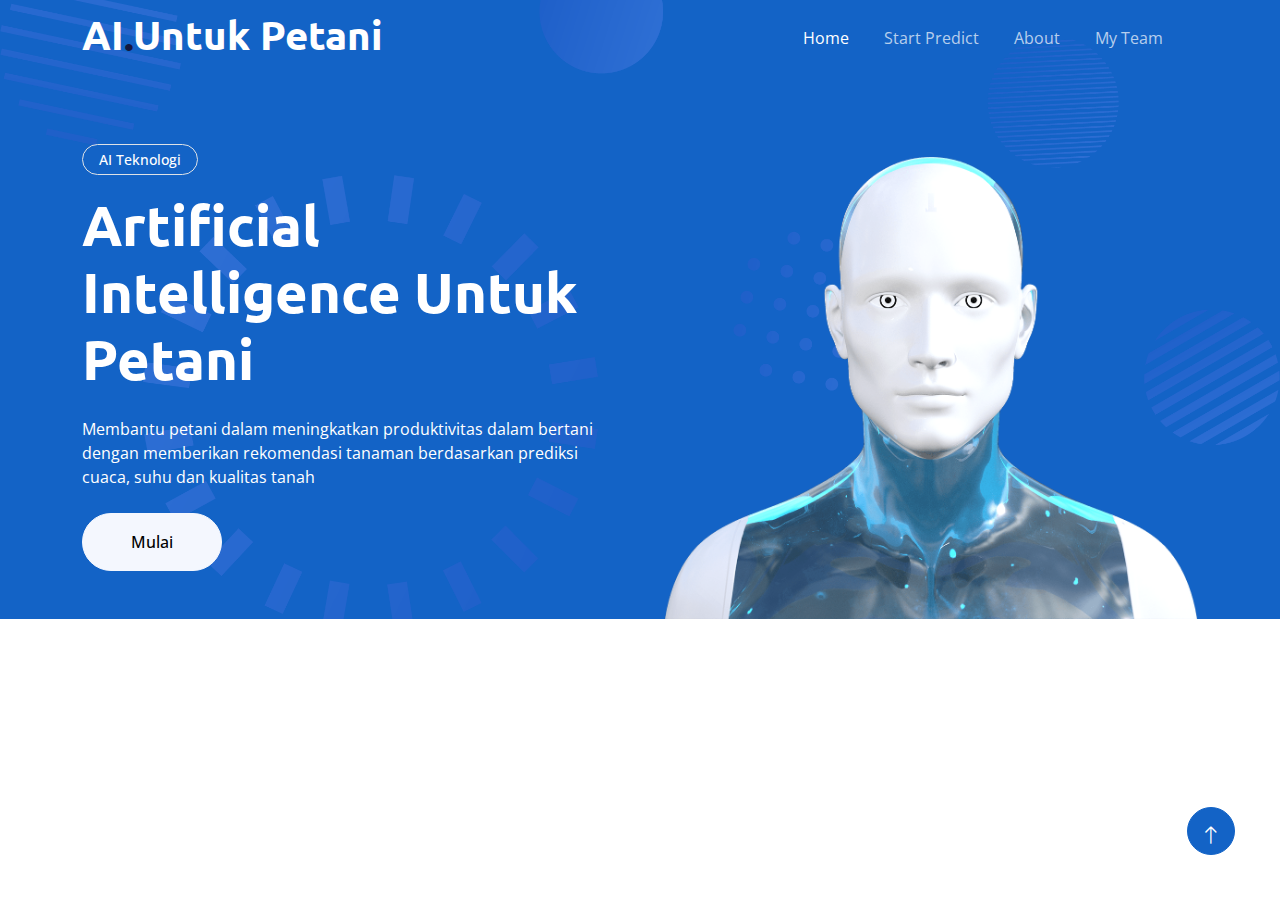
<file: index.html>
<!DOCTYPE html>
<html lang="en">

<head>
    <meta charset="utf-8">
    <title>Prediksi Tanaman</title>
    <meta content="width=device-width, initial-scale=1.0" name="viewport">
    <meta content="" name="keywords">
    <meta content="" name="description">

    <!-- Favicon -->
    <link href="img/favicon.ico" rel="icon">

    <!-- Google Web Fonts -->
    <link rel="preconnect" href="https://fonts.googleapis.com">
    <link rel="preconnect" href="https://fonts.gstatic.com" crossorigin>
    <link href="https://fonts.googleapis.com/css2?family=Open+Sans:wght@400;600&family=Ubuntu:wght@500;700&display=swap"
        rel="stylesheet">

    <!-- Icon Font Stylesheet -->
    <link href="https://cdnjs.cloudflare.com/ajax/libs/font-awesome/5.10.0/css/all.min.css" rel="stylesheet">
    <link href="https://cdn.jsdelivr.net/npm/bootstrap-icons@1.4.1/font/bootstrap-icons.css" rel="stylesheet">

    <!-- Libraries Stylesheet -->
    <link href="lib/animate/animate.min.css" rel="stylesheet">
    <link href="lib/owlcarousel/assets/owl.carousel.min.css" rel="stylesheet">

    <!-- Customized Bootstrap Stylesheet -->
    <link href="css/bootstrap.min.css" rel="stylesheet">

    <!-- Template Stylesheet -->
    <link href="css/style.css" rel="stylesheet">
</head>

<body>
    <!-- Spinner Start -->
    <div id="spinner"
        class="show bg-white position-fixed translate-middle w-100 vh-100 top-50 start-50 d-flex align-items-center justify-content-center">
        <div class="spinner-grow text-primary" style="width: 3rem; height: 3rem;" role="status">
            <span class="sr-only">Loading...</span>
        </div>
    </div>
    <!-- Spinner End -->


    <!-- Navbar Start -->
    <div class="container-fluid sticky-top">
        <div class="container">
            <nav class="navbar navbar-expand-lg navbar-dark p-0">
                <a href="index.html" class="navbar-brand">
                    <h1 class="text-white">AI<span class="text-dark">.</span>Untuk Petani</h1>
                </a>
                <button type="button" class="navbar-toggler ms-auto me-0" data-bs-toggle="collapse"
                    data-bs-target="#navbarCollapse">
                    <span class="navbar-toggler-icon"></span>
                </button>
                <div class="collapse navbar-collapse" id="navbarCollapse">
                    <div class="navbar-nav ms-auto">
                        <a href="index.html" class="nav-item nav-link active">Home</a>
                        <a href="predict.html" class="nav-item nav-link">Start Predict</a>
                        <a href="about.html" class="nav-item nav-link">About</a>
                        <a href="project.html" class="nav-item nav-link">My Team</a>
                    </div>
                </div>
            </nav>
        </div>
    </div>
    <!-- Navbar End -->


    <!-- Hero Start -->
    <div class="container-fluid pt-5 bg-primary hero-header mb-5">
        <div class="container pt-5">
            <div class="row g-5 pt-5">
                <div class="col-lg-6 align-self-center text-center text-lg-start mb-lg-5">
                    <div class="btn btn-sm border rounded-pill text-white px-3 mb-3 animated slideInRight">AI Teknologi</div>
                    <h1 class="display-4 text-white mb-4 animated slideInRight">Artificial Intelligence Untuk Petani</h1>
                    <p class="text-white mb-4 animated slideInRight">Membantu petani dalam meningkatkan produktivitas dalam bertani dengan memberikan rekomendasi tanaman berdasarkan prediksi cuaca, suhu dan kualitas tanah</p>
                    <a href="" class="btn btn-light py-sm-3 px-sm-5 rounded-pill me-3 animated slideInRight">Mulai</a>
                </div>
                <div class="col-lg-6 align-self-end text-center text-lg-end">
                    <img class="img-fluid" src="img/hero-img.png" alt="">
                </div>
            </div>
        </div>
    </div>
    <!-- Hero End -->


    <!-- Full Screen Search Start -->
    <div class="modal fade" id="searchModal" tabindex="-1">
        <div class="modal-dialog modal-fullscreen">
            <div class="modal-content" style="background: rgba(20, 24, 62, 0.7);">
                <div class="modal-header border-0">
                    <button type="button" class="btn btn-square bg-white btn-close" data-bs-dismiss="modal"
                        aria-label="Close"></button>
                </div>
                <div class="modal-body d-flex align-items-center justify-content-center">
                    <div class="input-group" style="max-width: 600px;">
                        <input type="text" class="form-control bg-transparent border-light p-3"
                            placeholder="Type search keyword">
                        <button class="btn btn-light px-4"><i class="bi bi-search"></i></button>
                    </div>
                </div>
            </div>
        </div>
    </div>
    <!-- Full Screen Search End -->


    <!-- Back to Top -->
    <a href="#" class="btn btn-lg btn-primary btn-lg-square back-to-top pt-2"><i class="bi bi-arrow-up"></i></a>


    <!-- JavaScript Libraries -->
    <script src="https://ajax.googleapis.com/ajax/libs/jquery/3.6.1/jquery.min.js"></script>
    <script src="https://cdn.jsdelivr.net/npm/bootstrap@5.0.0/dist/js/bootstrap.bundle.min.js"></script>
    <script src="lib/wow/wow.min.js"></script>
    <script src="lib/easing/easing.min.js"></script>
    <script src="lib/waypoints/waypoints.min.js"></script>
    <script src="lib/counterup/counterup.min.js"></script>
    <script src="lib/owlcarousel/owl.carousel.min.js"></script>

    <!-- Template Javascript -->
    <script src="js/main.js"></script>
</body>

</html>
</file>
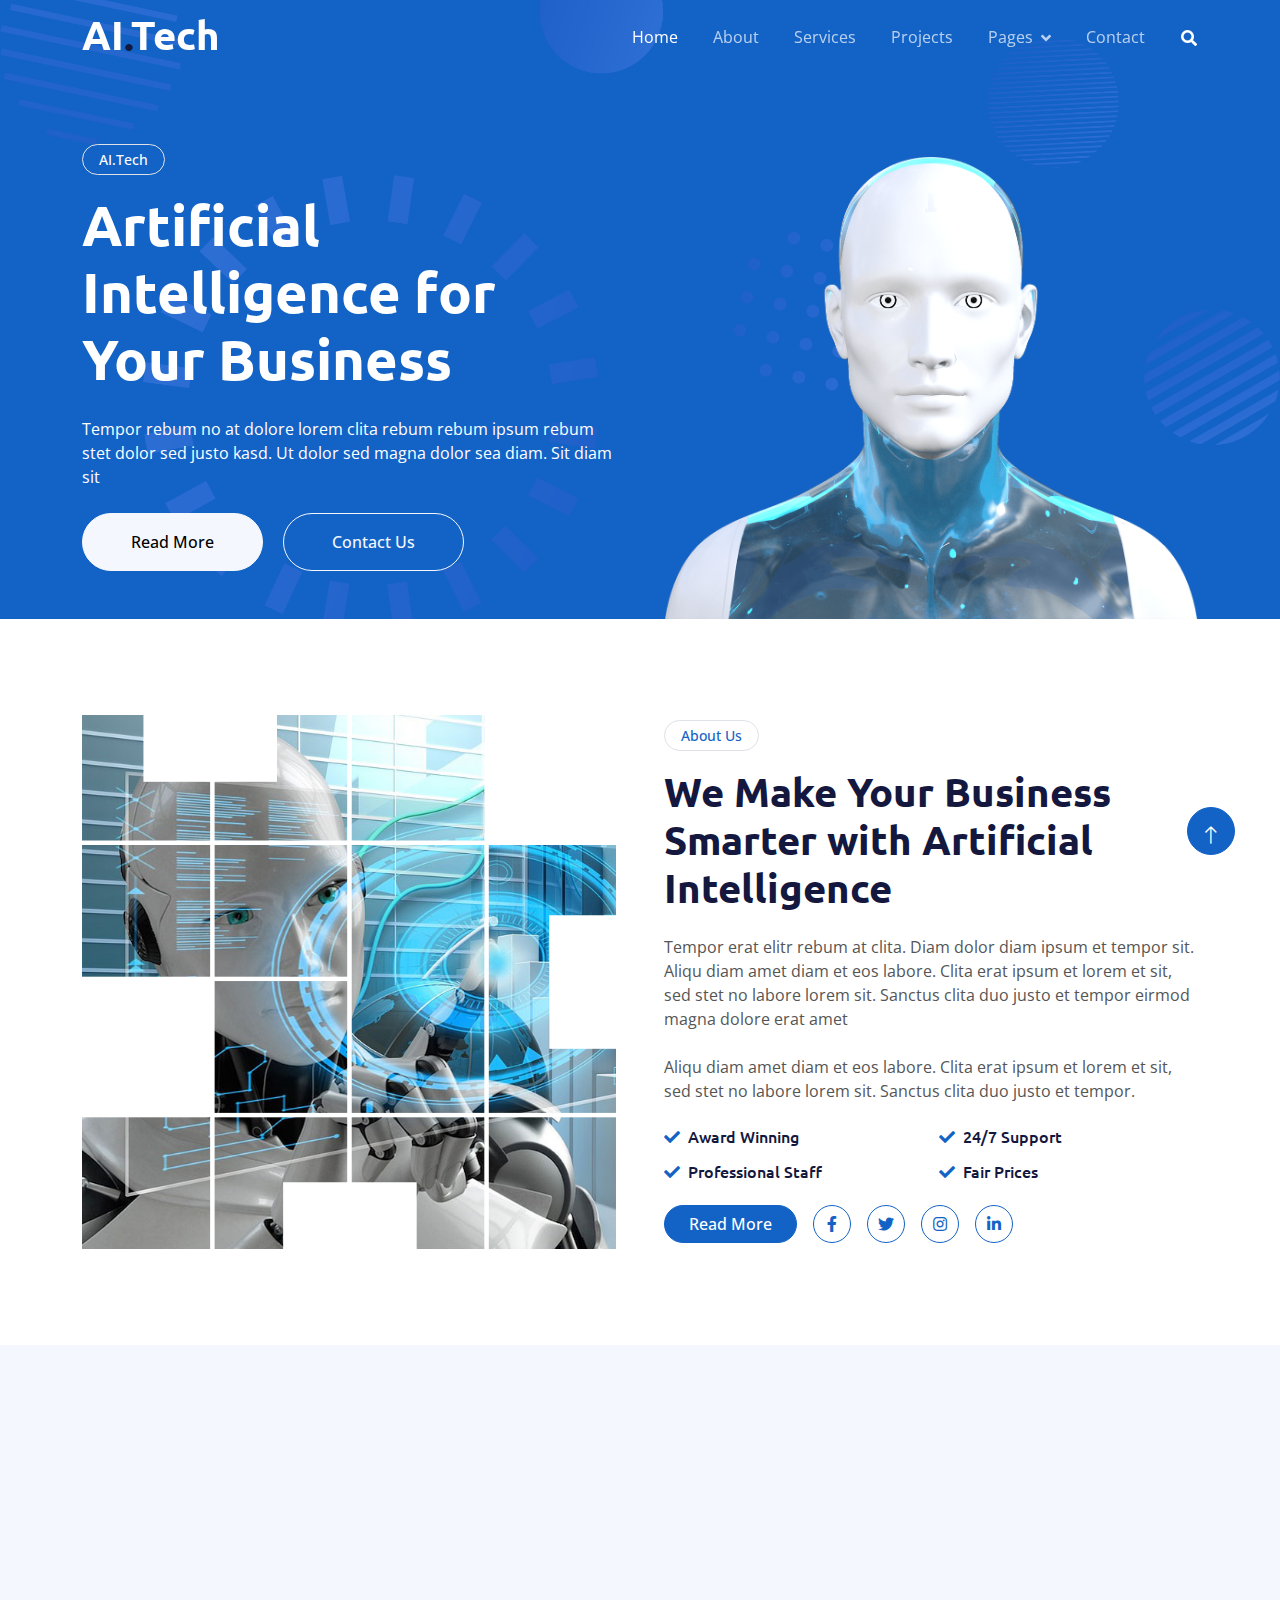
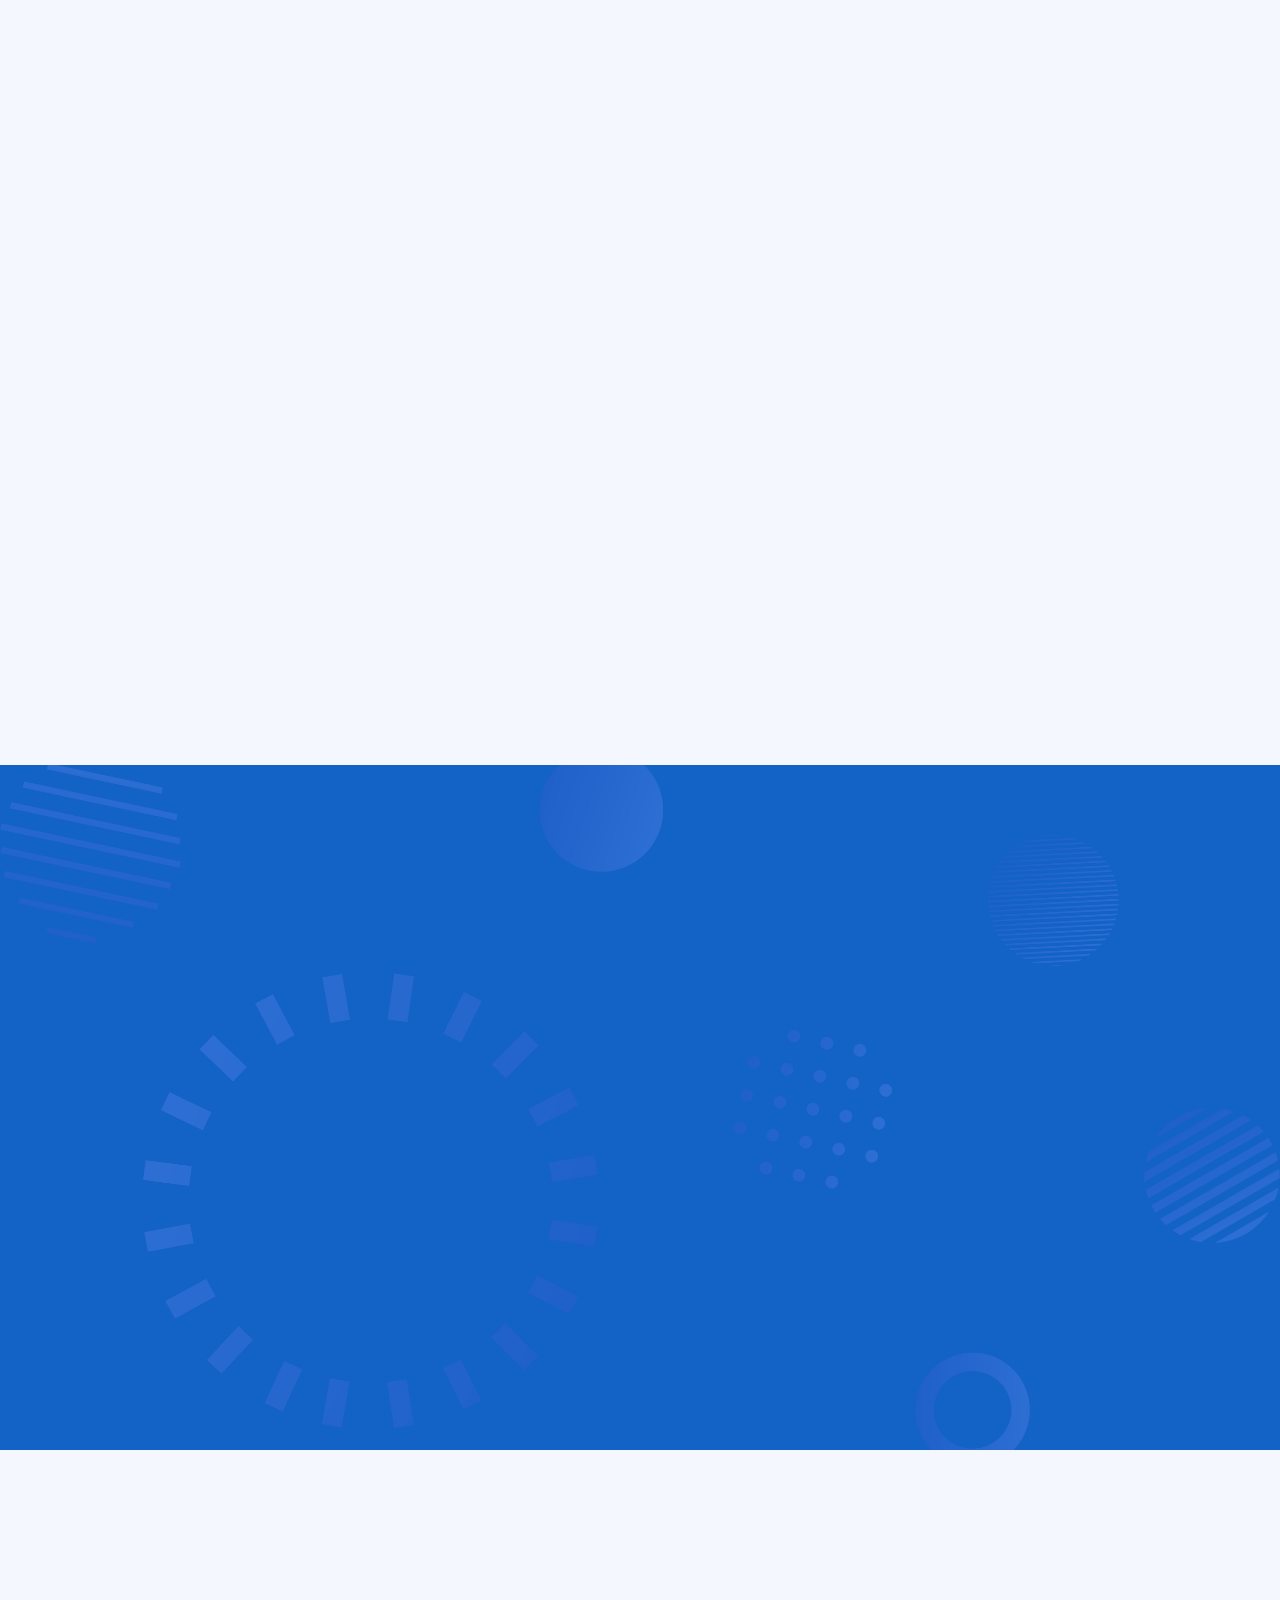
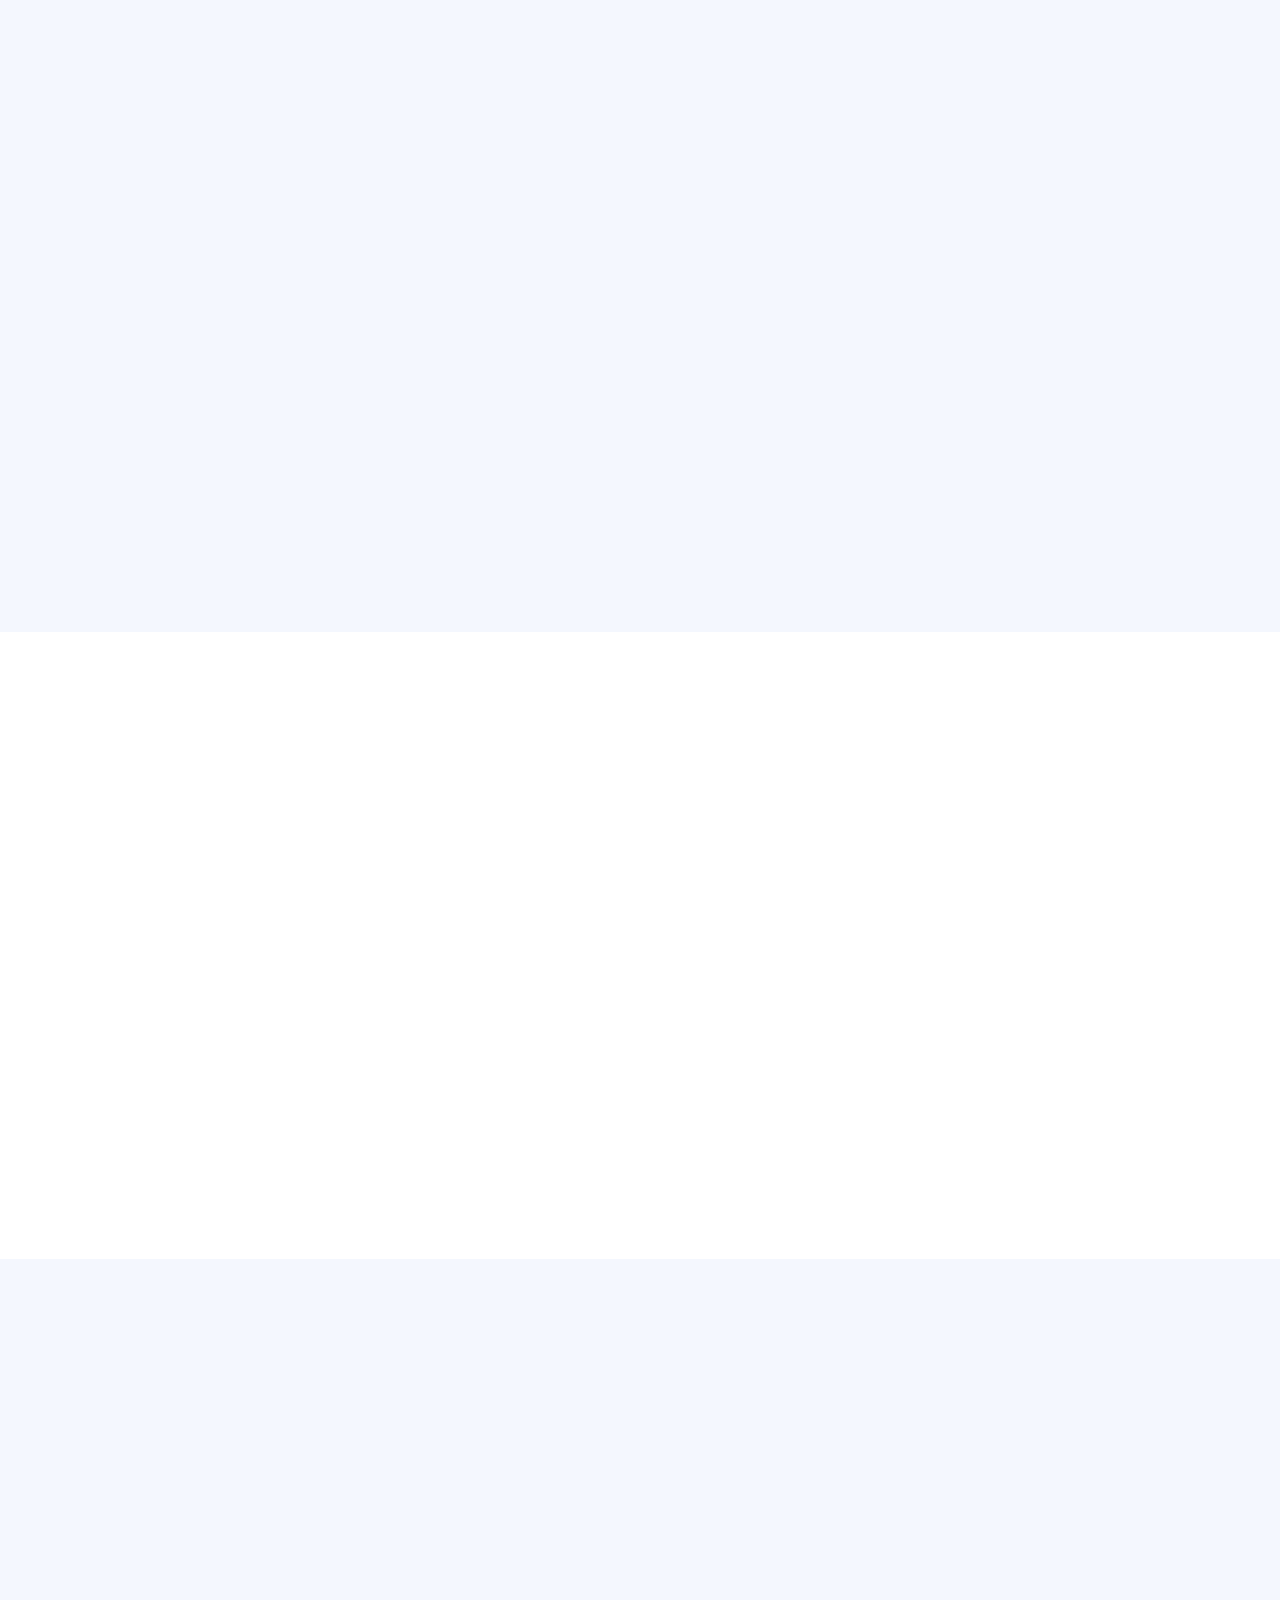
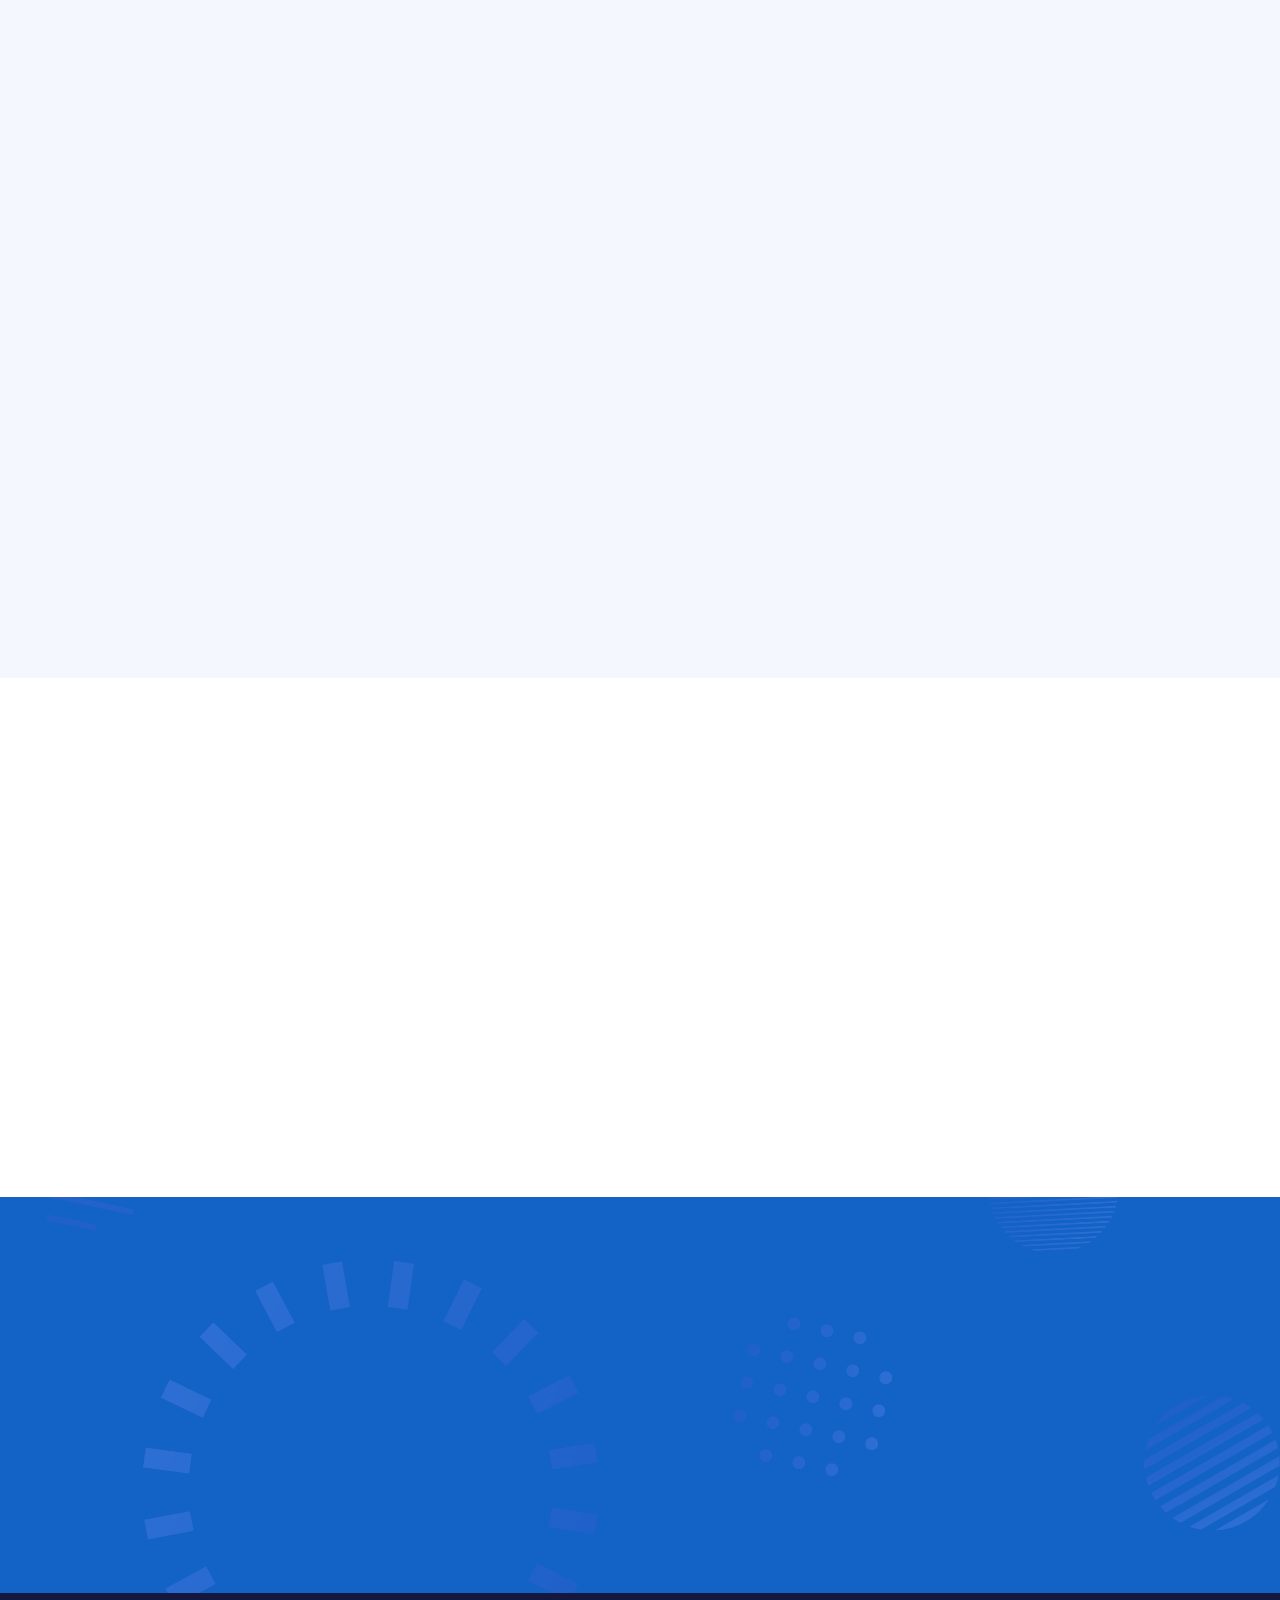
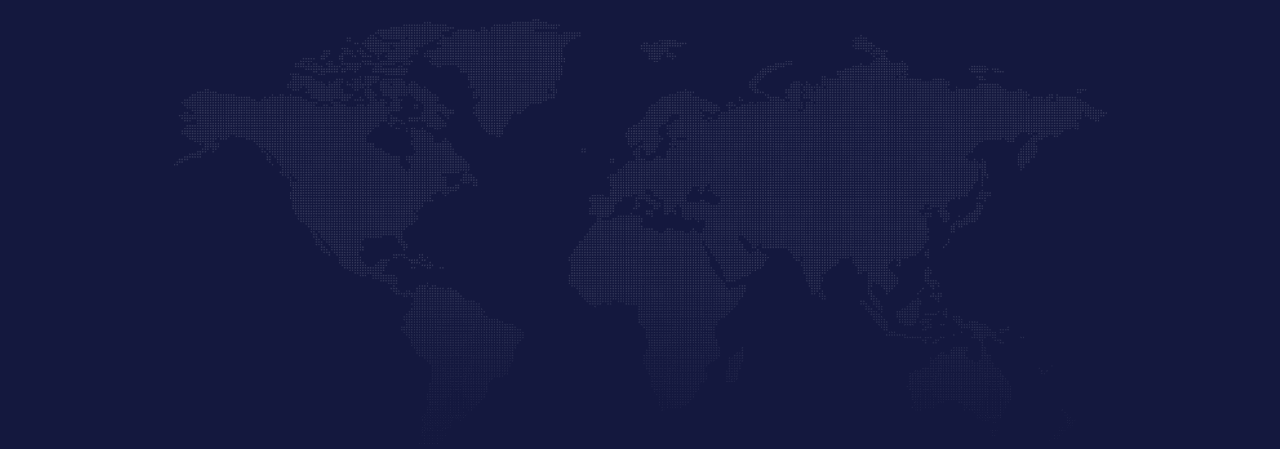
<file: artificial-intelligence-html-template/index.html>
<!DOCTYPE html>
<html lang="en">

<head>
    <meta charset="utf-8">
    <title>AI.Tech - Artificial Intelligence HTML Template</title>
    <meta content="width=device-width, initial-scale=1.0" name="viewport">
    <meta content="" name="keywords">
    <meta content="" name="description">

    <!-- Favicon -->
    <link href="img/favicon.ico" rel="icon">

    <!-- Google Web Fonts -->
    <link rel="preconnect" href="https://fonts.googleapis.com">
    <link rel="preconnect" href="https://fonts.gstatic.com" crossorigin>
    <link href="https://fonts.googleapis.com/css2?family=Open+Sans:wght@400;600&family=Ubuntu:wght@500;700&display=swap"
        rel="stylesheet">

    <!-- Icon Font Stylesheet -->
    <link href="https://cdnjs.cloudflare.com/ajax/libs/font-awesome/5.10.0/css/all.min.css" rel="stylesheet">
    <link href="https://cdn.jsdelivr.net/npm/bootstrap-icons@1.4.1/font/bootstrap-icons.css" rel="stylesheet">

    <!-- Libraries Stylesheet -->
    <link href="lib/animate/animate.min.css" rel="stylesheet">
    <link href="lib/owlcarousel/assets/owl.carousel.min.css" rel="stylesheet">

    <!-- Customized Bootstrap Stylesheet -->
    <link href="css/bootstrap.min.css" rel="stylesheet">

    <!-- Template Stylesheet -->
    <link href="css/style.css" rel="stylesheet">
</head>

<body>
    <!-- Spinner Start -->
    <div id="spinner"
        class="show bg-white position-fixed translate-middle w-100 vh-100 top-50 start-50 d-flex align-items-center justify-content-center">
        <div class="spinner-grow text-primary" style="width: 3rem; height: 3rem;" role="status">
            <span class="sr-only">Loading...</span>
        </div>
    </div>
    <!-- Spinner End -->


    <!-- Navbar Start -->
    <div class="container-fluid sticky-top">
        <div class="container">
            <nav class="navbar navbar-expand-lg navbar-dark p-0">
                <a href="index.html" class="navbar-brand">
                    <h1 class="text-white">AI<span class="text-dark">.</span>Tech</h1>
                </a>
                <button type="button" class="navbar-toggler ms-auto me-0" data-bs-toggle="collapse"
                    data-bs-target="#navbarCollapse">
                    <span class="navbar-toggler-icon"></span>
                </button>
                <div class="collapse navbar-collapse" id="navbarCollapse">
                    <div class="navbar-nav ms-auto">
                        <a href="index.html" class="nav-item nav-link active">Home</a>
                        <a href="about.html" class="nav-item nav-link">About</a>
                        <a href="service.html" class="nav-item nav-link">Services</a>
                        <a href="project.html" class="nav-item nav-link">Projects</a>
                        <div class="nav-item dropdown">
                            <a href="#" class="nav-link dropdown-toggle" data-bs-toggle="dropdown">Pages</a>
                            <div class="dropdown-menu bg-light mt-2">
                                <a href="feature.html" class="dropdown-item">Features</a>
                                <a href="team.html" class="dropdown-item">Our Team</a>
                                <a href="faq.html" class="dropdown-item">FAQs</a>
                                <a href="testimonial.html" class="dropdown-item">Testimonial</a>
                                <a href="404.html" class="dropdown-item">404 Page</a>
                            </div>
                        </div>
                        <a href="contact.html" class="nav-item nav-link">Contact</a>
                    </div>
                    <butaton type="button" class="btn text-white p-0 d-none d-lg-block" data-bs-toggle="modal"
                        data-bs-target="#searchModal"><i class="fa fa-search"></i></butaton>
                </div>
            </nav>
        </div>
    </div>
    <!-- Navbar End -->


    <!-- Hero Start -->
    <div class="container-fluid pt-5 bg-primary hero-header mb-5">
        <div class="container pt-5">
            <div class="row g-5 pt-5">
                <div class="col-lg-6 align-self-center text-center text-lg-start mb-lg-5">
                    <div class="btn btn-sm border rounded-pill text-white px-3 mb-3 animated slideInRight">AI.Tech</div>
                    <h1 class="display-4 text-white mb-4 animated slideInRight">Artificial Intelligence for Your Business</h1>
                    <p class="text-white mb-4 animated slideInRight">Tempor rebum no at dolore lorem clita rebum rebum ipsum
                        rebum stet dolor sed justo kasd. Ut dolor sed magna dolor sea diam. Sit diam sit</p>
                    <a href="" class="btn btn-light py-sm-3 px-sm-5 rounded-pill me-3 animated slideInRight">Read More</a>
                    <a href="" class="btn btn-outline-light py-sm-3 px-sm-5 rounded-pill animated slideInRight">Contact Us</a>
                </div>
                <div class="col-lg-6 align-self-end text-center text-lg-end">
                    <img class="img-fluid" src="img/hero-img.png" alt="">
                </div>
            </div>
        </div>
    </div>
    <!-- Hero End -->


    <!-- Full Screen Search Start -->
    <div class="modal fade" id="searchModal" tabindex="-1">
        <div class="modal-dialog modal-fullscreen">
            <div class="modal-content" style="background: rgba(20, 24, 62, 0.7);">
                <div class="modal-header border-0">
                    <button type="button" class="btn btn-square bg-white btn-close" data-bs-dismiss="modal"
                        aria-label="Close"></button>
                </div>
                <div class="modal-body d-flex align-items-center justify-content-center">
                    <div class="input-group" style="max-width: 600px;">
                        <input type="text" class="form-control bg-transparent border-light p-3"
                            placeholder="Type search keyword">
                        <button class="btn btn-light px-4"><i class="bi bi-search"></i></button>
                    </div>
                </div>
            </div>
        </div>
    </div>
    <!-- Full Screen Search End -->


    <!-- About Start -->
    <div class="container-fluid py-5">
        <div class="container">
            <div class="row g-5 align-items-center">
                <div class="col-lg-6 wow fadeIn" data-wow-delay="0.1s">
                    <div class="about-img">
                        <img class="img-fluid" src="img/about-img.jpg">
                    </div>
                </div>
                <div class="col-lg-6 wow fadeIn" data-wow-delay="0.5s">
                    <div class="btn btn-sm border rounded-pill text-primary px-3 mb-3">About Us</div>
                    <h1 class="mb-4">We Make Your Business Smarter with Artificial Intelligence</h1>
                    <p class="mb-4">Tempor erat elitr rebum at clita. Diam dolor diam ipsum et tempor sit. Aliqu diam
                        amet diam et eos labore. Clita erat ipsum et lorem et sit, sed stet no labore lorem sit. Sanctus
                        clita duo justo et tempor eirmod magna dolore erat amet</p>
                    <p class="mb-4">Aliqu diam amet diam et eos labore. Clita erat ipsum et lorem et sit, sed stet no
                        labore lorem sit. Sanctus clita duo justo et tempor.</p>
                    <div class="row g-3">
                        <div class="col-sm-6">
                            <h6 class="mb-3"><i class="fa fa-check text-primary me-2"></i>Award Winning</h6>
                            <h6 class="mb-0"><i class="fa fa-check text-primary me-2"></i>Professional Staff</h6>
                        </div>
                        <div class="col-sm-6">
                            <h6 class="mb-3"><i class="fa fa-check text-primary me-2"></i>24/7 Support</h6>
                            <h6 class="mb-0"><i class="fa fa-check text-primary me-2"></i>Fair Prices</h6>
                        </div>
                    </div>
                    <div class="d-flex align-items-center mt-4">
                        <a class="btn btn-primary rounded-pill px-4 me-3" href="">Read More</a>
                        <a class="btn btn-outline-primary btn-square me-3" href=""><i class="fab fa-facebook-f"></i></a>
                        <a class="btn btn-outline-primary btn-square me-3" href=""><i class="fab fa-twitter"></i></a>
                        <a class="btn btn-outline-primary btn-square me-3" href=""><i class="fab fa-instagram"></i></a>
                        <a class="btn btn-outline-primary btn-square" href=""><i class="fab fa-linkedin-in"></i></a>
                    </div>
                </div>
            </div>
        </div>
    </div>
    <!-- About End -->


    <!-- Service Start -->
    <div class="container-fluid bg-light mt-5 py-5">
        <div class="container py-5">
            <div class="row g-5 align-items-center">
                <div class="col-lg-5 wow fadeIn" data-wow-delay="0.1s">
                    <div class="btn btn-sm border rounded-pill text-primary px-3 mb-3">Our Services</div>
                    <h1 class="mb-4">Our Excellent AI Solutions for Your Business</h1>
                    <p class="mb-4">Tempor erat elitr rebum at clita. Diam dolor diam ipsum et tempor sit. Aliqu diam
                        amet diam et eos labore. Clita erat ipsum et lorem et sit, sed stet no labore lorem sit. Sanctus
                        clita duo justo et tempor eirmod magna dolore erat amet</p>
                    <a class="btn btn-primary rounded-pill px-4" href="">Read More</a>
                </div>
                <div class="col-lg-7">
                    <div class="row g-4">
                        <div class="col-md-6">
                            <div class="row g-4">
                                <div class="col-12 wow fadeIn" data-wow-delay="0.1s">
                                    <div class="service-item d-flex flex-column justify-content-center text-center rounded">
                                        <div class="service-icon btn-square">
                                            <i class="fa fa-robot fa-2x"></i>
                                        </div>
                                        <h5 class="mb-3">Robotic Automation</h5>
                                        <p>Erat ipsum justo amet duo et elitr dolor, est duo duo eos lorem sed diam stet
                                            diam sed stet lorem.</p>
                                        <a class="btn px-3 mt-auto mx-auto" href="">Read More</a>
                                    </div>
                                </div>
                                <div class="col-12 wow fadeIn" data-wow-delay="0.5s">
                                    <div class="service-item d-flex flex-column justify-content-center text-center rounded">
                                        <div class="service-icon btn-square">
                                            <i class="fa fa-power-off fa-2x"></i>
                                        </div>
                                        <h5 class="mb-3">Machine learning</h5>
                                        <p>Erat ipsum justo amet duo et elitr dolor, est duo duo eos lorem sed diam stet
                                            diam sed stet lorem.</p>
                                        <a class="btn px-3 mt-auto mx-auto" href="">Read More</a>
                                    </div>
                                </div>
                            </div>
                        </div>
                        <div class="col-md-6 pt-md-4">
                            <div class="row g-4">
                                <div class="col-12 wow fadeIn" data-wow-delay="0.3s">
                                    <div class="service-item d-flex flex-column justify-content-center text-center rounded">
                                        <div class="service-icon btn-square">
                                            <i class="fa fa-graduation-cap fa-2x"></i>
                                        </div>
                                        <h5 class="mb-3">Education & Science</h5>
                                        <p>Erat ipsum justo amet duo et elitr dolor, est duo duo eos lorem sed diam stet
                                            diam sed stet lorem.</p>
                                        <a class="btn px-3 mt-auto mx-auto" href="">Read More</a>
                                    </div>
                                </div>
                                <div class="col-12 wow fadeIn" data-wow-delay="0.7s">
                                    <div class="service-item d-flex flex-column justify-content-center text-center rounded">
                                        <div class="service-icon btn-square">
                                            <i class="fa fa-brain fa-2x"></i>
                                        </div>
                                        <h5 class="mb-3">Predictive Analysis</h5>
                                        <p>Erat ipsum justo amet duo et elitr dolor, est duo duo eos lorem sed diam stet
                                            diam sed stet lorem.</p>
                                        <a class="btn px-3 mt-auto mx-auto" href="">Read More</a>
                                    </div>
                                </div>
                            </div>
                        </div>
                    </div>
                </div>
            </div>
        </div>
    </div>
    <!-- Service End -->


    <!-- Feature Start -->
    <div class="container-fluid bg-primary feature pt-5">
        <div class="container pt-5">
            <div class="row g-5">
                <div class="col-lg-6 align-self-center mb-md-5 pb-md-5 wow fadeIn" data-wow-delay="0.3s">
                    <div class="btn btn-sm border rounded-pill text-white px-3 mb-3">Why Choose Us</div>
                    <h1 class="text-white mb-4">We're Best in AI Industry with 10 Years of Experience</h1>
                    <p class="text-light mb-4">Aliqu diam amet diam et eos labore. Clita erat ipsum et lorem et sit, sed
                        stet no labore lorem sit. Sanctus clita duo justo et tempor</p>
                    <div class="d-flex align-items-center text-white mb-3">
                        <div class="btn-sm-square bg-white text-primary rounded-circle me-3">
                            <i class="fa fa-check"></i>
                        </div>
                        <span>Diam dolor diam ipsum et tempor sit</span>
                    </div>
                    <div class="d-flex align-items-center text-white mb-3">
                        <div class="btn-sm-square bg-white text-primary rounded-circle me-3">
                            <i class="fa fa-check"></i>
                        </div>
                        <span>Diam dolor diam ipsum et tempor sit</span>
                    </div>
                    <div class="d-flex align-items-center text-white mb-3">
                        <div class="btn-sm-square bg-white text-primary rounded-circle me-3">
                            <i class="fa fa-check"></i>
                        </div>
                        <span>Diam dolor diam ipsum et tempor sit</span>
                    </div>
                    <div class="row g-4 pt-3">
                        <div class="col-sm-6">
                            <div class="d-flex rounded p-3" style="background: rgba(256, 256, 256, 0.1);">
                                <i class="fa fa-users fa-3x text-white"></i>
                                <div class="ms-3">
                                    <h2 class="text-white mb-0" data-toggle="counter-up">9999</h2>
                                    <p class="text-white mb-0">Happy Clients</p>
                                </div>
                            </div>
                        </div>
                        <div class="col-sm-6">
                            <div class="d-flex rounded p-3" style="background: rgba(256, 256, 256, 0.1);">
                                <i class="fa fa-check fa-3x text-white"></i>
                                <div class="ms-3">
                                    <h2 class="text-white mb-0" data-toggle="counter-up">9999</h2>
                                    <p class="text-white mb-0">Project Complete</p>
                                </div>
                            </div>
                        </div>
                    </div>
                </div>
                <div class="col-lg-6 align-self-end text-center text-md-end wow fadeIn" data-wow-delay="0.5s">
                    <img class="img-fluid" src="img/feature.png" alt="">
                </div>
            </div>
        </div>
    </div>
    <!-- Feature End -->


    <!-- Case Start -->
    <div class="container-fluid bg-light py-5">
        <div class="container py-5">
            <div class="mx-auto text-center wow fadeIn" data-wow-delay="0.1s" style="max-width: 500px;">
                <div class="btn btn-sm border rounded-pill text-primary px-3 mb-3">Case Study</div>
                <h1 class="mb-4">Explore Our Recent AI Case Studies</h1>
            </div>
            <div class="row g-4">
                <div class="col-lg-4 wow fadeIn" data-wow-delay="0.3s">
                    <div class="case-item position-relative overflow-hidden rounded mb-2">
                        <img class="img-fluid" src="img/project-1.jpg" alt="">
                        <a class="case-overlay text-decoration-none" href="">
                            <small>Robotic Automation</small>
                            <h5 class="lh-base text-white mb-3">Lorem elitr magna stet eirmod labore amet labore clita
                            </h5>
                            <span class="btn btn-square btn-primary"><i class="fa fa-arrow-right"></i></span>
                        </a>
                    </div>
                </div>
                <div class="col-lg-4 wow fadeIn" data-wow-delay="0.5s">
                    <div class="case-item position-relative overflow-hidden rounded mb-2">
                        <img class="img-fluid" src="img/project-2.jpg" alt="">
                        <a class="case-overlay text-decoration-none" href="">
                            <small>Machine learning</small>
                            <h5 class="lh-base text-white mb-3">Lorem elitr magna stet eirmod labore amet labore clita
                            </h5>
                            <span class="btn btn-square btn-primary"><i class="fa fa-arrow-right"></i></span>
                        </a>
                    </div>
                </div>
                <div class="col-lg-4 wow fadeIn" data-wow-delay="0.7s">
                    <div class="case-item position-relative overflow-hidden rounded mb-2">
                        <img class="img-fluid" src="img/project-3.jpg" alt="">
                        <a class="case-overlay text-decoration-none" href="">
                            <small>Predictive Analysis</small>
                            <h5 class="lh-base text-white mb-3">Lorem elitr magna stet eirmod labore amet labore clita
                            </h5>
                            <span class="btn btn-square btn-primary"><i class="fa fa-arrow-right"></i></span>
                        </a>
                    </div>
                </div>
            </div>
        </div>
    </div>
    <!-- Case End -->


    <!-- FAQs Start -->
    <div class="container-fluid py-5">
        <div class="container py-5">
            <div class="mx-auto text-center wow fadeIn" data-wow-delay="0.1s" style="max-width: 500px;">
                <div class="btn btn-sm border rounded-pill text-primary px-3 mb-3">Popular FAQs</div>
                <h1 class="mb-4">Frequently Asked Questions</h1>
            </div>
            <div class="row">
                <div class="col-lg-6">
                    <div class="accordion" id="accordionFAQ1">
                        <div class="accordion-item wow fadeIn" data-wow-delay="0.1s">
                            <h2 class="accordion-header" id="headingOne">
                                <button class="accordion-button collapsed" type="button" data-bs-toggle="collapse"
                                    data-bs-target="#collapseOne" aria-expanded="false" aria-controls="collapseOne">
                                    How to build a website?
                                </button>
                            </h2>
                            <div id="collapseOne" class="accordion-collapse collapse" aria-labelledby="headingOne"
                                data-bs-parent="#accordionFAQ1">
                                <div class="accordion-body">
                                    Dolor nonumy tempor elitr et rebum ipsum sit duo duo. Diam sed sed magna et magna diam aliquyam amet dolore ipsum erat duo. Sit rebum magna duo labore no diam.
                                </div>
                            </div>
                        </div>
                        <div class="accordion-item wow fadeIn" data-wow-delay="0.2s">
                            <h2 class="accordion-header" id="headingTwo">
                                <button class="accordion-button collapsed" type="button" data-bs-toggle="collapse"
                                    data-bs-target="#collapseTwo" aria-expanded="false" aria-controls="collapseTwo">
                                    How long will it take to get a new website?
                                </button>
                            </h2>
                            <div id="collapseTwo" class="accordion-collapse collapse" aria-labelledby="headingTwo"
                                data-bs-parent="#accordionFAQ1">
                                <div class="accordion-body">
                                    Dolor nonumy tempor elitr et rebum ipsum sit duo duo. Diam sed sed magna et magna diam aliquyam amet dolore ipsum erat duo. Sit rebum magna duo labore no diam.
                                </div>
                            </div>
                        </div>
                        <div class="accordion-item wow fadeIn" data-wow-delay="0.3s">
                            <h2 class="accordion-header" id="headingThree">
                                <button class="accordion-button collapsed" type="button" data-bs-toggle="collapse"
                                    data-bs-target="#collapseThree" aria-expanded="false" aria-controls="collapseThree">
                                    Do you only create HTML websites?
                                </button>
                            </h2>
                            <div id="collapseThree" class="accordion-collapse collapse" aria-labelledby="headingThree"
                                data-bs-parent="#accordionFAQ1">
                                <div class="accordion-body">
                                    Dolor nonumy tempor elitr et rebum ipsum sit duo duo. Diam sed sed magna et magna diam aliquyam amet dolore ipsum erat duo. Sit rebum magna duo labore no diam.
                                </div>
                            </div>
                        </div>
                        <div class="accordion-item wow fadeIn" data-wow-delay="0.4s">
                            <h2 class="accordion-header" id="headingFour">
                                <button class="accordion-button collapsed" type="button" data-bs-toggle="collapse"
                                    data-bs-target="#collapseFour" aria-expanded="true" aria-controls="collapseFour">
                                    Will my website be mobile-friendly?
                                </button>
                            </h2>
                            <div id="collapseFour" class="accordion-collapse collapse" aria-labelledby="headingFour"
                                data-bs-parent="#accordionFAQ1">
                                <div class="accordion-body">
                                    Dolor nonumy tempor elitr et rebum ipsum sit duo duo. Diam sed sed magna et magna diam aliquyam amet dolore ipsum erat duo. Sit rebum magna duo labore no diam.
                                </div>
                            </div>
                        </div>
                    </div>
                </div>
                <div class="col-lg-6">
                    <div class="accordion" id="accordionFAQ2">
                        <div class="accordion-item wow fadeIn" data-wow-delay="0.5s">
                            <h2 class="accordion-header" id="headingFive">
                                <button class="accordion-button collapsed" type="button" data-bs-toggle="collapse"
                                    data-bs-target="#collapseFive" aria-expanded="false" aria-controls="collapseFive">
                                    Will you maintain my site for me?
                                </button>
                            </h2>
                            <div id="collapseFive" class="accordion-collapse collapse" aria-labelledby="headingFive"
                                data-bs-parent="#accordionFAQ2">
                                <div class="accordion-body">
                                    Dolor nonumy tempor elitr et rebum ipsum sit duo duo. Diam sed sed magna et magna diam aliquyam amet dolore ipsum erat duo. Sit rebum magna duo labore no diam.
                                </div>
                            </div>
                        </div>
                        <div class="accordion-item wow fadeIn" data-wow-delay="0.6s">
                            <h2 class="accordion-header" id="headingSix">
                                <button class="accordion-button collapsed" type="button" data-bs-toggle="collapse"
                                    data-bs-target="#collapseSix" aria-expanded="false" aria-controls="collapseSix">
                                    I’m on a strict budget. Do you have any low cost options?
                                </button>
                            </h2>
                            <div id="collapseSix" class="accordion-collapse collapse" aria-labelledby="headingSix"
                                data-bs-parent="#accordionFAQ2">
                                <div class="accordion-body">
                                    Dolor nonumy tempor elitr et rebum ipsum sit duo duo. Diam sed sed magna et magna diam aliquyam amet dolore ipsum erat duo. Sit rebum magna duo labore no diam.
                                </div>
                            </div>
                        </div>
                        <div class="accordion-item wow fadeIn" data-wow-delay="0.7s">
                            <h2 class="accordion-header" id="headingSeven">
                                <button class="accordion-button collapsed" type="button" data-bs-toggle="collapse"
                                    data-bs-target="#collapseSeven" aria-expanded="false" aria-controls="collapseSeven">
                                    Will you maintain my site for me?
                                </button>
                            </h2>
                            <div id="collapseSeven" class="accordion-collapse collapse" aria-labelledby="headingSeven"
                                data-bs-parent="#accordionFAQ2">
                                <div class="accordion-body">
                                    Dolor nonumy tempor elitr et rebum ipsum sit duo duo. Diam sed sed magna et magna diam aliquyam amet dolore ipsum erat duo. Sit rebum magna duo labore no diam.
                                </div>
                            </div>
                        </div>
                        <div class="accordion-item wow fadeIn" data-wow-delay="0.8s">
                            <h2 class="accordion-header" id="headingEight">
                                <button class="accordion-button collapsed" type="button" data-bs-toggle="collapse"
                                    data-bs-target="#collapseEight" aria-expanded="false" aria-controls="collapseEight">
                                    I’m on a strict budget. Do you have any low cost options?
                                </button>
                            </h2>
                            <div id="collapseEight" class="accordion-collapse collapse" aria-labelledby="headingEight"
                                data-bs-parent="#accordionFAQ2">
                                <div class="accordion-body">
                                    Dolor nonumy tempor elitr et rebum ipsum sit duo duo. Diam sed sed magna et magna diam aliquyam amet dolore ipsum erat duo. Sit rebum magna duo labore no diam.
                                </div>
                            </div>
                        </div>
                    </div>
                </div>
            </div>
        </div>
    </div>
    <!-- FAQs Start -->


    <!-- Team Start -->
    <div class="container-fluid bg-light py-5">
        <div class="container py-5">
            <div class="row g-5 align-items-center">
                <div class="col-lg-5 wow fadeIn" data-wow-delay="0.1s">
                    <div class="btn btn-sm border rounded-pill text-primary px-3 mb-3">Our Team</div>
                    <h1 class="mb-4">Meet Our Experienced Team Members</h1>
                    <p class="mb-4">Tempor erat elitr rebum at clita. Diam dolor diam ipsum et tempor sit. Aliqu diam
                        amet diam et eos labore. Clita erat ipsum et lorem et sit, sed stet no labore lorem sit. Sanctus
                        clita duo justo et tempor eirmod magna dolore erat amet</p>
                    <a class="btn btn-primary rounded-pill px-4" href="">Read More</a>
                </div>
                <div class="col-lg-7">
                    <div class="row g-4">
                        <div class="col-md-6">
                            <div class="row g-4">
                                <div class="col-12 wow fadeIn" data-wow-delay="0.1s">
                                    <div class="team-item bg-white text-center rounded p-4 pt-0">
                                        <img class="img-fluid rounded-circle p-4" src="img/team-1.jpg" alt="">
                                        <h5 class="mb-0">Boris Johnson</h5>
                                        <small>Founder & CEO</small>
                                        <div class="d-flex justify-content-center mt-3">
                                            <a class="btn btn-square btn-primary m-1" href=""><i
                                                    class="fab fa-facebook-f"></i></a>
                                            <a class="btn btn-square btn-primary m-1" href=""><i
                                                    class="fab fa-twitter"></i></a>
                                            <a class="btn btn-square btn-primary m-1" href=""><i
                                                    class="fab fa-instagram"></i></a>
                                            <a class="btn btn-square btn-primary m-1" href=""><i
                                                    class="fab fa-linkedin-in"></i></a>
                                        </div>
                                    </div>
                                </div>
                                <div class="col-12 wow fadeIn" data-wow-delay="0.5s">
                                    <div class="team-item bg-white text-center rounded p-4 pt-0">
                                        <img class="img-fluid rounded-circle p-4" src="img/team-2.jpg" alt="">
                                        <h5 class="mb-0">Adam Crew</h5>
                                        <small>Executive Manager</small>
                                        <div class="d-flex justify-content-center mt-3">
                                            <a class="btn btn-square btn-primary m-1" href=""><i
                                                    class="fab fa-facebook-f"></i></a>
                                            <a class="btn btn-square btn-primary m-1" href=""><i
                                                    class="fab fa-twitter"></i></a>
                                            <a class="btn btn-square btn-primary m-1" href=""><i
                                                    class="fab fa-instagram"></i></a>
                                            <a class="btn btn-square btn-primary m-1" href=""><i
                                                    class="fab fa-linkedin-in"></i></a>
                                        </div>
                                    </div>
                                </div>
                            </div>
                        </div>
                        <div class="col-md-6 pt-md-4">
                            <div class="row g-4">
                                <div class="col-12 wow fadeIn" data-wow-delay="0.3s">
                                    <div class="team-item bg-white text-center rounded p-4 pt-0">
                                        <img class="img-fluid rounded-circle p-4" src="img/team-3.jpg" alt="">
                                        <h5 class="mb-0">Kate Winslet</h5>
                                        <small>Co Founder</small>
                                        <div class="d-flex justify-content-center mt-3">
                                            <a class="btn btn-square btn-primary m-1" href=""><i
                                                    class="fab fa-facebook-f"></i></a>
                                            <a class="btn btn-square btn-primary m-1" href=""><i
                                                    class="fab fa-twitter"></i></a>
                                            <a class="btn btn-square btn-primary m-1" href=""><i
                                                    class="fab fa-instagram"></i></a>
                                            <a class="btn btn-square btn-primary m-1" href=""><i
                                                    class="fab fa-linkedin-in"></i></a>
                                        </div>
                                    </div>
                                </div>
                                <div class="col-12 wow fadeIn" data-wow-delay="0.7s">
                                    <div class="team-item bg-white text-center rounded p-4 pt-0">
                                        <img class="img-fluid rounded-circle p-4" src="img/team-4.jpg" alt="">
                                        <h5 class="mb-0">Cody Gardner</h5>
                                        <small>Project Manager</small>
                                        <div class="d-flex justify-content-center mt-3">
                                            <a class="btn btn-square btn-primary m-1" href=""><i
                                                    class="fab fa-facebook-f"></i></a>
                                            <a class="btn btn-square btn-primary m-1" href=""><i
                                                    class="fab fa-twitter"></i></a>
                                            <a class="btn btn-square btn-primary m-1" href=""><i
                                                    class="fab fa-instagram"></i></a>
                                            <a class="btn btn-square btn-primary m-1" href=""><i
                                                    class="fab fa-linkedin-in"></i></a>
                                        </div>
                                    </div>
                                </div>
                            </div>
                        </div>
                    </div>
                </div>
            </div>
        </div>
    </div>
    <!-- Team End -->


    <!-- Testimonial Start -->
    <div class="container-xxl py-5">
        <div class="container py-5">
            <div class="row g-5">
                <div class="col-lg-5 wow fadeIn" data-wow-delay="0.1s">
                    <div class="btn btn-sm border rounded-pill text-primary px-3 mb-3">Testimonial</div>
                    <h1 class="mb-4">What Say Our Clients!</h1>
                    <p class="mb-4">Tempor erat elitr rebum at clita. Diam dolor diam ipsum et tempor sit. Aliqu diam
                        amet diam et eos labore. Clita erat ipsum et lorem et sit, sed stet no labore lorem sit. Sanctus
                        clita duo justo et tempor eirmod magna dolore erat amet</p>
                    <a class="btn btn-primary rounded-pill px-4" href="">Read More</a>
                </div>
                <div class="col-lg-7 wow fadeIn" data-wow-delay="0.5s">
                    <div class="owl-carousel testimonial-carousel border-start border-primary">
                        <div class="testimonial-item ps-5">
                            <i class="fa fa-quote-left fa-2x text-primary mb-3"></i>
                            <p class="fs-4">Aliqu diam amet diam et eos labore. Clita erat ipsum et lorem et sit, sed stet no labore lorem sit. Sanctus clita duo justo et tempor eirmod magna dolore erat amet</p>
                            <div class="d-flex align-items-center">
                                <img class="img-fluid flex-shrink-0 rounded-circle" src="img/testimonial-1.jpg"
                                    style="width: 60px; height: 60px;">
                                <div class="ps-3">
                                    <h5 class="mb-1">Client Name</h5>
                                    <span>Profession</span>
                                </div>
                            </div>
                        </div>
                        <div class="testimonial-item ps-5">
                            <i class="fa fa-quote-left fa-2x text-primary mb-3"></i>
                            <p class="fs-4">Aliqu diam amet diam et eos labore. Clita erat ipsum et lorem et sit, sed stet no labore lorem sit. Sanctus clita duo justo et tempor eirmod magna dolore erat amet</p>
                            <div class="d-flex align-items-center">
                                <img class="img-fluid flex-shrink-0 rounded-circle" src="img/testimonial-2.jpg"
                                    style="width: 60px; height: 60px;">
                                <div class="ps-3">
                                    <h5 class="mb-1">Client Name</h5>
                                    <span>Profession</span>
                                </div>
                            </div>
                        </div>
                        <div class="testimonial-item ps-5">
                            <i class="fa fa-quote-left fa-2x text-primary mb-3"></i>
                            <p class="fs-4">Aliqu diam amet diam et eos labore. Clita erat ipsum et lorem et sit, sed stet no labore lorem sit. Sanctus clita duo justo et tempor eirmod magna dolore erat amet</p>
                            <div class="d-flex align-items-center">
                                <img class="img-fluid flex-shrink-0 rounded-circle" src="img/testimonial-3.jpg"
                                    style="width: 60px; height: 60px;">
                                <div class="ps-3">
                                    <h5 class="mb-1">Client Name</h5>
                                    <span>Profession</span>
                                </div>
                            </div>
                        </div>
                    </div>
                </div>
            </div>
        </div>
    </div>
    <!-- Testimonial End -->


    <!-- Newsletter Start -->
    <div class="container-fluid bg-primary newsletter py-5">
        <div class="container">
            <div class="row g-5 align-items-center">
                <div class="col-md-5 ps-lg-0 pt-5 pt-md-0 text-start wow fadeIn" data-wow-delay="0.3s">
                    <img class="img-fluid" src="img/newsletter.png" alt="">
                </div>
                <div class="col-md-7 py-5 newsletter-text wow fadeIn" data-wow-delay="0.5s">
                    <div class="btn btn-sm border rounded-pill text-white px-3 mb-3">Newsletter</div>
                    <h1 class="text-white mb-4">Let's subscribe the newsletter</h1>
                    <div class="position-relative w-100 mt-3 mb-2">
                        <input class="form-control border-0 rounded-pill w-100 ps-4 pe-5" type="text"
                            placeholder="Enter Your Email" style="height: 48px;">
                        <button type="button" class="btn shadow-none position-absolute top-0 end-0 mt-1 me-2"><i
                                class="fa fa-paper-plane text-primary fs-4"></i></button>
                    </div>
                    <small class="text-white-50">Diam sed sed dolor stet amet eirmod</small>
                </div>
            </div>
        </div>
    </div>
    <!-- Newsletter End -->


    <!-- Footer Start -->
    <div class="container-fluid bg-dark text-white-50 footer pt-5">
        <div class="container py-5">
            <div class="row g-5">
                <div class="col-md-6 col-lg-3 wow fadeIn" data-wow-delay="0.1s">
                    <a href="index.html" class="d-inline-block mb-3">
                        <h1 class="text-white">AI<span class="text-primary">.</span>Tech</h1>
                    </a>
                    <p class="mb-0">Tempor erat elitr rebum at clita. Diam dolor diam ipsum et tempor sit. Aliqu diam
                        amet diam et eos labore. Clita erat ipsum et lorem et sit, sed stet no labore lorem sit. Sanctus
                        clita duo justo et tempor</p>
                </div>
                <div class="col-md-6 col-lg-3 wow fadeIn" data-wow-delay="0.3s">
                    <h5 class="text-white mb-4">Get In Touch</h5>
                    <p><i class="fa fa-map-marker-alt me-3"></i>123 Street, New York, USA</p>
                    <p><i class="fa fa-phone-alt me-3"></i>+012 345 67890</p>
                    <p><i class="fa fa-envelope me-3"></i>info@example.com</p>
                    <div class="d-flex pt-2">
                        <a class="btn btn-outline-light btn-social" href=""><i class="fab fa-twitter"></i></a>
                        <a class="btn btn-outline-light btn-social" href=""><i class="fab fa-facebook-f"></i></a>
                        <a class="btn btn-outline-light btn-social" href=""><i class="fab fa-youtube"></i></a>
                        <a class="btn btn-outline-light btn-social" href=""><i class="fab fa-instagram"></i></a>
                        <a class="btn btn-outline-light btn-social" href=""><i class="fab fa-linkedin-in"></i></a>
                    </div>
                </div>
                <div class="col-md-6 col-lg-3 wow fadeIn" data-wow-delay="0.5s">
                    <h5 class="text-white mb-4">Popular Link</h5>
                    <a class="btn btn-link" href="">About Us</a>
                    <a class="btn btn-link" href="">Contact Us</a>
                    <a class="btn btn-link" href="">Privacy Policy</a>
                    <a class="btn btn-link" href="">Terms & Condition</a>
                    <a class="btn btn-link" href="">Career</a>
                </div>
                <div class="col-md-6 col-lg-3 wow fadeIn" data-wow-delay="0.7s">
                    <h5 class="text-white mb-4">Our Services</h5>
                    <a class="btn btn-link" href="">Robotic Automation</a>
                    <a class="btn btn-link" href="">Machine learning</a>
                    <a class="btn btn-link" href="">Predictive Analysis</a>
                    <a class="btn btn-link" href="">Data Science</a>
                    <a class="btn btn-link" href="">Robot Technology</a>
                </div>
            </div>
        </div>
        <div class="container wow fadeIn" data-wow-delay="0.1s">
            <div class="copyright">
                <div class="row">
                    <div class="col-md-6 text-center text-md-start mb-3 mb-md-0">
                        &copy; <a class="border-bottom" href="#">Your Site Name</a>, All Right Reserved.

                        <!--/*** This template is free as long as you keep the footer author’s credit link/attribution link/backlink. If you'd like to use the template without the footer author’s credit link/attribution link/backlink, you can purchase the Credit Removal License from "https://htmlcodex.com/credit-removal". Thank you for your support. ***/-->
                        Designed By <a class="border-bottom" href="https://htmlcodex.com">HTML Codex</a>
                    </div>
                    <div class="col-md-6 text-center text-md-end">
                        <div class="footer-menu">
                            <a href="">Home</a>
                            <a href="">Cookies</a>
                            <a href="">Help</a>
                            <a href="">FAQs</a>
                        </div>
                    </div>
                </div>
            </div>
        </div>
    </div>
    <!-- Footer End -->


    <!-- Back to Top -->
    <a href="#" class="btn btn-lg btn-primary btn-lg-square back-to-top pt-2"><i class="bi bi-arrow-up"></i></a>


    <!-- JavaScript Libraries -->
    <script src="https://ajax.googleapis.com/ajax/libs/jquery/3.6.1/jquery.min.js"></script>
    <script src="https://cdn.jsdelivr.net/npm/bootstrap@5.0.0/dist/js/bootstrap.bundle.min.js"></script>
    <script src="lib/wow/wow.min.js"></script>
    <script src="lib/easing/easing.min.js"></script>
    <script src="lib/waypoints/waypoints.min.js"></script>
    <script src="lib/counterup/counterup.min.js"></script>
    <script src="lib/owlcarousel/owl.carousel.min.js"></script>

    <!-- Template Javascript -->
    <script src="js/main.js"></script>
</body>

</html>
</file>
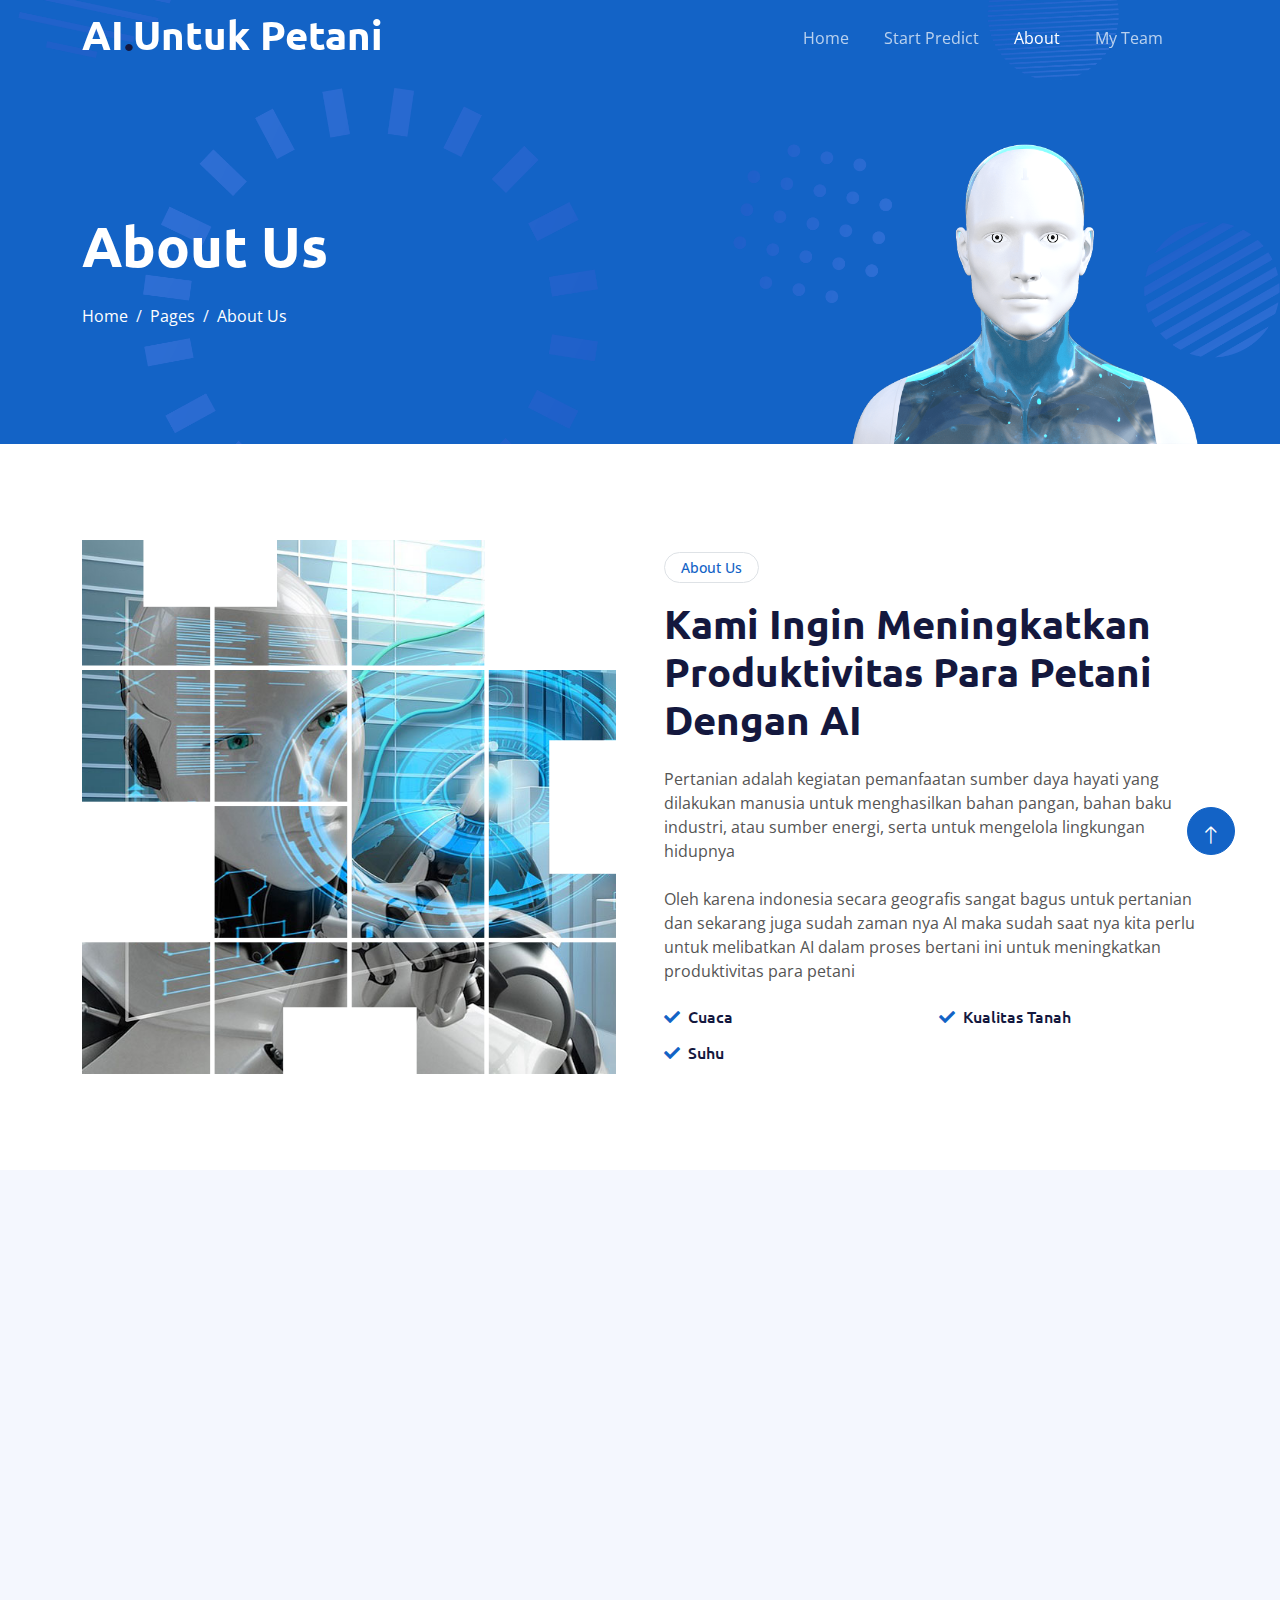
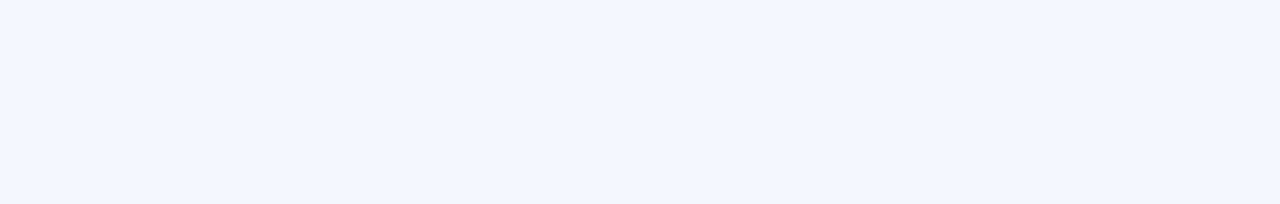
<file: about.html>
<!DOCTYPE html>
<html lang="en">

<head>
    <meta charset="utf-8">
    <title>AI.Tech - Artificial Intelligence HTML Template</title>
    <meta content="width=device-width, initial-scale=1.0" name="viewport">
    <meta content="" name="keywords">
    <meta content="" name="description">

    <!-- Favicon -->
    <link href="img/favicon.ico" rel="icon">

    <!-- Google Web Fonts -->
    <link rel="preconnect" href="https://fonts.googleapis.com">
    <link rel="preconnect" href="https://fonts.gstatic.com" crossorigin>
    <link href="https://fonts.googleapis.com/css2?family=Open+Sans:wght@400;600&family=Ubuntu:wght@500;700&display=swap"
        rel="stylesheet">

    <!-- Icon Font Stylesheet -->
    <link href="https://cdnjs.cloudflare.com/ajax/libs/font-awesome/5.10.0/css/all.min.css" rel="stylesheet">
    <link href="https://cdn.jsdelivr.net/npm/bootstrap-icons@1.4.1/font/bootstrap-icons.css" rel="stylesheet">

    <!-- Libraries Stylesheet -->
    <link href="lib/animate/animate.min.css" rel="stylesheet">
    <link href="lib/owlcarousel/assets/owl.carousel.min.css" rel="stylesheet">

    <!-- Customized Bootstrap Stylesheet -->
    <link href="css/bootstrap.min.css" rel="stylesheet">

    <!-- Template Stylesheet -->
    <link href="css/style.css" rel="stylesheet">
</head>

<body>
    <!-- Spinner Start -->
    <div id="spinner"
        class="show bg-white position-fixed translate-middle w-100 vh-100 top-50 start-50 d-flex align-items-center justify-content-center">
        <div class="spinner-grow text-primary" style="width: 3rem; height: 3rem;" role="status">
            <span class="sr-only">Loading...</span>
        </div>
    </div>
    <!-- Spinner End -->

    <!-- Navbar Start -->
    <div class="container-fluid sticky-top">
        <div class="container">
            <nav class="navbar navbar-expand-lg navbar-dark p-0">
                <a href="index.html" class="navbar-brand">
                    <h1 class="text-white">AI<span class="text-dark">.</span>Untuk Petani</h1>
                </a>
                <button type="button" class="navbar-toggler ms-auto me-0" data-bs-toggle="collapse"
                    data-bs-target="#navbarCollapse">
                    <span class="navbar-toggler-icon"></span>
                </button>
                <div class="collapse navbar-collapse" id="navbarCollapse">
                    <div class="navbar-nav ms-auto">
                        <a href="index.html" class="nav-item nav-link">Home</a>
                        <a href="predict.html" class="nav-item nav-link">Start Predict</a>
                        <a href="about.html" class="nav-item nav-link active">About</a>
                        <a href="project.html" class="nav-item nav-link">My Team</a>
                    </div>
                </div>
            </nav>
        </div>
    </div>
    <!-- Navbar End -->


    <!-- Hero Start -->
    <div class="container-fluid pt-5 bg-primary hero-header">
        <div class="container pt-5">
            <div class="row g-5 pt-5">
                <div class="col-lg-6 align-self-center text-center text-lg-start mb-lg-5">
                    <h1 class="display-4 text-white mb-4 animated slideInRight">About Us</h1>
                    <nav aria-label="breadcrumb">
                        <ol class="breadcrumb justify-content-center justify-content-lg-start mb-0">
                            <li class="breadcrumb-item"><a class="text-white" href="#">Home</a></li>
                            <li class="breadcrumb-item"><a class="text-white" href="#">Pages</a></li>
                            <li class="breadcrumb-item text-white active" aria-current="page">About Us</li>
                        </ol>
                    </nav>
                </div>
                <div class="col-lg-6 align-self-end text-center text-lg-end">
                    <img class="img-fluid" src="img/hero-img.png" alt="" style="max-height: 300px;">
                </div>
            </div>
        </div>
    </div>
    <!-- Hero End -->


    <!-- Full Screen Search Start -->
    <div class="modal fade" id="searchModal" tabindex="-1">
        <div class="modal-dialog modal-fullscreen">
            <div class="modal-content" style="background: rgba(20, 24, 62, 0.7);">
                <div class="modal-header border-0">
                    <button type="button" class="btn btn-square bg-white btn-close" data-bs-dismiss="modal"
                        aria-label="Close"></button>
                </div>
                <div class="modal-body d-flex align-items-center justify-content-center">
                    <div class="input-group" style="max-width: 600px;">
                        <input type="text" class="form-control bg-transparent border-light p-3"
                            placeholder="Type search keyword">
                        <button class="btn btn-light px-4"><i class="bi bi-search"></i></button>
                    </div>
                </div>
            </div>
        </div>
    </div>
    <!-- Full Screen Search End -->


    <!-- About Start -->
    <div class="container-fluid py-5">
        <div class="container py-5">
            <div class="row g-5 align-items-center">
                <div class="col-lg-6 wow fadeIn" data-wow-delay="0.1s">
                    <div class="about-img">
                        <img class="img-fluid" src="img/about-img.jpg">
                    </div>
                </div>
                <div class="col-lg-6 wow fadeIn" data-wow-delay="0.5s">
                    <div class="btn btn-sm border rounded-pill text-primary px-3 mb-3">About Us</div>
                    <h1 class="mb-4">Kami Ingin Meningkatkan Produktivitas Para Petani Dengan AI</h1>
                    <p class="mb-4">Pertanian adalah kegiatan pemanfaatan sumber daya hayati yang dilakukan manusia untuk menghasilkan bahan pangan, bahan baku industri, atau sumber energi, serta untuk mengelola lingkungan hidupnya</p>
                    <p class="mb-4">Oleh karena indonesia secara geografis sangat bagus untuk pertanian dan sekarang juga sudah zaman nya AI maka sudah saat nya kita perlu untuk melibatkan AI dalam proses bertani ini untuk meningkatkan produktivitas para petani</p>
                    <div class="row g-3">
                        <div class="col-sm-6">
                            <h6 class="mb-3"><i class="fa fa-check text-primary me-2"></i>Cuaca</h6>
                            <h6 class="mb-0"><i class="fa fa-check text-primary me-2"></i>Suhu</h6>
                        </div>
                        <div class="col-sm-6">
                            <h6 class="mb-3"><i class="fa fa-check text-primary me-2"></i>Kualitas Tanah</h6>
                        </div>
                    </div>
                </div>
            </div>
        </div>
    </div>
    <!-- About End -->

     <!-- Team Start -->
     <div class="container-fluid bg-light py-5">
        <div class="container py-5">
            <div class="row g-5 align-items-center">
                <div class="col">
                    <div class="row g-4">
                        <div class="col">
                            <div class="row g-4">
                                <div class="col wow fadeIn" data-wow-delay="0.1s">
                                    <div class="team-item bg-white text-center rounded p-4 pt-0">
                                        <img class="img-fluid rounded-circle p-4" src="img/team-1.jpg" alt="">
                                        <h5 class="mb-0">Boris Johnson</h5>
                                        <small>Founder & CEO</small>
                                        <div class="d-flex justify-content-center mt-3">
                                            <a class="btn btn-square btn-primary m-1" href=""><i
                                                    class="fab fa-facebook-f"></i></a>
                                            <a class="btn btn-square btn-primary m-1" href=""><i
                                                    class="fab fa-twitter"></i></a>
                                            <a class="btn btn-square btn-primary m-1" href=""><i
                                                    class="fab fa-instagram"></i></a>
                                            <a class="btn btn-square btn-primary m-1" href=""><i
                                                    class="fab fa-linkedin-in"></i></a>
                                        </div>
                                    </div>
                                </div>
                                <div class="col wow fadeIn" data-wow-delay="0.5s">
                                    <div class="team-item bg-white text-center rounded p-4 pt-0">
                                        <img class="img-fluid rounded-circle p-4" src="img/team-2.jpg" alt="">
                                        <h5 class="mb-0">Adam Crew</h5>
                                        <small>Executive Manager</small>
                                        <div class="d-flex justify-content-center mt-3">
                                            <a class="btn btn-square btn-primary m-1" href=""><i
                                                    class="fab fa-facebook-f"></i></a>
                                            <a class="btn btn-square btn-primary m-1" href=""><i
                                                    class="fab fa-twitter"></i></a>
                                            <a class="btn btn-square btn-primary m-1" href=""><i
                                                    class="fab fa-instagram"></i></a>
                                            <a class="btn btn-square btn-primary m-1" href=""><i
                                                    class="fab fa-linkedin-in"></i></a>
                                        </div>
                                    </div>
                                </div>
                                <div class="col wow fadeIn" data-wow-delay="0.5s">
                                    <div class="team-item bg-white text-center rounded p-4 pt-0">
                                        <img class="img-fluid rounded-circle p-4" src="img/team-2.jpg" alt="">
                                        <h5 class="mb-0">Adam Crew</h5>
                                        <small>Executive Manager</small>
                                        <div class="d-flex justify-content-center mt-3">
                                            <a class="btn btn-square btn-primary m-1" href=""><i
                                                    class="fab fa-facebook-f"></i></a>
                                            <a class="btn btn-square btn-primary m-1" href=""><i
                                                    class="fab fa-twitter"></i></a>
                                            <a class="btn btn-square btn-primary m-1" href=""><i
                                                    class="fab fa-instagram"></i></a>
                                            <a class="btn btn-square btn-primary m-1" href=""><i
                                                    class="fab fa-linkedin-in"></i></a>
                                        </div>
                                    </div>
                                </div>
                            </div>
                        </div>
                    </div>
                </div>
            </div>
        </div>
    </div>
    <!-- Team End -->


    <!-- Back to Top -->
    <a href="#" class="btn btn-lg btn-primary btn-lg-square back-to-top pt-2"><i class="bi bi-arrow-up"></i></a>


    <!-- JavaScript Libraries -->
    <script src="https://ajax.googleapis.com/ajax/libs/jquery/3.6.1/jquery.min.js"></script>
    <script src="https://cdn.jsdelivr.net/npm/bootstrap@5.0.0/dist/js/bootstrap.bundle.min.js"></script>
    <script src="lib/wow/wow.min.js"></script>
    <script src="lib/easing/easing.min.js"></script>
    <script src="lib/waypoints/waypoints.min.js"></script>
    <script src="lib/counterup/counterup.min.js"></script>
    <script src="lib/owlcarousel/owl.carousel.min.js"></script>

    <!-- Template Javascript -->
    <script src="js/main.js"></script>
</body>

</html>
</file>
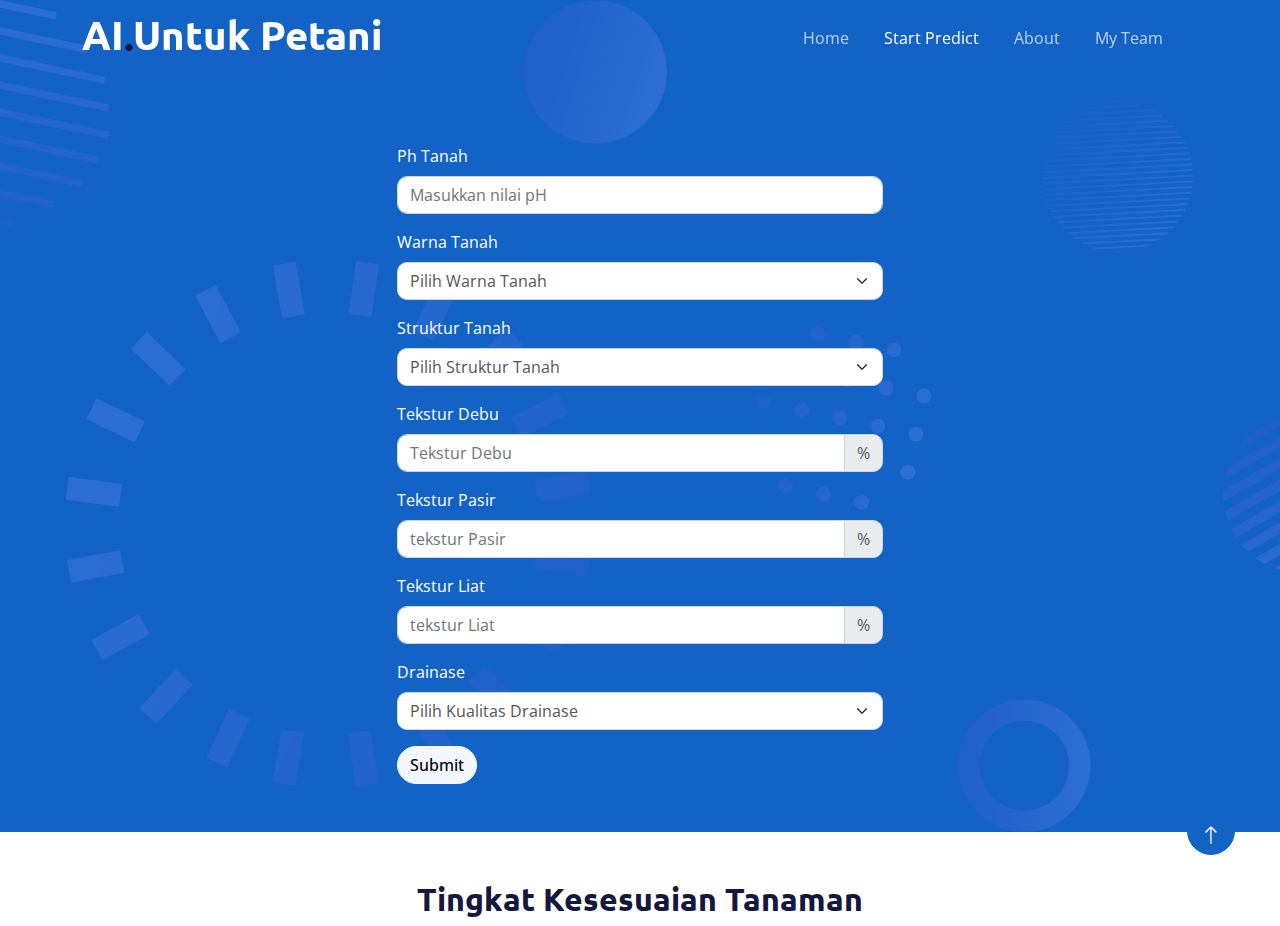
<file: predict.html>
<!DOCTYPE html>
<html lang="en">
    <head>
        <meta charset="utf-8" />
        <title>AI.Tech - Artificial Intelligence HTML Template</title>
        <meta content="width=device-width, initial-scale=1.0" name="viewport" />
        <meta content="" name="keywords" />
        <meta content="" name="description" />

        <!-- Favicon -->
        <link href="img/favicon.ico" rel="icon" />

        <!-- Google Web Fonts -->
        <link rel="preconnect" href="https://fonts.googleapis.com" />
        <link rel="preconnect" href="https://fonts.gstatic.com" crossorigin />
        <link href="https://fonts.googleapis.com/css2?family=Open+Sans:wght@400;600&family=Ubuntu:wght@500;700&display=swap" rel="stylesheet" />

        <!-- Icon Font Stylesheet -->
        <link href="https://cdnjs.cloudflare.com/ajax/libs/font-awesome/5.10.0/css/all.min.css" rel="stylesheet" />
        <link href="https://cdn.jsdelivr.net/npm/bootstrap-icons@1.4.1/font/bootstrap-icons.css" rel="stylesheet" />

        <!-- Libraries Stylesheet -->
        <link href="lib/animate/animate.min.css" rel="stylesheet" />
        <link href="lib/owlcarousel/assets/owl.carousel.min.css" rel="stylesheet" />

        <!-- Customized Bootstrap Stylesheet -->
        <link href="css/bootstrap.min.css" rel="stylesheet" />

        <!-- Template Stylesheet -->
        <link href="css/style.css" rel="stylesheet" />
    </head>

    <body>
        <!-- Spinner Start -->
        <div id="spinner" class="show bg-white position-fixed translate-middle w-100 vh-100 top-50 start-50 d-flex align-items-center justify-content-center">
            <div class="spinner-grow text-primary" style="width: 3rem; height: 3rem" role="status">
                <span class="sr-only">Loading...</span>
            </div>
        </div>
        <!-- Spinner End -->

        <!-- Navbar Start -->
        <div class="container-fluid sticky-top">
            <div class="container">
                <nav class="navbar navbar-expand-lg navbar-dark p-0">
                    <a href="index.html" class="navbar-brand">
                        <h1 class="text-white">AI<span class="text-dark">.</span>Untuk Petani</h1>
                    </a>
                    <button type="button" class="navbar-toggler ms-auto me-0" data-bs-toggle="collapse" data-bs-target="#navbarCollapse">
                        <span class="navbar-toggler-icon"></span>
                    </button>
                    <div class="collapse navbar-collapse" id="navbarCollapse">
                        <div class="navbar-nav ms-auto">
                            <a href="index.html" class="nav-item nav-link">Home</a>
                            <a href="predict.html" class="nav-item nav-link active">Start Predict</a>
                            <a href="about.html" class="nav-item nav-link">About</a>
                            <a href="project.html" class="nav-item nav-link">My Team</a>
                        </div>
                    </div>
                </nav>
            </div>
        </div>
        <!-- Navbar End -->

        <!-- Hero Start -->
        <div class="container-fluid pt-5 bg-primary hero-header">
            <div class="container pt-5">
                <div class="row g-5 p-5">
                    <div class="col-md-6 offset-md-3">
                        <form id="predictionForm" onsubmit="predict(event)">
                            <div class="mb-3">
                                <label for="phInput" class="form-label text-white">Ph Tanah</label>
                                <input type="number" class="form-control" id="phInput" placeholder="Masukkan nilai pH" required />
                            </div>
                            <div class="mb-3">
                                <label for="soilColor" class="form-label text-white">Warna Tanah</label>
                                <select class="form-select" id="soilColor" required>
                                    <option value="" disabled selected>Pilih Warna Tanah</option>
                                    <option value="coklat">Coklat</option>
                                    <option value="merah">Merah</option>
                                    <option value="kuning">Kuning</option>
                                    <option value="hitam">Hitam</option>
                                    <option value="abu-abu">Abu-abu</option>
                                    <option value="putih">Putih</option>
                                    <option value="hijau">Hijau</option>
                                </select>
                            </div>
                            <div class="mb-3">
                                <label for="soilStructure" class="form-label text-white">Struktur Tanah</label>
                                <select class="form-select" id="soilStructure" required>
                                    <option value="" disabled selected>Pilih Struktur Tanah</option>
                                    <option value="prismatic">Prismatik</option>
                                    <option value="aggregated">Gumpal Membulat dan Bersudut</option>
                                    <option value="crumb">Remah (Crumb)</option>
                                    <option value="columnar">Tiang (Columnar)</option>
                                    <option value="granular">Granular (Butiran)</option>
                                    <option value="platy">Lempeng (Platy)</option>
                                </select>
                            </div>
                            <div class="mb-3">
                                <label for="tekstur" class="form-label text-white">Tekstur Debu</label>
                                <div class="input-group mb-3">
                                    <input type="text" class="form-control" placeholder="Tekstur Debu" />
                                    <span class="input-group-text" id="tekstur">%</span>
                                </div>
                            </div>
                            <div class="mb-3">
                                <label for="tekstur" class="form-label text-white">Tekstur Pasir</label>
                                <div class="input-group mb-3">
                                    <input type="text" class="form-control" placeholder="tekstur Pasir" />
                                    <span class="input-group-text" id="tekstur">%</span>
                                </div>
                            </div>
                            <div class="mb-3">
                                <label for="tekstur" class="form-label text-white">Tekstur Liat</label>
                                <div class="input-group mb-3">
                                    <input type="text" class="form-control" placeholder="tekstur Liat" />
                                    <span class="input-group-text" id="tekstur">%</span>
                                </div>
                            </div>
                            <div class="mb-3">
                                <label for="soilStructure" class="form-label text-white">Drainase</label>
                                <select class="form-select" id="soilStructure" required>
                                    <option value="" disabled selected>Pilih Kualitas Drainase</option>
                                    <option value="">Sangat Buruk</option>
                                    <option value="">Buruk</option>
                                    <option value="">Normal</option>
                                    <option value="">Baik</option>
                                    <option value="">Sangat Baik</option>
                                </select>
                            </div>
                            <button type="submit" class="btn btn-light rounded-pill">Submit</button>
                        </form>
                    </div>
                </div>
            </div>
        </div>
        <div class="container-fluid pt-5">
            <h2 class="text-center">Tingkat Kesesuaian Tanaman</h2>
            <div class="row" id="prediction"></div>
        </div>
        <!-- Hero End -->

        <!-- Full Screen Search Start -->
        <div class="modal fade" id="searchModal" tabindex="-1">
            <div class="modal-dialog modal-fullscreen">
                <div class="modal-content" style="background: rgba(20, 24, 62, 0.7)">
                    <div class="modal-header border-0">
                        <button type="button" class="btn btn-square bg-white btn-close" data-bs-dismiss="modal" aria-label="Close"></button>
                    </div>
                    <div class="modal-body d-flex align-items-center justify-content-center">
                        <div class="input-group" style="max-width: 600px">
                            <input type="text" class="form-control bg-transparent border-light p-3" placeholder="Type search keyword" />
                            <button class="btn btn-light px-4"><i class="bi bi-search"></i></button>
                        </div>
                    </div>
                </div>
            </div>
        </div>
        <!-- Full Screen Search End -->

        <!-- Back to Top -->
        <a href="#" class="btn btn-lg btn-primary btn-lg-square back-to-top pt-2"><i class="bi bi-arrow-up"></i></a>

        <!-- JavaScript Libraries -->
        <script src="https://ajax.googleapis.com/ajax/libs/jquery/3.6.1/jquery.min.js"></script>
        <script src="https://cdn.jsdelivr.net/npm/bootstrap@5.0.0/dist/js/bootstrap.bundle.min.js"></script>
        <script src="lib/wow/wow.min.js"></script>
        <script src="lib/easing/easing.min.js"></script>
        <script src="lib/waypoints/waypoints.min.js"></script>
        <script src="lib/counterup/counterup.min.js"></script>
        <script src="lib/owlcarousel/owl.carousel.min.js"></script>

        <!-- Template Javascript -->
        <script src="js/main.js"></script>
        <script>
            function predict(event) {
                event.preventDefault();
                $('#spinner').addClass('show');

                setTimeout(function () {
                    $('#spinner').removeClass('show');

                    let predictions = [
                        {tanaman: 'Padi', persentase: 80, image: 'padi.jpg'},
                        {tanaman: 'Jagung', persentase: 70, image: 'jagung.jpg'},
                        {tanaman: 'Kedelai', persentase: 60, image: 'kedelai.jpg'},
                    ];

                    displayPredictions(predictions);
                }, 2000);
            }

            function displayPredictions(predictions) {
                let resultContainer = document.getElementById('prediction');
                resultContainer.innerHTML = '';

                predictions.forEach(function (prediction) {
                    let cardHtml = `
                <div class="col-md-4">
                    <div class="card mb-4 shadow-sm">
                        <img src="img/${prediction.image}" class="card-img-top" alt="Gambar Tanaman" height="180" style="object-fit: cover;">
                        <div class="card-body">
                            <h5 class="card-title">${prediction.tanaman}</h5>
                            <p class="card-text">Tingkat Kesesuaian: ${prediction.persentase}%</p>
                        </div>
                    </div>
                </div>
            `;
                    resultContainer.innerHTML += cardHtml;
                });
            }
        </script>
    </body>
</html>
</file>
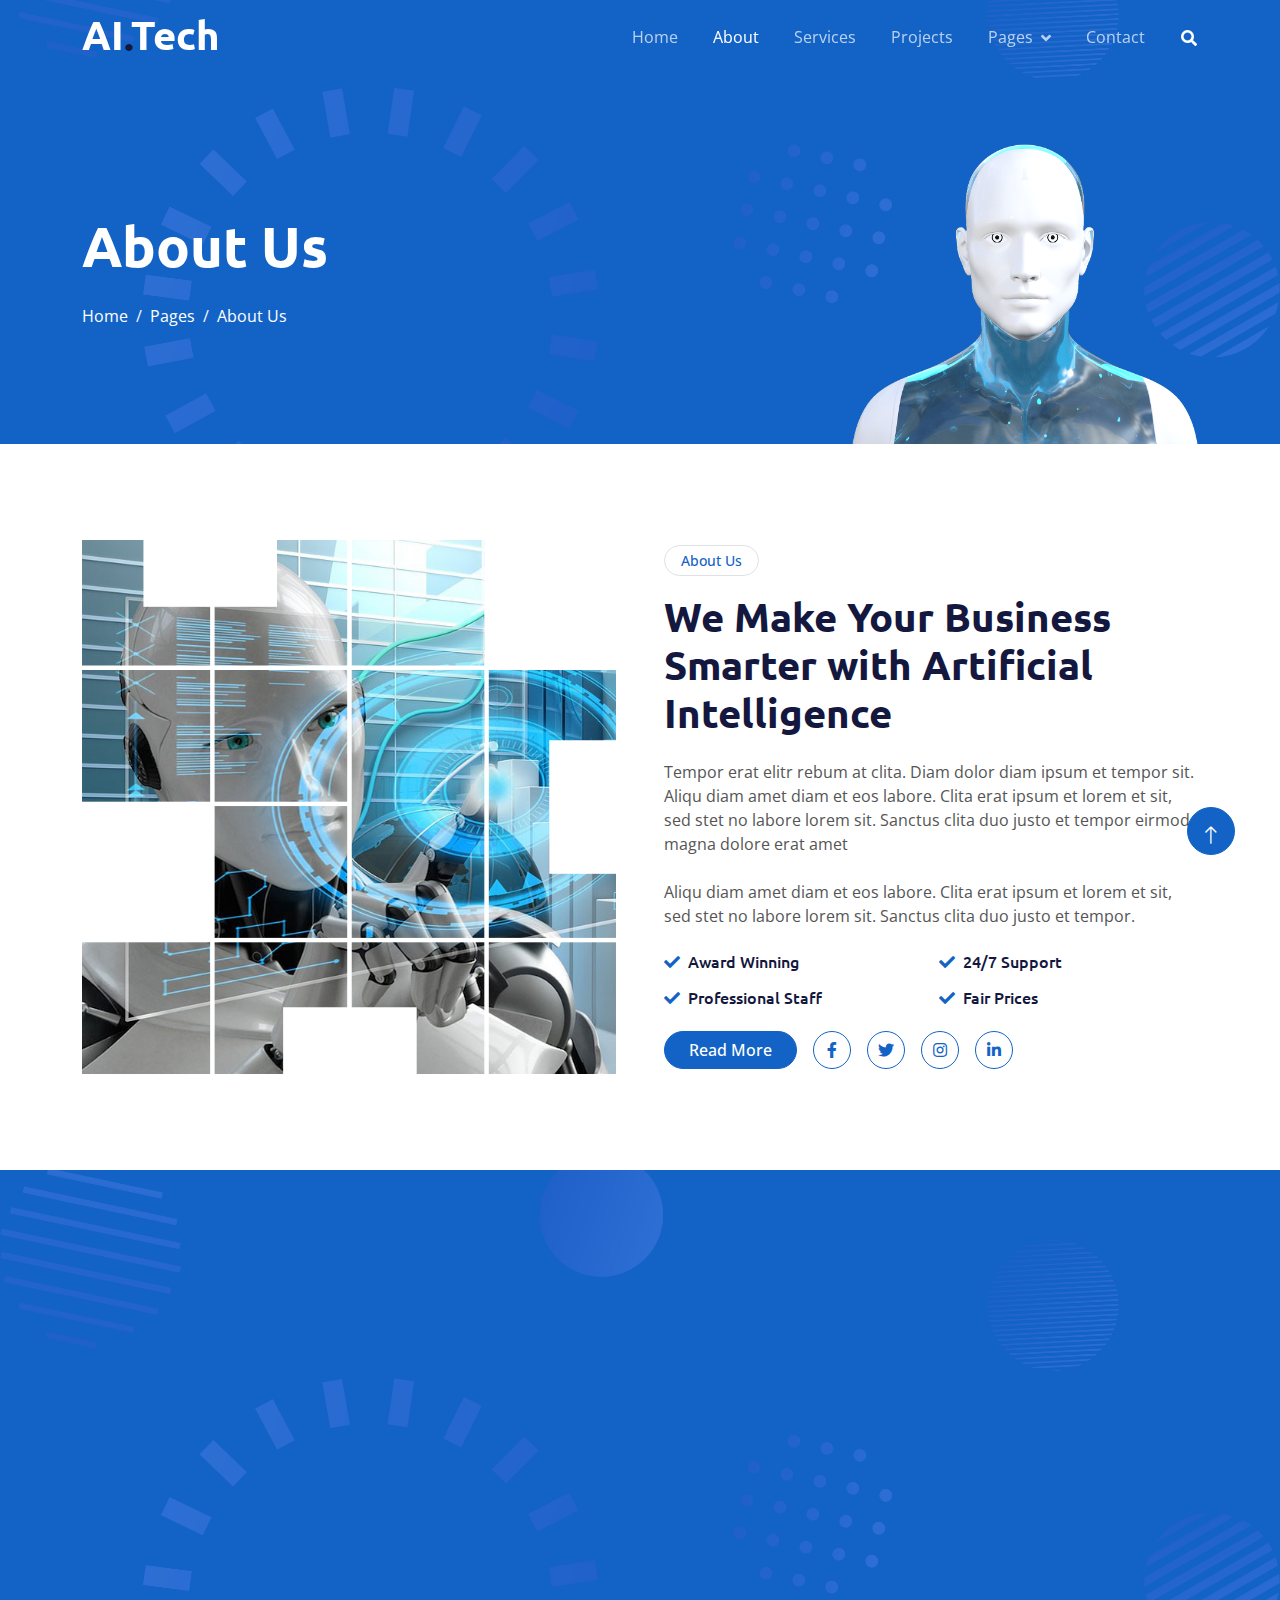
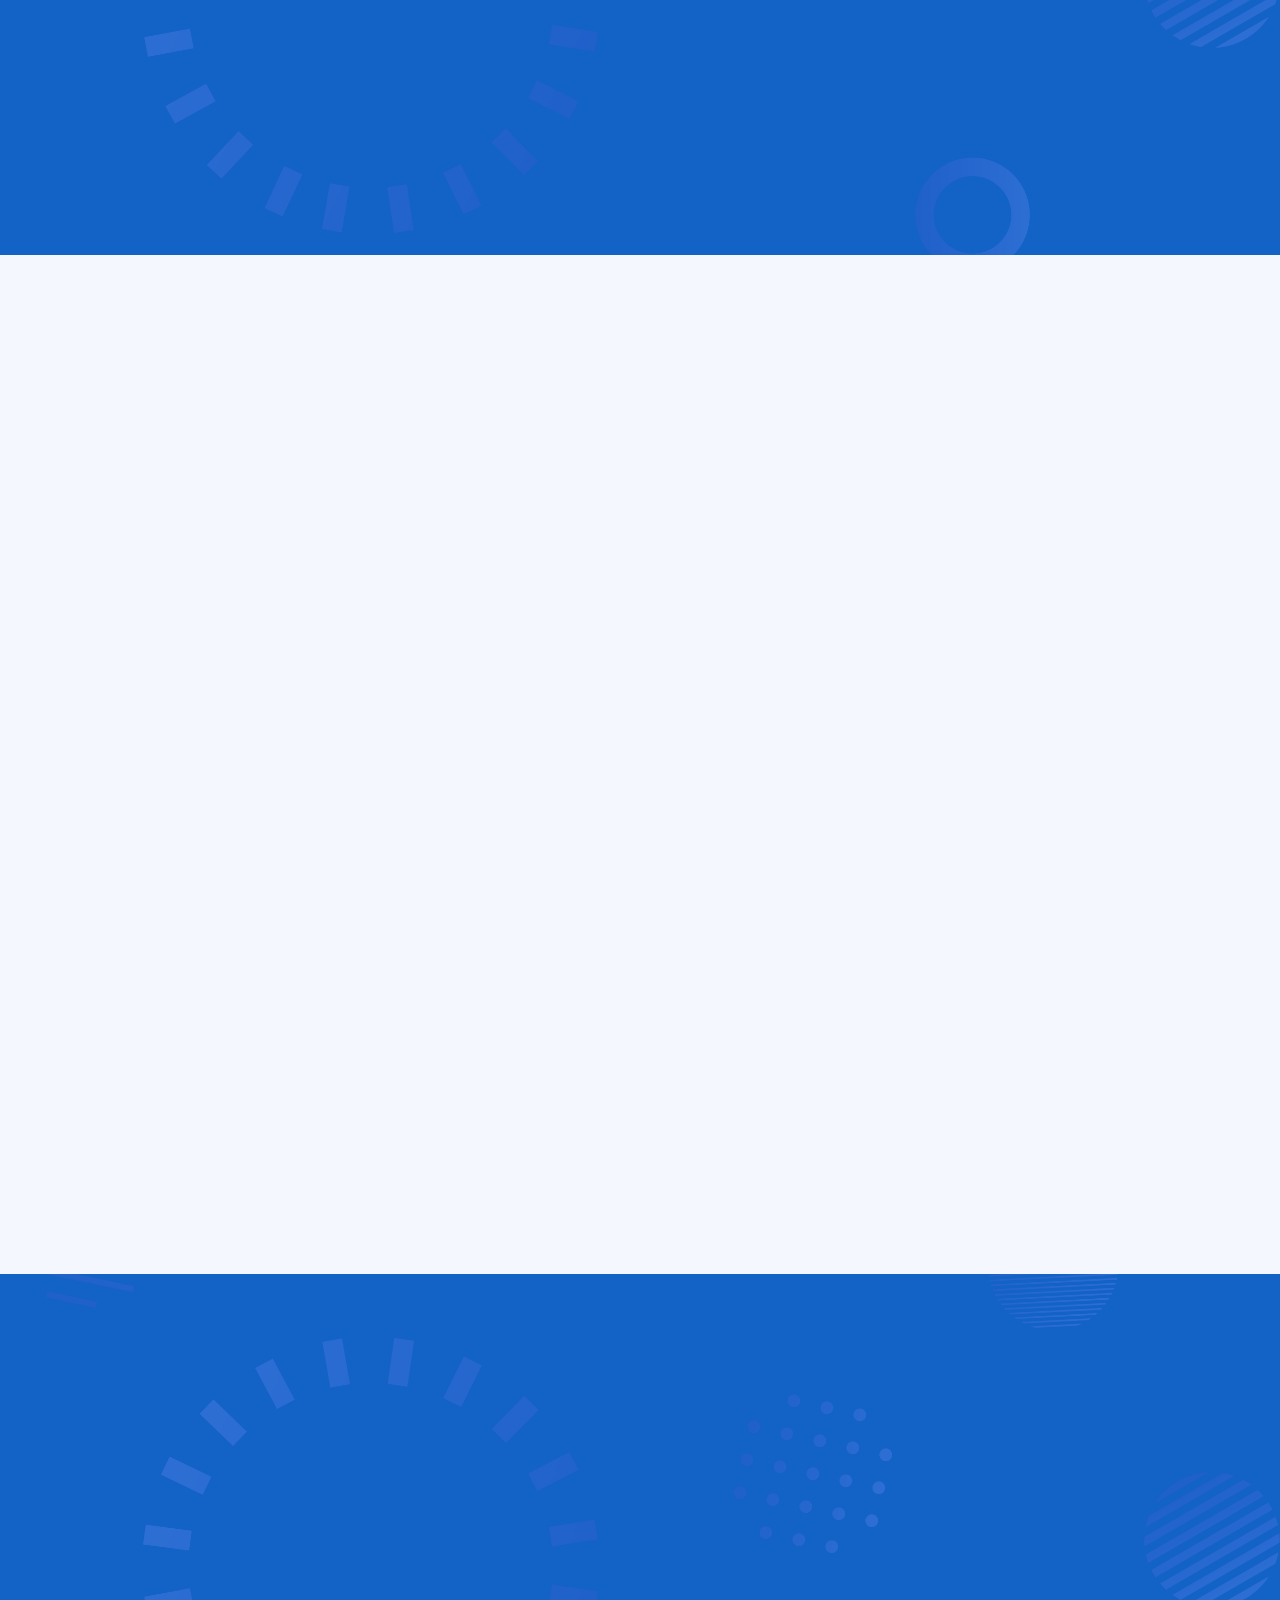
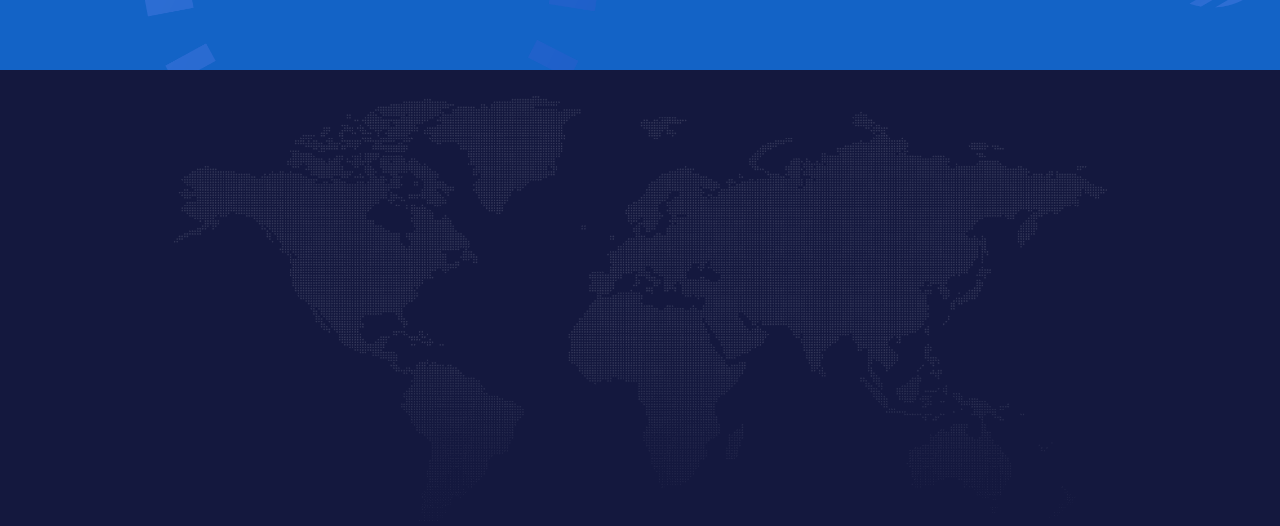
<file: artificial-intelligence-html-template/about.html>
<!DOCTYPE html>
<html lang="en">

<head>
    <meta charset="utf-8">
    <title>AI.Tech - Artificial Intelligence HTML Template</title>
    <meta content="width=device-width, initial-scale=1.0" name="viewport">
    <meta content="" name="keywords">
    <meta content="" name="description">

    <!-- Favicon -->
    <link href="img/favicon.ico" rel="icon">

    <!-- Google Web Fonts -->
    <link rel="preconnect" href="https://fonts.googleapis.com">
    <link rel="preconnect" href="https://fonts.gstatic.com" crossorigin>
    <link href="https://fonts.googleapis.com/css2?family=Open+Sans:wght@400;600&family=Ubuntu:wght@500;700&display=swap"
        rel="stylesheet">

    <!-- Icon Font Stylesheet -->
    <link href="https://cdnjs.cloudflare.com/ajax/libs/font-awesome/5.10.0/css/all.min.css" rel="stylesheet">
    <link href="https://cdn.jsdelivr.net/npm/bootstrap-icons@1.4.1/font/bootstrap-icons.css" rel="stylesheet">

    <!-- Libraries Stylesheet -->
    <link href="lib/animate/animate.min.css" rel="stylesheet">
    <link href="lib/owlcarousel/assets/owl.carousel.min.css" rel="stylesheet">

    <!-- Customized Bootstrap Stylesheet -->
    <link href="css/bootstrap.min.css" rel="stylesheet">

    <!-- Template Stylesheet -->
    <link href="css/style.css" rel="stylesheet">
</head>

<body>
    <!-- Spinner Start -->
    <div id="spinner"
        class="show bg-white position-fixed translate-middle w-100 vh-100 top-50 start-50 d-flex align-items-center justify-content-center">
        <div class="spinner-grow text-primary" style="width: 3rem; height: 3rem;" role="status">
            <span class="sr-only">Loading...</span>
        </div>
    </div>
    <!-- Spinner End -->


    <!-- Navbar Start -->
    <div class="container-fluid sticky-top">
        <div class="container">
            <nav class="navbar navbar-expand-lg navbar-dark p-0">
                <a href="index.html" class="navbar-brand">
                    <h1 class="text-white">AI<span class="text-dark">.</span>Tech</h1>
                </a>
                <button type="button" class="navbar-toggler ms-auto me-0" data-bs-toggle="collapse"
                    data-bs-target="#navbarCollapse">
                    <span class="navbar-toggler-icon"></span>
                </button>
                <div class="collapse navbar-collapse" id="navbarCollapse">
                    <div class="navbar-nav ms-auto">
                        <a href="index.html" class="nav-item nav-link">Home</a>
                        <a href="about.html" class="nav-item nav-link active">About</a>
                        <a href="service.html" class="nav-item nav-link">Services</a>
                        <a href="project.html" class="nav-item nav-link">Projects</a>
                        <div class="nav-item dropdown">
                            <a href="#" class="nav-link dropdown-toggle" data-bs-toggle="dropdown">Pages</a>
                            <div class="dropdown-menu bg-light mt-2">
                                <a href="feature.html" class="dropdown-item">Features</a>
                                <a href="team.html" class="dropdown-item">Our Team</a>
                                <a href="faq.html" class="dropdown-item">FAQs</a>
                                <a href="testimonial.html" class="dropdown-item">Testimonial</a>
                                <a href="404.html" class="dropdown-item">404 Page</a>
                            </div>
                        </div>
                        <a href="contact.html" class="nav-item nav-link">Contact</a>
                    </div>
                    <butaton type="button" class="btn text-white p-0 d-none d-lg-block" data-bs-toggle="modal"
                        data-bs-target="#searchModal"><i class="fa fa-search"></i></butaton>
                </div>
            </nav>
        </div>
    </div>
    <!-- Navbar End -->


    <!-- Hero Start -->
    <div class="container-fluid pt-5 bg-primary hero-header">
        <div class="container pt-5">
            <div class="row g-5 pt-5">
                <div class="col-lg-6 align-self-center text-center text-lg-start mb-lg-5">
                    <h1 class="display-4 text-white mb-4 animated slideInRight">About Us</h1>
                    <nav aria-label="breadcrumb">
                        <ol class="breadcrumb justify-content-center justify-content-lg-start mb-0">
                            <li class="breadcrumb-item"><a class="text-white" href="#">Home</a></li>
                            <li class="breadcrumb-item"><a class="text-white" href="#">Pages</a></li>
                            <li class="breadcrumb-item text-white active" aria-current="page">About Us</li>
                        </ol>
                    </nav>
                </div>
                <div class="col-lg-6 align-self-end text-center text-lg-end">
                    <img class="img-fluid" src="img/hero-img.png" alt="" style="max-height: 300px;">
                </div>
            </div>
        </div>
    </div>
    <!-- Hero End -->


    <!-- Full Screen Search Start -->
    <div class="modal fade" id="searchModal" tabindex="-1">
        <div class="modal-dialog modal-fullscreen">
            <div class="modal-content" style="background: rgba(20, 24, 62, 0.7);">
                <div class="modal-header border-0">
                    <button type="button" class="btn btn-square bg-white btn-close" data-bs-dismiss="modal"
                        aria-label="Close"></button>
                </div>
                <div class="modal-body d-flex align-items-center justify-content-center">
                    <div class="input-group" style="max-width: 600px;">
                        <input type="text" class="form-control bg-transparent border-light p-3"
                            placeholder="Type search keyword">
                        <button class="btn btn-light px-4"><i class="bi bi-search"></i></button>
                    </div>
                </div>
            </div>
        </div>
    </div>
    <!-- Full Screen Search End -->


    <!-- About Start -->
    <div class="container-fluid py-5">
        <div class="container py-5">
            <div class="row g-5 align-items-center">
                <div class="col-lg-6 wow fadeIn" data-wow-delay="0.1s">
                    <div class="about-img">
                        <img class="img-fluid" src="img/about-img.jpg">
                    </div>
                </div>
                <div class="col-lg-6 wow fadeIn" data-wow-delay="0.5s">
                    <div class="btn btn-sm border rounded-pill text-primary px-3 mb-3">About Us</div>
                    <h1 class="mb-4">We Make Your Business Smarter with Artificial Intelligence</h1>
                    <p class="mb-4">Tempor erat elitr rebum at clita. Diam dolor diam ipsum et tempor sit. Aliqu diam
                        amet diam et eos labore. Clita erat ipsum et lorem et sit, sed stet no labore lorem sit. Sanctus
                        clita duo justo et tempor eirmod magna dolore erat amet</p>
                    <p class="mb-4">Aliqu diam amet diam et eos labore. Clita erat ipsum et lorem et sit, sed stet no
                        labore lorem sit. Sanctus clita duo justo et tempor.</p>
                    <div class="row g-3">
                        <div class="col-sm-6">
                            <h6 class="mb-3"><i class="fa fa-check text-primary me-2"></i>Award Winning</h6>
                            <h6 class="mb-0"><i class="fa fa-check text-primary me-2"></i>Professional Staff</h6>
                        </div>
                        <div class="col-sm-6">
                            <h6 class="mb-3"><i class="fa fa-check text-primary me-2"></i>24/7 Support</h6>
                            <h6 class="mb-0"><i class="fa fa-check text-primary me-2"></i>Fair Prices</h6>
                        </div>
                    </div>
                    <div class="d-flex align-items-center mt-4">
                        <a class="btn btn-primary rounded-pill px-4 me-3" href="">Read More</a>
                        <a class="btn btn-outline-primary btn-square me-3" href=""><i class="fab fa-facebook-f"></i></a>
                        <a class="btn btn-outline-primary btn-square me-3" href=""><i class="fab fa-twitter"></i></a>
                        <a class="btn btn-outline-primary btn-square me-3" href=""><i class="fab fa-instagram"></i></a>
                        <a class="btn btn-outline-primary btn-square" href=""><i class="fab fa-linkedin-in"></i></a>
                    </div>
                </div>
            </div>
        </div>
    </div>
    <!-- About End -->


    <!-- Feature Start -->
    <div class="container-fluid bg-primary feature pt-5">
        <div class="container pt-5">
            <div class="row g-5">
                <div class="col-lg-6 align-self-center mb-md-5 pb-md-5 wow fadeIn" data-wow-delay="0.3s">
                    <div class="btn btn-sm border rounded-pill text-white px-3 mb-3">Why Choose Us</div>
                    <h1 class="text-white mb-4">We're Best in AI Industry with 10 Years of Experience</h1>
                    <p class="text-light mb-4">Aliqu diam amet diam et eos labore. Clita erat ipsum et lorem et sit, sed
                        stet no labore lorem sit. Sanctus clita duo justo et tempor</p>
                    <div class="d-flex align-items-center text-white mb-3">
                        <div class="btn-sm-square bg-white text-primary rounded-circle me-3">
                            <i class="fa fa-check"></i>
                        </div>
                        <span>Diam dolor diam ipsum et tempor sit</span>
                    </div>
                    <div class="d-flex align-items-center text-white mb-3">
                        <div class="btn-sm-square bg-white text-primary rounded-circle me-3">
                            <i class="fa fa-check"></i>
                        </div>
                        <span>Diam dolor diam ipsum et tempor sit</span>
                    </div>
                    <div class="d-flex align-items-center text-white mb-3">
                        <div class="btn-sm-square bg-white text-primary rounded-circle me-3">
                            <i class="fa fa-check"></i>
                        </div>
                        <span>Diam dolor diam ipsum et tempor sit</span>
                    </div>
                    <div class="row g-4 pt-3">
                        <div class="col-sm-6">
                            <div class="d-flex rounded p-3" style="background: rgba(256, 256, 256, 0.1);">
                                <i class="fa fa-home fa-3x text-white"></i>
                                <div class="ms-3">
                                    <h2 class="text-white mb-0" data-toggle="counter-up">9999</h2>
                                    <p class="text-white mb-0">Happy Clients</p>
                                </div>
                            </div>
                        </div>
                        <div class="col-sm-6">
                            <div class="d-flex rounded p-3" style="background: rgba(256, 256, 256, 0.1);">
                                <i class="fa fa-home fa-3x text-white"></i>
                                <div class="ms-3">
                                    <h2 class="text-white mb-0" data-toggle="counter-up">9999</h2>
                                    <p class="text-white mb-0">Project Complete</p>
                                </div>
                            </div>
                        </div>
                    </div>
                </div>
                <div class="col-lg-6 align-self-end text-center text-md-end wow fadeIn" data-wow-delay="0.5s">
                    <img class="img-fluid" src="img/feature.png" alt="">
                </div>
            </div>
        </div>
    </div>
    <!-- Feature End -->


    <!-- Team Start -->
    <div class="container-fluid bg-light py-5">
        <div class="container py-5">
            <div class="row g-5 align-items-center">
                <div class="col-lg-5 wow fadeIn" data-wow-delay="0.1s">
                    <div class="btn btn-sm border rounded-pill text-primary px-3 mb-3">Our Team</div>
                    <h1 class="mb-4">Meet Our Experienced Team Members</h1>
                    <p class="mb-4">Tempor erat elitr rebum at clita. Diam dolor diam ipsum et tempor sit. Aliqu diam
                        amet diam et eos labore. Clita erat ipsum et lorem et sit, sed stet no labore lorem sit. Sanctus
                        clita duo justo et tempor eirmod magna dolore erat amet</p>
                    <a class="btn btn-primary rounded-pill px-4" href="">Read More</a>
                </div>
                <div class="col-lg-7">
                    <div class="row g-4">
                        <div class="col-md-6">
                            <div class="row g-4">
                                <div class="col-12 wow fadeIn" data-wow-delay="0.1s">
                                    <div class="team-item bg-white text-center rounded p-4 pt-0">
                                        <img class="img-fluid rounded-circle p-4" src="img/team-1.jpg" alt="">
                                        <h5 class="mb-0">Boris Johnson</h5>
                                        <small>Founder & CEO</small>
                                        <div class="d-flex justify-content-center mt-3">
                                            <a class="btn btn-square btn-primary m-1" href=""><i
                                                    class="fab fa-facebook-f"></i></a>
                                            <a class="btn btn-square btn-primary m-1" href=""><i
                                                    class="fab fa-twitter"></i></a>
                                            <a class="btn btn-square btn-primary m-1" href=""><i
                                                    class="fab fa-instagram"></i></a>
                                            <a class="btn btn-square btn-primary m-1" href=""><i
                                                    class="fab fa-linkedin-in"></i></a>
                                        </div>
                                    </div>
                                </div>
                                <div class="col-12 wow fadeIn" data-wow-delay="0.5s">
                                    <div class="team-item bg-white text-center rounded p-4 pt-0">
                                        <img class="img-fluid rounded-circle p-4" src="img/team-2.jpg" alt="">
                                        <h5 class="mb-0">Adam Crew</h5>
                                        <small>Executive Manager</small>
                                        <div class="d-flex justify-content-center mt-3">
                                            <a class="btn btn-square btn-primary m-1" href=""><i
                                                    class="fab fa-facebook-f"></i></a>
                                            <a class="btn btn-square btn-primary m-1" href=""><i
                                                    class="fab fa-twitter"></i></a>
                                            <a class="btn btn-square btn-primary m-1" href=""><i
                                                    class="fab fa-instagram"></i></a>
                                            <a class="btn btn-square btn-primary m-1" href=""><i
                                                    class="fab fa-linkedin-in"></i></a>
                                        </div>
                                    </div>
                                </div>
                            </div>
                        </div>
                        <div class="col-md-6 pt-md-4">
                            <div class="row g-4">
                                <div class="col-12 wow fadeIn" data-wow-delay="0.3s">
                                    <div class="team-item bg-white text-center rounded p-4 pt-0">
                                        <img class="img-fluid rounded-circle p-4" src="img/team-3.jpg" alt="">
                                        <h5 class="mb-0">Kate Winslet</h5>
                                        <small>Co Founder</small>
                                        <div class="d-flex justify-content-center mt-3">
                                            <a class="btn btn-square btn-primary m-1" href=""><i
                                                    class="fab fa-facebook-f"></i></a>
                                            <a class="btn btn-square btn-primary m-1" href=""><i
                                                    class="fab fa-twitter"></i></a>
                                            <a class="btn btn-square btn-primary m-1" href=""><i
                                                    class="fab fa-instagram"></i></a>
                                            <a class="btn btn-square btn-primary m-1" href=""><i
                                                    class="fab fa-linkedin-in"></i></a>
                                        </div>
                                    </div>
                                </div>
                                <div class="col-12 wow fadeIn" data-wow-delay="0.7s">
                                    <div class="team-item bg-white text-center rounded p-4 pt-0">
                                        <img class="img-fluid rounded-circle p-4" src="img/team-4.jpg" alt="">
                                        <h5 class="mb-0">Cody Gardner</h5>
                                        <small>Project Manager</small>
                                        <div class="d-flex justify-content-center mt-3">
                                            <a class="btn btn-square btn-primary m-1" href=""><i
                                                    class="fab fa-facebook-f"></i></a>
                                            <a class="btn btn-square btn-primary m-1" href=""><i
                                                    class="fab fa-twitter"></i></a>
                                            <a class="btn btn-square btn-primary m-1" href=""><i
                                                    class="fab fa-instagram"></i></a>
                                            <a class="btn btn-square btn-primary m-1" href=""><i
                                                    class="fab fa-linkedin-in"></i></a>
                                        </div>
                                    </div>
                                </div>
                            </div>
                        </div>
                    </div>
                </div>
            </div>
        </div>
    </div>
    <!-- Team End -->


    <!-- Newsletter Start -->
    <div class="container-fluid bg-primary newsletter py-5">
        <div class="container">
            <div class="row g-5 align-items-center">
                <div class="col-md-5 ps-lg-0 pt-5 pt-md-0 text-start wow fadeIn" data-wow-delay="0.3s">
                    <img class="img-fluid" src="img/newsletter.png" alt="">
                </div>
                <div class="col-md-7 py-5 newsletter-text wow fadeIn" data-wow-delay="0.5s">
                    <div class="btn btn-sm border rounded-pill text-white px-3 mb-3">Newsletter</div>
                    <h1 class="text-white mb-4">Let's subscribe the newsletter</h1>
                    <div class="position-relative w-100 mt-3 mb-2">
                        <input class="form-control border-0 rounded-pill w-100 ps-4 pe-5" type="text"
                            placeholder="Enter Your Email" style="height: 48px;">
                        <button type="button" class="btn shadow-none position-absolute top-0 end-0 mt-1 me-2"><i
                                class="fa fa-paper-plane text-primary fs-4"></i></button>
                    </div>
                    <small class="text-white-50">Diam sed sed dolor stet amet eirmod</small>
                </div>
            </div>
        </div>
    </div>
    <!-- Newsletter End -->


    <!-- Footer Start -->
    <div class="container-fluid bg-dark text-white-50 footer pt-5">
        <div class="container py-5">
            <div class="row g-5">
                <div class="col-md-6 col-lg-3 wow fadeIn" data-wow-delay="0.1s">
                    <a href="index.html" class="d-inline-block mb-3">
                        <h1 class="text-white">AI<span class="text-primary">.</span>Tech</h1>
                    </a>
                    <p class="mb-0">Tempor erat elitr rebum at clita. Diam dolor diam ipsum et tempor sit. Aliqu diam
                        amet diam et eos labore. Clita erat ipsum et lorem et sit, sed stet no labore lorem sit. Sanctus
                        clita duo justo et tempor</p>
                </div>
                <div class="col-md-6 col-lg-3 wow fadeIn" data-wow-delay="0.3s">
                    <h5 class="text-white mb-4">Get In Touch</h5>
                    <p><i class="fa fa-map-marker-alt me-3"></i>123 Street, New York, USA</p>
                    <p><i class="fa fa-phone-alt me-3"></i>+012 345 67890</p>
                    <p><i class="fa fa-envelope me-3"></i>info@example.com</p>
                    <div class="d-flex pt-2">
                        <a class="btn btn-outline-light btn-social" href=""><i class="fab fa-twitter"></i></a>
                        <a class="btn btn-outline-light btn-social" href=""><i class="fab fa-facebook-f"></i></a>
                        <a class="btn btn-outline-light btn-social" href=""><i class="fab fa-youtube"></i></a>
                        <a class="btn btn-outline-light btn-social" href=""><i class="fab fa-instagram"></i></a>
                        <a class="btn btn-outline-light btn-social" href=""><i class="fab fa-linkedin-in"></i></a>
                    </div>
                </div>
                <div class="col-md-6 col-lg-3 wow fadeIn" data-wow-delay="0.5s">
                    <h5 class="text-white mb-4">Popular Link</h5>
                    <a class="btn btn-link" href="">About Us</a>
                    <a class="btn btn-link" href="">Contact Us</a>
                    <a class="btn btn-link" href="">Privacy Policy</a>
                    <a class="btn btn-link" href="">Terms & Condition</a>
                    <a class="btn btn-link" href="">Career</a>
                </div>
                <div class="col-md-6 col-lg-3 wow fadeIn" data-wow-delay="0.7s">
                    <h5 class="text-white mb-4">Our Services</h5>
                    <a class="btn btn-link" href="">Robotic Automation</a>
                    <a class="btn btn-link" href="">Machine learning</a>
                    <a class="btn btn-link" href="">Predictive Analysis</a>
                    <a class="btn btn-link" href="">Data Science</a>
                    <a class="btn btn-link" href="">Robot Technology</a>
                </div>
            </div>
        </div>
        <div class="container wow fadeIn" data-wow-delay="0.1s">
            <div class="copyright">
                <div class="row">
                    <div class="col-md-6 text-center text-md-start mb-3 mb-md-0">
                        &copy; <a class="border-bottom" href="#">Your Site Name</a>, All Right Reserved.

                        <!--/*** This template is free as long as you keep the footer author’s credit link/attribution link/backlink. If you'd like to use the template without the footer author’s credit link/attribution link/backlink, you can purchase the Credit Removal License from "https://htmlcodex.com/credit-removal". Thank you for your support. ***/-->
                        Designed By <a class="border-bottom" href="https://htmlcodex.com">HTML Codex</a>
                    </div>
                    <div class="col-md-6 text-center text-md-end">
                        <div class="footer-menu">
                            <a href="">Home</a>
                            <a href="">Cookies</a>
                            <a href="">Help</a>
                            <a href="">FAQs</a>
                        </div>
                    </div>
                </div>
            </div>
        </div>
    </div>
    <!-- Footer End -->


    <!-- Back to Top -->
    <a href="#" class="btn btn-lg btn-primary btn-lg-square back-to-top pt-2"><i class="bi bi-arrow-up"></i></a>


    <!-- JavaScript Libraries -->
    <script src="https://ajax.googleapis.com/ajax/libs/jquery/3.6.1/jquery.min.js"></script>
    <script src="https://cdn.jsdelivr.net/npm/bootstrap@5.0.0/dist/js/bootstrap.bundle.min.js"></script>
    <script src="lib/wow/wow.min.js"></script>
    <script src="lib/easing/easing.min.js"></script>
    <script src="lib/waypoints/waypoints.min.js"></script>
    <script src="lib/counterup/counterup.min.js"></script>
    <script src="lib/owlcarousel/owl.carousel.min.js"></script>

    <!-- Template Javascript -->
    <script src="js/main.js"></script>
</body>

</html>
</file>
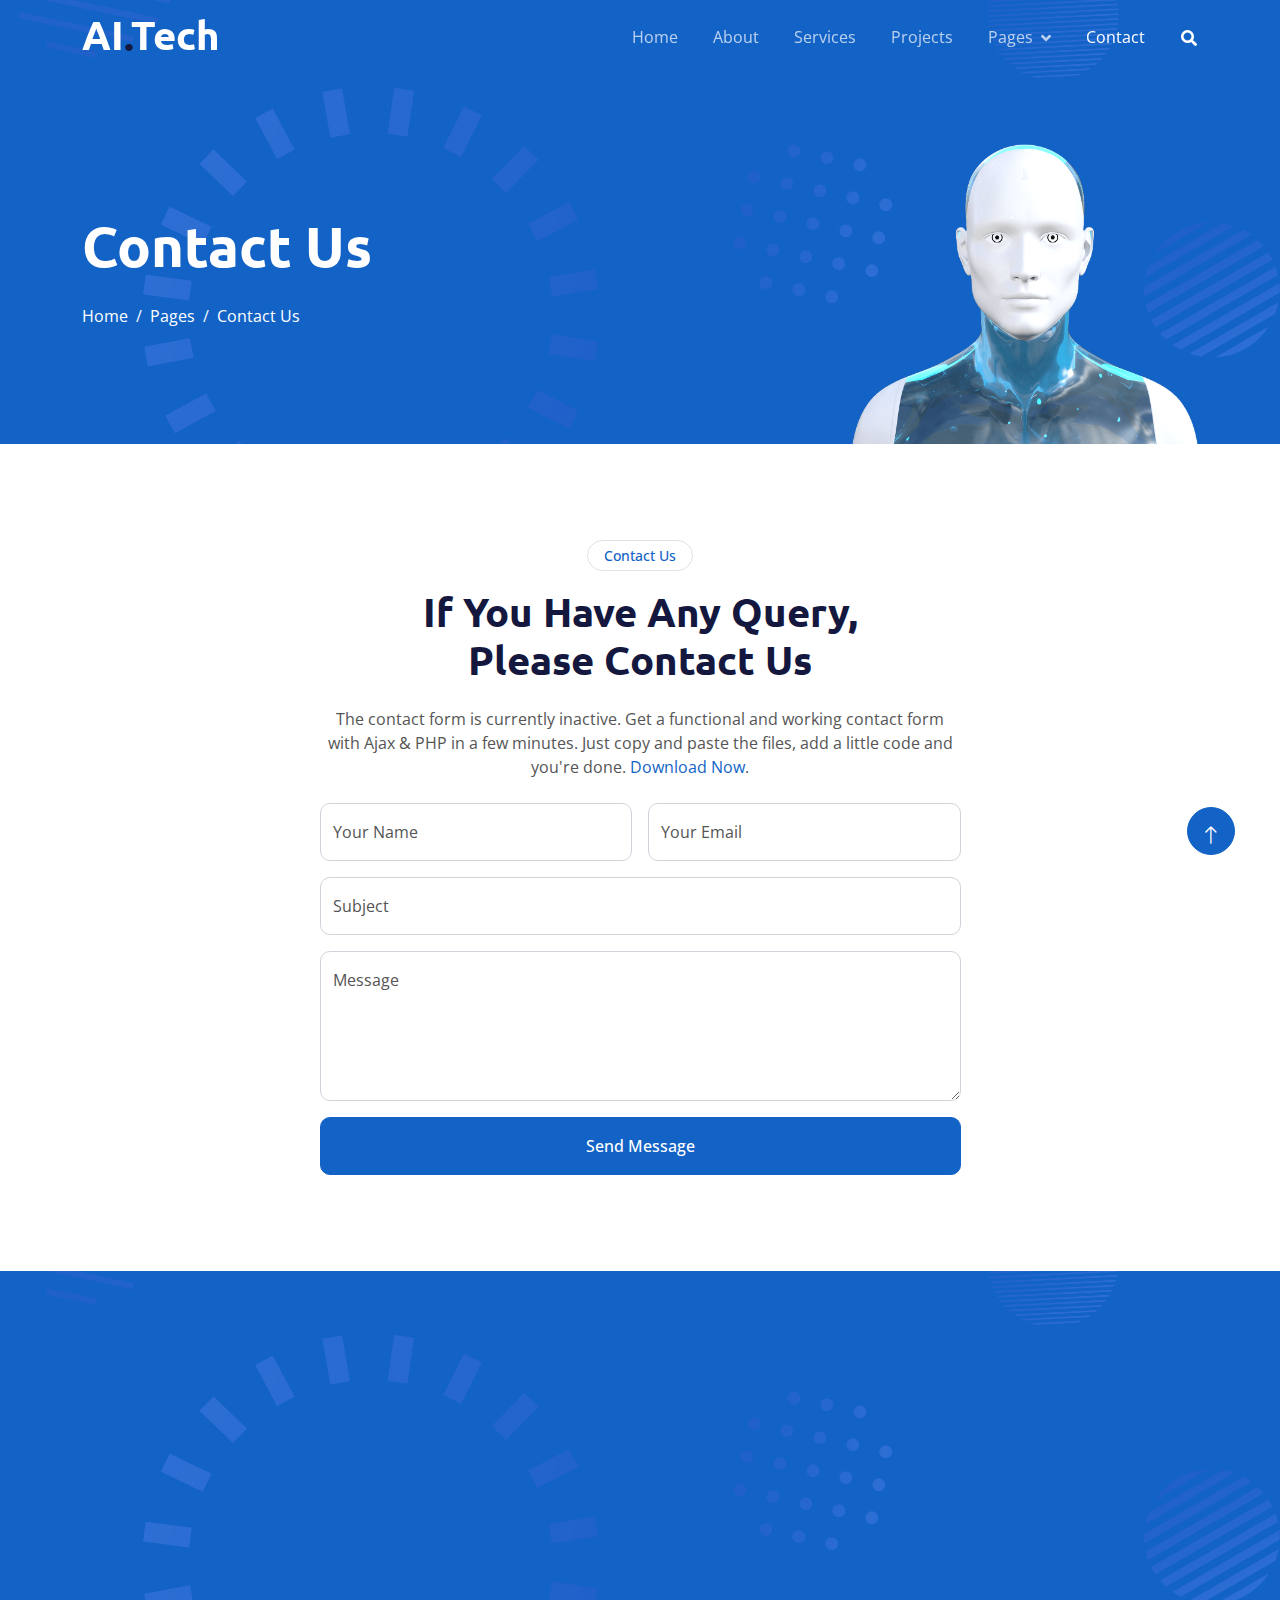
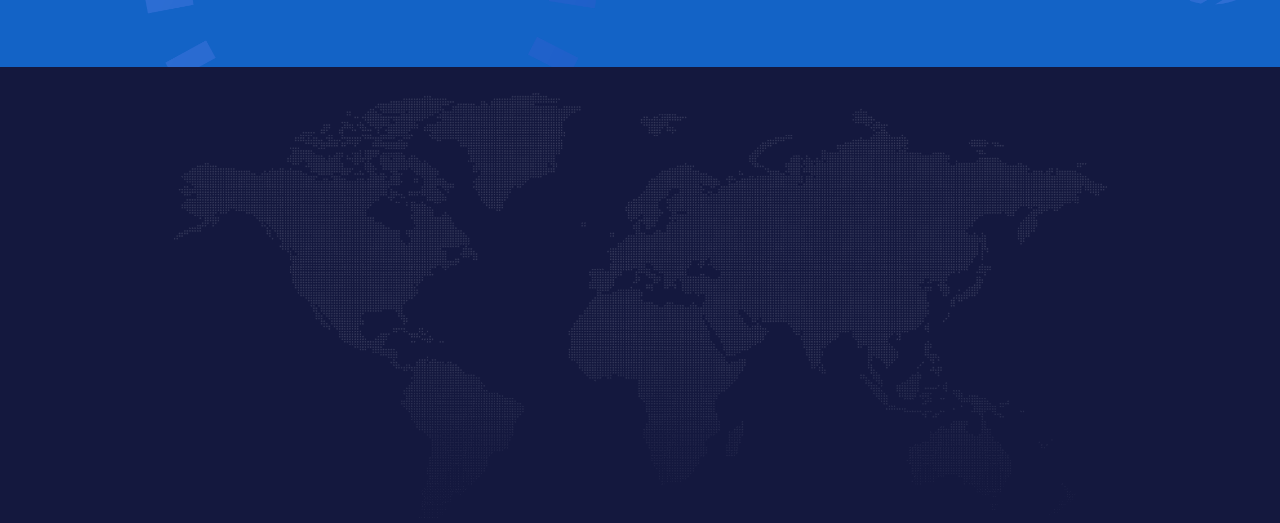
<file: artificial-intelligence-html-template/contact.html>
<!DOCTYPE html>
<html lang="en">

<head>
    <meta charset="utf-8">
    <title>AI.Tech - Artificial Intelligence HTML Template</title>
    <meta content="width=device-width, initial-scale=1.0" name="viewport">
    <meta content="" name="keywords">
    <meta content="" name="description">

    <!-- Favicon -->
    <link href="img/favicon.ico" rel="icon">

    <!-- Google Web Fonts -->
    <link rel="preconnect" href="https://fonts.googleapis.com">
    <link rel="preconnect" href="https://fonts.gstatic.com" crossorigin>
    <link href="https://fonts.googleapis.com/css2?family=Open+Sans:wght@400;600&family=Ubuntu:wght@500;700&display=swap"
        rel="stylesheet">

    <!-- Icon Font Stylesheet -->
    <link href="https://cdnjs.cloudflare.com/ajax/libs/font-awesome/5.10.0/css/all.min.css" rel="stylesheet">
    <link href="https://cdn.jsdelivr.net/npm/bootstrap-icons@1.4.1/font/bootstrap-icons.css" rel="stylesheet">

    <!-- Libraries Stylesheet -->
    <link href="lib/animate/animate.min.css" rel="stylesheet">
    <link href="lib/owlcarousel/assets/owl.carousel.min.css" rel="stylesheet">

    <!-- Customized Bootstrap Stylesheet -->
    <link href="css/bootstrap.min.css" rel="stylesheet">

    <!-- Template Stylesheet -->
    <link href="css/style.css" rel="stylesheet">
</head>

<body>
    <!-- Spinner Start -->
    <div id="spinner"
        class="show bg-white position-fixed translate-middle w-100 vh-100 top-50 start-50 d-flex align-items-center justify-content-center">
        <div class="spinner-grow text-primary" style="width: 3rem; height: 3rem;" role="status">
            <span class="sr-only">Loading...</span>
        </div>
    </div>
    <!-- Spinner End -->


    <!-- Navbar Start -->
    <div class="container-fluid sticky-top">
        <div class="container">
            <nav class="navbar navbar-expand-lg navbar-dark p-0">
                <a href="index.html" class="navbar-brand">
                    <h1 class="text-white">AI<span class="text-dark">.</span>Tech</h1>
                </a>
                <button type="button" class="navbar-toggler ms-auto me-0" data-bs-toggle="collapse"
                    data-bs-target="#navbarCollapse">
                    <span class="navbar-toggler-icon"></span>
                </button>
                <div class="collapse navbar-collapse" id="navbarCollapse">
                    <div class="navbar-nav ms-auto">
                        <a href="index.html" class="nav-item nav-link">Home</a>
                        <a href="about.html" class="nav-item nav-link">About</a>
                        <a href="service.html" class="nav-item nav-link">Services</a>
                        <a href="project.html" class="nav-item nav-link">Projects</a>
                        <div class="nav-item dropdown">
                            <a href="#" class="nav-link dropdown-toggle" data-bs-toggle="dropdown">Pages</a>
                            <div class="dropdown-menu bg-light mt-2">
                                <a href="feature.html" class="dropdown-item">Features</a>
                                <a href="team.html" class="dropdown-item">Our Team</a>
                                <a href="faq.html" class="dropdown-item">FAQs</a>
                                <a href="testimonial.html" class="dropdown-item">Testimonial</a>
                                <a href="404.html" class="dropdown-item">404 Page</a>
                            </div>
                        </div>
                        <a href="contact.html" class="nav-item nav-link active">Contact</a>
                    </div>
                    <butaton type="button" class="btn text-white p-0 d-none d-lg-block" data-bs-toggle="modal"
                        data-bs-target="#searchModal"><i class="fa fa-search"></i></butaton>
                </div>
            </nav>
        </div>
    </div>
    <!-- Navbar End -->


    <!-- Hero Start -->
    <div class="container-fluid pt-5 bg-primary hero-header">
        <div class="container pt-5">
            <div class="row g-5 pt-5">
                <div class="col-lg-6 align-self-center text-center text-lg-start mb-lg-5">
                    <h1 class="display-4 text-white mb-4 animated slideInRight">Contact Us</h1>
                    <nav aria-label="breadcrumb">
                        <ol class="breadcrumb justify-content-center justify-content-lg-start mb-0">
                            <li class="breadcrumb-item"><a class="text-white" href="#">Home</a></li>
                            <li class="breadcrumb-item"><a class="text-white" href="#">Pages</a></li>
                            <li class="breadcrumb-item text-white active" aria-current="page">Contact Us</li>
                        </ol>
                    </nav>
                </div>
                <div class="col-lg-6 align-self-end text-center text-lg-end">
                    <img class="img-fluid" src="img/hero-img.png" alt="" style="max-height: 300px;">
                </div>
            </div>
        </div>
    </div>
    <!-- Hero End -->


    <!-- Full Screen Search Start -->
    <div class="modal fade" id="searchModal" tabindex="-1">
        <div class="modal-dialog modal-fullscreen">
            <div class="modal-content" style="background: rgba(20, 24, 62, 0.7);">
                <div class="modal-header border-0">
                    <button type="button" class="btn btn-square bg-white btn-close" data-bs-dismiss="modal"
                        aria-label="Close"></button>
                </div>
                <div class="modal-body d-flex align-items-center justify-content-center">
                    <div class="input-group" style="max-width: 600px;">
                        <input type="text" class="form-control bg-transparent border-light p-3"
                            placeholder="Type search keyword">
                        <button class="btn btn-light px-4"><i class="bi bi-search"></i></button>
                    </div>
                </div>
            </div>
        </div>
    </div>
    <!-- Full Screen Search End -->


    <!-- Contact Start -->
    <div class="container-fluid py-5">
        <div class="container py-5">
            <div class="mx-auto text-center wow fadeIn" data-wow-delay="0.1s" style="max-width: 500px;">
                <div class="btn btn-sm border rounded-pill text-primary px-3 mb-3">Contact Us</div>
                <h1 class="mb-4">If You Have Any Query, Please Contact Us</h1>
            </div>
            <div class="row justify-content-center">
                <div class="col-lg-7">
                    <p class="text-center mb-4">The contact form is currently inactive. Get a functional and working contact form with Ajax & PHP in a few minutes. Just copy and paste the files, add a little code and you're done. <a href="https://htmlcodex.com/contact-form">Download Now</a>.</p>
                    <div class="wow fadeIn" data-wow-delay="0.3s">
                        <form>
                            <div class="row g-3">
                                <div class="col-md-6">
                                    <div class="form-floating">
                                        <input type="text" class="form-control" id="name" placeholder="Your Name">
                                        <label for="name">Your Name</label>
                                    </div>
                                </div>
                                <div class="col-md-6">
                                    <div class="form-floating">
                                        <input type="email" class="form-control" id="email" placeholder="Your Email">
                                        <label for="email">Your Email</label>
                                    </div>
                                </div>
                                <div class="col-12">
                                    <div class="form-floating">
                                        <input type="text" class="form-control" id="subject" placeholder="Subject">
                                        <label for="subject">Subject</label>
                                    </div>
                                </div>
                                <div class="col-12">
                                    <div class="form-floating">
                                        <textarea class="form-control" placeholder="Leave a message here" id="message" style="height: 150px"></textarea>
                                        <label for="message">Message</label>
                                    </div>
                                </div>
                                <div class="col-12">
                                    <button class="btn btn-primary w-100 py-3" type="submit">Send Message</button>
                                </div>
                            </div>
                        </form>
                    </div>
                </div>
            </div>
        </div>
    </div>
    <!-- Contact End -->
        

    <!-- Newsletter Start -->
    <div class="container-fluid bg-primary newsletter py-5">
        <div class="container">
            <div class="row g-5 align-items-center">
                <div class="col-md-5 ps-lg-0 pt-5 pt-md-0 text-start wow fadeIn" data-wow-delay="0.3s">
                    <img class="img-fluid" src="img/newsletter.png" alt="">
                </div>
                <div class="col-md-7 py-5 newsletter-text wow fadeIn" data-wow-delay="0.5s">
                    <div class="btn btn-sm border rounded-pill text-white px-3 mb-3">Newsletter</div>
                    <h1 class="text-white mb-4">Let's subscribe the newsletter</h1>
                    <div class="position-relative w-100 mt-3 mb-2">
                        <input class="form-control border-0 rounded-pill w-100 ps-4 pe-5" type="text"
                            placeholder="Enter Your Email" style="height: 48px;">
                        <button type="button" class="btn shadow-none position-absolute top-0 end-0 mt-1 me-2"><i
                                class="fa fa-paper-plane text-primary fs-4"></i></button>
                    </div>
                    <small class="text-white-50">Diam sed sed dolor stet amet eirmod</small>
                </div>
            </div>
        </div>
    </div>
    <!-- Newsletter End -->


    <!-- Footer Start -->
    <div class="container-fluid bg-dark text-white-50 footer pt-5">
        <div class="container py-5">
            <div class="row g-5">
                <div class="col-md-6 col-lg-3 wow fadeIn" data-wow-delay="0.1s">
                    <a href="index.html" class="d-inline-block mb-3">
                        <h1 class="text-white">AI<span class="text-primary">.</span>Tech</h1>
                    </a>
                    <p class="mb-0">Tempor erat elitr rebum at clita. Diam dolor diam ipsum et tempor sit. Aliqu diam
                        amet diam et eos labore. Clita erat ipsum et lorem et sit, sed stet no labore lorem sit. Sanctus
                        clita duo justo et tempor</p>
                </div>
                <div class="col-md-6 col-lg-3 wow fadeIn" data-wow-delay="0.3s">
                    <h5 class="text-white mb-4">Get In Touch</h5>
                    <p><i class="fa fa-map-marker-alt me-3"></i>123 Street, New York, USA</p>
                    <p><i class="fa fa-phone-alt me-3"></i>+012 345 67890</p>
                    <p><i class="fa fa-envelope me-3"></i>info@example.com</p>
                    <div class="d-flex pt-2">
                        <a class="btn btn-outline-light btn-social" href=""><i class="fab fa-twitter"></i></a>
                        <a class="btn btn-outline-light btn-social" href=""><i class="fab fa-facebook-f"></i></a>
                        <a class="btn btn-outline-light btn-social" href=""><i class="fab fa-youtube"></i></a>
                        <a class="btn btn-outline-light btn-social" href=""><i class="fab fa-instagram"></i></a>
                        <a class="btn btn-outline-light btn-social" href=""><i class="fab fa-linkedin-in"></i></a>
                    </div>
                </div>
                <div class="col-md-6 col-lg-3 wow fadeIn" data-wow-delay="0.5s">
                    <h5 class="text-white mb-4">Popular Link</h5>
                    <a class="btn btn-link" href="">About Us</a>
                    <a class="btn btn-link" href="">Contact Us</a>
                    <a class="btn btn-link" href="">Privacy Policy</a>
                    <a class="btn btn-link" href="">Terms & Condition</a>
                    <a class="btn btn-link" href="">Career</a>
                </div>
                <div class="col-md-6 col-lg-3 wow fadeIn" data-wow-delay="0.7s">
                    <h5 class="text-white mb-4">Our Services</h5>
                    <a class="btn btn-link" href="">Robotic Automation</a>
                    <a class="btn btn-link" href="">Machine learning</a>
                    <a class="btn btn-link" href="">Predictive Analysis</a>
                    <a class="btn btn-link" href="">Data Science</a>
                    <a class="btn btn-link" href="">Robot Technology</a>
                </div>
            </div>
        </div>
        <div class="container wow fadeIn" data-wow-delay="0.1s">
            <div class="copyright">
                <div class="row">
                    <div class="col-md-6 text-center text-md-start mb-3 mb-md-0">
                        &copy; <a class="border-bottom" href="#">Your Site Name</a>, All Right Reserved.

                        <!--/*** This template is free as long as you keep the footer author’s credit link/attribution link/backlink. If you'd like to use the template without the footer author’s credit link/attribution link/backlink, you can purchase the Credit Removal License from "https://htmlcodex.com/credit-removal". Thank you for your support. ***/-->
                        Designed By <a class="border-bottom" href="https://htmlcodex.com">HTML Codex</a>
                    </div>
                    <div class="col-md-6 text-center text-md-end">
                        <div class="footer-menu">
                            <a href="">Home</a>
                            <a href="">Cookies</a>
                            <a href="">Help</a>
                            <a href="">FAQs</a>
                        </div>
                    </div>
                </div>
            </div>
        </div>
    </div>
    <!-- Footer End -->


    <!-- Back to Top -->
    <a href="#" class="btn btn-lg btn-primary btn-lg-square back-to-top pt-2"><i class="bi bi-arrow-up"></i></a>


    <!-- JavaScript Libraries -->
    <script src="https://ajax.googleapis.com/ajax/libs/jquery/3.6.1/jquery.min.js"></script>
    <script src="https://cdn.jsdelivr.net/npm/bootstrap@5.0.0/dist/js/bootstrap.bundle.min.js"></script>
    <script src="lib/wow/wow.min.js"></script>
    <script src="lib/easing/easing.min.js"></script>
    <script src="lib/waypoints/waypoints.min.js"></script>
    <script src="lib/counterup/counterup.min.js"></script>
    <script src="lib/owlcarousel/owl.carousel.min.js"></script>

    <!-- Template Javascript -->
    <script src="js/main.js"></script>
</body>

</html>
</file>
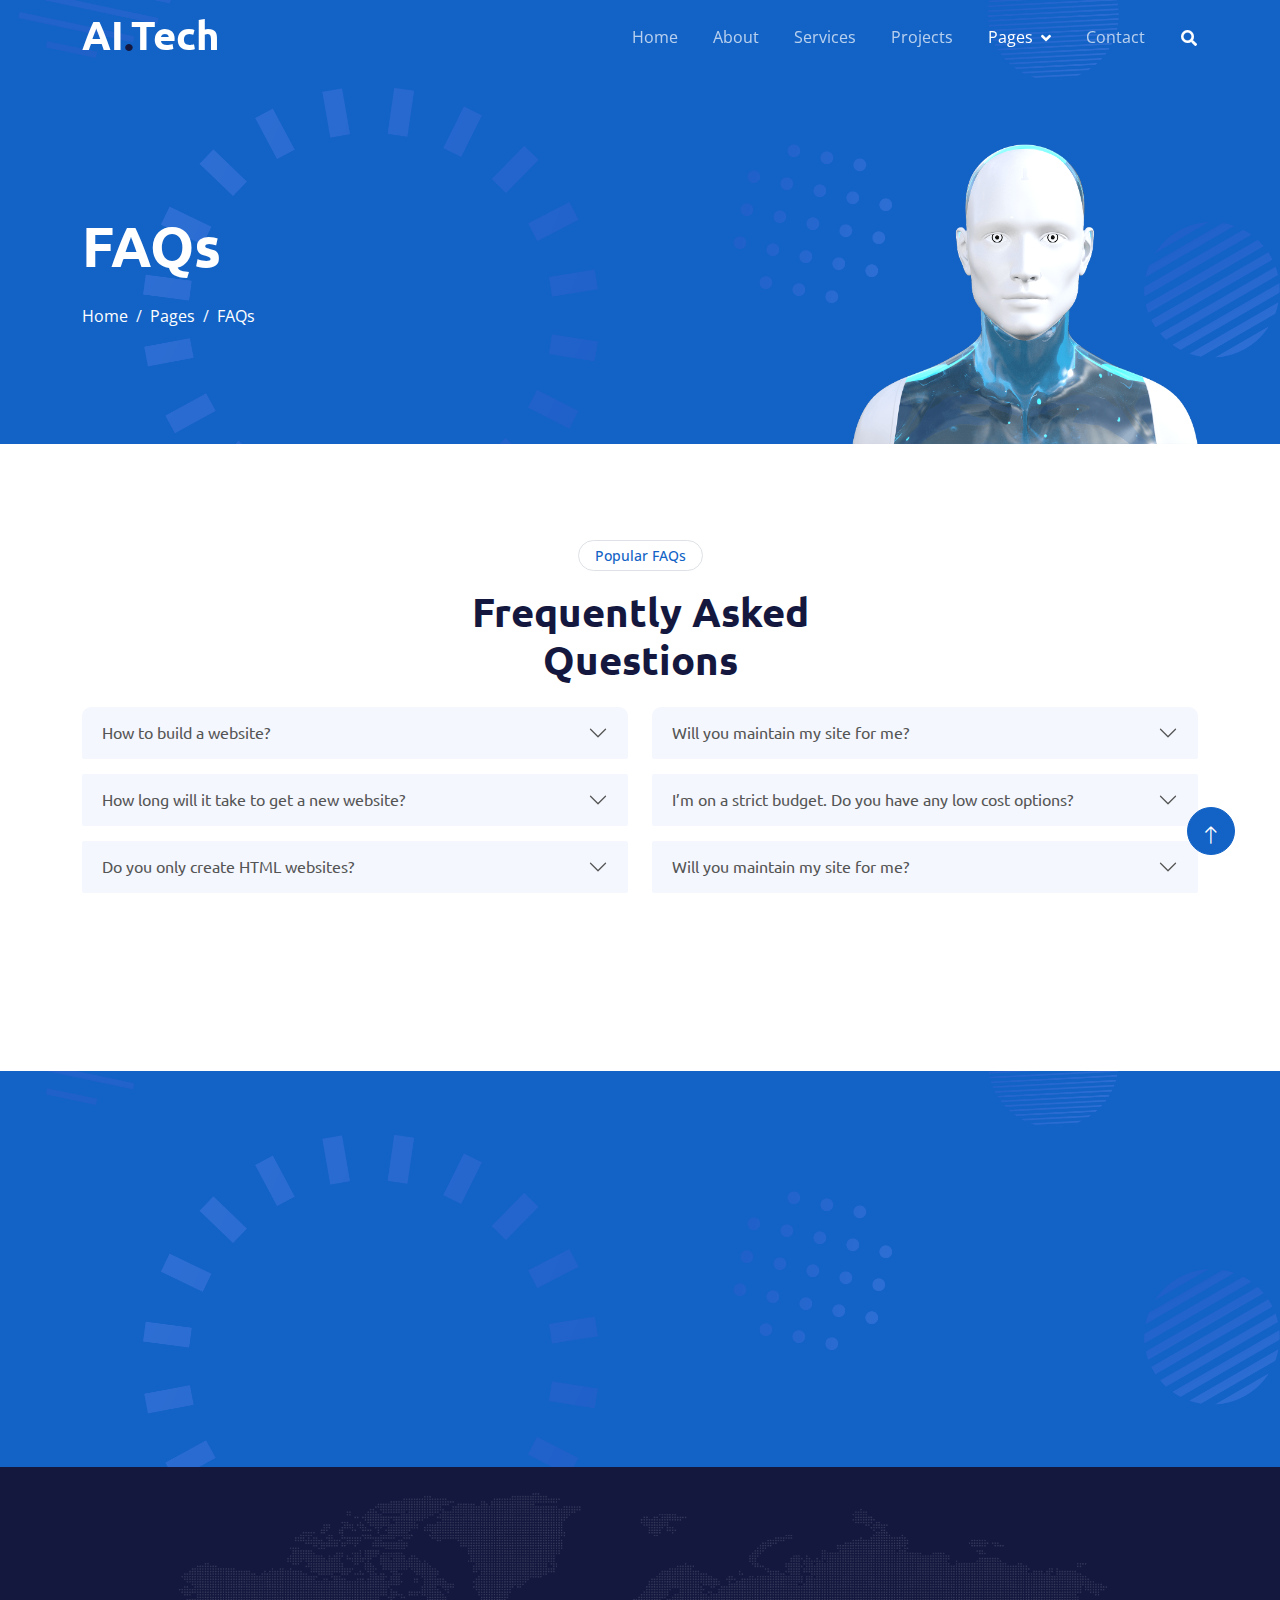
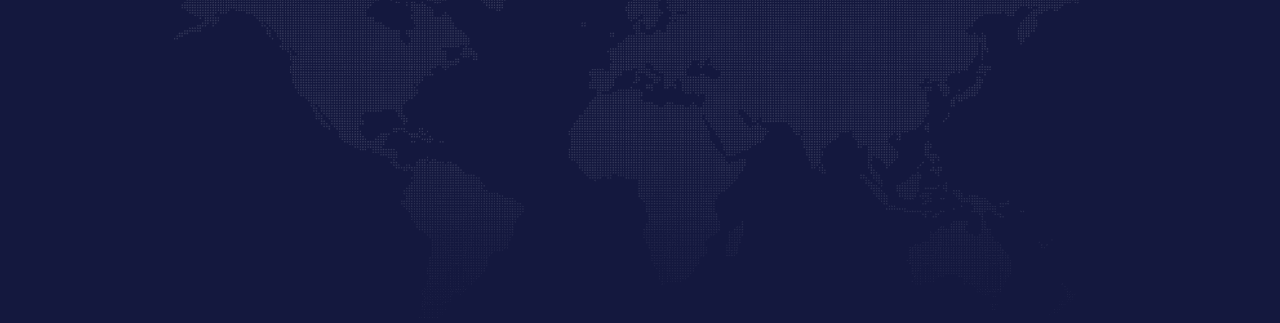
<file: artificial-intelligence-html-template/faq.html>
<!DOCTYPE html>
<html lang="en">

<head>
    <meta charset="utf-8">
    <title>AI.Tech - Artificial Intelligence HTML Template</title>
    <meta content="width=device-width, initial-scale=1.0" name="viewport">
    <meta content="" name="keywords">
    <meta content="" name="description">

    <!-- Favicon -->
    <link href="img/favicon.ico" rel="icon">

    <!-- Google Web Fonts -->
    <link rel="preconnect" href="https://fonts.googleapis.com">
    <link rel="preconnect" href="https://fonts.gstatic.com" crossorigin>
    <link href="https://fonts.googleapis.com/css2?family=Open+Sans:wght@400;600&family=Ubuntu:wght@500;700&display=swap"
        rel="stylesheet">

    <!-- Icon Font Stylesheet -->
    <link href="https://cdnjs.cloudflare.com/ajax/libs/font-awesome/5.10.0/css/all.min.css" rel="stylesheet">
    <link href="https://cdn.jsdelivr.net/npm/bootstrap-icons@1.4.1/font/bootstrap-icons.css" rel="stylesheet">

    <!-- Libraries Stylesheet -->
    <link href="lib/animate/animate.min.css" rel="stylesheet">
    <link href="lib/owlcarousel/assets/owl.carousel.min.css" rel="stylesheet">

    <!-- Customized Bootstrap Stylesheet -->
    <link href="css/bootstrap.min.css" rel="stylesheet">

    <!-- Template Stylesheet -->
    <link href="css/style.css" rel="stylesheet">
</head>

<body>
    <!-- Spinner Start -->
    <div id="spinner"
        class="show bg-white position-fixed translate-middle w-100 vh-100 top-50 start-50 d-flex align-items-center justify-content-center">
        <div class="spinner-grow text-primary" style="width: 3rem; height: 3rem;" role="status">
            <span class="sr-only">Loading...</span>
        </div>
    </div>
    <!-- Spinner End -->


    <!-- Navbar Start -->
    <div class="container-fluid sticky-top">
        <div class="container">
            <nav class="navbar navbar-expand-lg navbar-dark p-0">
                <a href="index.html" class="navbar-brand">
                    <h1 class="text-white">AI<span class="text-dark">.</span>Tech</h1>
                </a>
                <button type="button" class="navbar-toggler ms-auto me-0" data-bs-toggle="collapse"
                    data-bs-target="#navbarCollapse">
                    <span class="navbar-toggler-icon"></span>
                </button>
                <div class="collapse navbar-collapse" id="navbarCollapse">
                    <div class="navbar-nav ms-auto">
                        <a href="index.html" class="nav-item nav-link">Home</a>
                        <a href="about.html" class="nav-item nav-link">About</a>
                        <a href="service.html" class="nav-item nav-link">Services</a>
                        <a href="project.html" class="nav-item nav-link">Projects</a>
                        <div class="nav-item dropdown">
                            <a href="#" class="nav-link dropdown-toggle active" data-bs-toggle="dropdown">Pages</a>
                            <div class="dropdown-menu bg-light mt-2">
                                <a href="feature.html" class="dropdown-item">Features</a>
                                <a href="team.html" class="dropdown-item">Our Team</a>
                                <a href="faq.html" class="dropdown-item active">FAQs</a>
                                <a href="testimonial.html" class="dropdown-item">Testimonial</a>
                                <a href="404.html" class="dropdown-item">404 Page</a>
                            </div>
                        </div>
                        <a href="contact.html" class="nav-item nav-link">Contact</a>
                    </div>
                    <butaton type="button" class="btn text-white p-0 d-none d-lg-block" data-bs-toggle="modal"
                        data-bs-target="#searchModal"><i class="fa fa-search"></i></butaton>
                </div>
            </nav>
        </div>
    </div>
    <!-- Navbar End -->


    <!-- Hero Start -->
    <div class="container-fluid pt-5 bg-primary hero-header">
        <div class="container pt-5">
            <div class="row g-5 pt-5">
                <div class="col-lg-6 align-self-center text-center text-lg-start mb-lg-5">
                    <h1 class="display-4 text-white mb-4 animated slideInRight">FAQs</h1>
                    <nav aria-label="breadcrumb">
                        <ol class="breadcrumb justify-content-center justify-content-lg-start mb-0">
                            <li class="breadcrumb-item"><a class="text-white" href="#">Home</a></li>
                            <li class="breadcrumb-item"><a class="text-white" href="#">Pages</a></li>
                            <li class="breadcrumb-item text-white active" aria-current="page">FAQs</li>
                        </ol>
                    </nav>
                </div>
                <div class="col-lg-6 align-self-end text-center text-lg-end">
                    <img class="img-fluid" src="img/hero-img.png" alt="" style="max-height: 300px;">
                </div>
            </div>
        </div>
    </div>
    <!-- Hero End -->


    <!-- Full Screen Search Start -->
    <div class="modal fade" id="searchModal" tabindex="-1">
        <div class="modal-dialog modal-fullscreen">
            <div class="modal-content" style="background: rgba(20, 24, 62, 0.7);">
                <div class="modal-header border-0">
                    <button type="button" class="btn btn-square bg-white btn-close" data-bs-dismiss="modal"
                        aria-label="Close"></button>
                </div>
                <div class="modal-body d-flex align-items-center justify-content-center">
                    <div class="input-group" style="max-width: 600px;">
                        <input type="text" class="form-control bg-transparent border-light p-3"
                            placeholder="Type search keyword">
                        <button class="btn btn-light px-4"><i class="bi bi-search"></i></button>
                    </div>
                </div>
            </div>
        </div>
    </div>
    <!-- Full Screen Search End -->


    <!-- FAQs Start -->
    <div class="container-fluid py-5">
        <div class="container py-5">
            <div class="mx-auto text-center wow fadeIn" data-wow-delay="0.1s" style="max-width: 500px;">
                <div class="btn btn-sm border rounded-pill text-primary px-3 mb-3">Popular FAQs</div>
                <h1 class="mb-4">Frequently Asked Questions</h1>
            </div>
            <div class="row">
                <div class="col-lg-6">
                    <div class="accordion" id="accordionFAQ1">
                        <div class="accordion-item wow fadeIn" data-wow-delay="0.1s">
                            <h2 class="accordion-header" id="headingOne">
                                <button class="accordion-button collapsed" type="button" data-bs-toggle="collapse"
                                    data-bs-target="#collapseOne" aria-expanded="false" aria-controls="collapseOne">
                                    How to build a website?
                                </button>
                            </h2>
                            <div id="collapseOne" class="accordion-collapse collapse" aria-labelledby="headingOne"
                                data-bs-parent="#accordionFAQ1">
                                <div class="accordion-body">
                                    Dolor nonumy tempor elitr et rebum ipsum sit duo duo. Diam sed sed magna et magna diam aliquyam amet dolore ipsum erat duo. Sit rebum magna duo labore no diam.
                                </div>
                            </div>
                        </div>
                        <div class="accordion-item wow fadeIn" data-wow-delay="0.2s">
                            <h2 class="accordion-header" id="headingTwo">
                                <button class="accordion-button collapsed" type="button" data-bs-toggle="collapse"
                                    data-bs-target="#collapseTwo" aria-expanded="false" aria-controls="collapseTwo">
                                    How long will it take to get a new website?
                                </button>
                            </h2>
                            <div id="collapseTwo" class="accordion-collapse collapse" aria-labelledby="headingTwo"
                                data-bs-parent="#accordionFAQ1">
                                <div class="accordion-body">
                                    Dolor nonumy tempor elitr et rebum ipsum sit duo duo. Diam sed sed magna et magna diam aliquyam amet dolore ipsum erat duo. Sit rebum magna duo labore no diam.
                                </div>
                            </div>
                        </div>
                        <div class="accordion-item wow fadeIn" data-wow-delay="0.3s">
                            <h2 class="accordion-header" id="headingThree">
                                <button class="accordion-button collapsed" type="button" data-bs-toggle="collapse"
                                    data-bs-target="#collapseThree" aria-expanded="false" aria-controls="collapseThree">
                                    Do you only create HTML websites?
                                </button>
                            </h2>
                            <div id="collapseThree" class="accordion-collapse collapse" aria-labelledby="headingThree"
                                data-bs-parent="#accordionFAQ1">
                                <div class="accordion-body">
                                    Dolor nonumy tempor elitr et rebum ipsum sit duo duo. Diam sed sed magna et magna diam aliquyam amet dolore ipsum erat duo. Sit rebum magna duo labore no diam.
                                </div>
                            </div>
                        </div>
                        <div class="accordion-item wow fadeIn" data-wow-delay="0.4s">
                            <h2 class="accordion-header" id="headingFour">
                                <button class="accordion-button collapsed" type="button" data-bs-toggle="collapse"
                                    data-bs-target="#collapseFour" aria-expanded="true" aria-controls="collapseFour">
                                    Will my website be mobile-friendly?
                                </button>
                            </h2>
                            <div id="collapseFour" class="accordion-collapse collapse" aria-labelledby="headingFour"
                                data-bs-parent="#accordionFAQ1">
                                <div class="accordion-body">
                                    Dolor nonumy tempor elitr et rebum ipsum sit duo duo. Diam sed sed magna et magna diam aliquyam amet dolore ipsum erat duo. Sit rebum magna duo labore no diam.
                                </div>
                            </div>
                        </div>
                    </div>
                </div>
                <div class="col-lg-6">
                    <div class="accordion" id="accordionFAQ2">
                        <div class="accordion-item wow fadeIn" data-wow-delay="0.5s">
                            <h2 class="accordion-header" id="headingFive">
                                <button class="accordion-button collapsed" type="button" data-bs-toggle="collapse"
                                    data-bs-target="#collapseFive" aria-expanded="false" aria-controls="collapseFive">
                                    Will you maintain my site for me?
                                </button>
                            </h2>
                            <div id="collapseFive" class="accordion-collapse collapse" aria-labelledby="headingFive"
                                data-bs-parent="#accordionFAQ2">
                                <div class="accordion-body">
                                    Dolor nonumy tempor elitr et rebum ipsum sit duo duo. Diam sed sed magna et magna diam aliquyam amet dolore ipsum erat duo. Sit rebum magna duo labore no diam.
                                </div>
                            </div>
                        </div>
                        <div class="accordion-item wow fadeIn" data-wow-delay="0.6s">
                            <h2 class="accordion-header" id="headingSix">
                                <button class="accordion-button collapsed" type="button" data-bs-toggle="collapse"
                                    data-bs-target="#collapseSix" aria-expanded="false" aria-controls="collapseSix">
                                    I’m on a strict budget. Do you have any low cost options?
                                </button>
                            </h2>
                            <div id="collapseSix" class="accordion-collapse collapse" aria-labelledby="headingSix"
                                data-bs-parent="#accordionFAQ2">
                                <div class="accordion-body">
                                    Dolor nonumy tempor elitr et rebum ipsum sit duo duo. Diam sed sed magna et magna diam aliquyam amet dolore ipsum erat duo. Sit rebum magna duo labore no diam.
                                </div>
                            </div>
                        </div>
                        <div class="accordion-item wow fadeIn" data-wow-delay="0.7s">
                            <h2 class="accordion-header" id="headingSeven">
                                <button class="accordion-button collapsed" type="button" data-bs-toggle="collapse"
                                    data-bs-target="#collapseSeven" aria-expanded="false" aria-controls="collapseSeven">
                                    Will you maintain my site for me?
                                </button>
                            </h2>
                            <div id="collapseSeven" class="accordion-collapse collapse" aria-labelledby="headingSeven"
                                data-bs-parent="#accordionFAQ2">
                                <div class="accordion-body">
                                    Dolor nonumy tempor elitr et rebum ipsum sit duo duo. Diam sed sed magna et magna diam aliquyam amet dolore ipsum erat duo. Sit rebum magna duo labore no diam.
                                </div>
                            </div>
                        </div>
                        <div class="accordion-item wow fadeIn" data-wow-delay="0.8s">
                            <h2 class="accordion-header" id="headingEight">
                                <button class="accordion-button collapsed" type="button" data-bs-toggle="collapse"
                                    data-bs-target="#collapseEight" aria-expanded="false" aria-controls="collapseEight">
                                    I’m on a strict budget. Do you have any low cost options?
                                </button>
                            </h2>
                            <div id="collapseEight" class="accordion-collapse collapse" aria-labelledby="headingEight"
                                data-bs-parent="#accordionFAQ2">
                                <div class="accordion-body">
                                    Dolor nonumy tempor elitr et rebum ipsum sit duo duo. Diam sed sed magna et magna diam aliquyam amet dolore ipsum erat duo. Sit rebum magna duo labore no diam.
                                </div>
                            </div>
                        </div>
                    </div>
                </div>
            </div>
        </div>
    </div>
    <!-- FAQs Start -->


    <!-- Newsletter Start -->
    <div class="container-fluid bg-primary newsletter py-5">
        <div class="container">
            <div class="row g-5 align-items-center">
                <div class="col-md-5 ps-lg-0 pt-5 pt-md-0 text-start wow fadeIn" data-wow-delay="0.3s">
                    <img class="img-fluid" src="img/newsletter.png" alt="">
                </div>
                <div class="col-md-7 py-5 newsletter-text wow fadeIn" data-wow-delay="0.5s">
                    <div class="btn btn-sm border rounded-pill text-white px-3 mb-3">Newsletter</div>
                    <h1 class="text-white mb-4">Let's subscribe the newsletter</h1>
                    <div class="position-relative w-100 mt-3 mb-2">
                        <input class="form-control border-0 rounded-pill w-100 ps-4 pe-5" type="text"
                            placeholder="Enter Your Email" style="height: 48px;">
                        <button type="button" class="btn shadow-none position-absolute top-0 end-0 mt-1 me-2"><i
                                class="fa fa-paper-plane text-primary fs-4"></i></button>
                    </div>
                    <small class="text-white-50">Diam sed sed dolor stet amet eirmod</small>
                </div>
            </div>
        </div>
    </div>
    <!-- Newsletter End -->


    <!-- Footer Start -->
    <div class="container-fluid bg-dark text-white-50 footer pt-5">
        <div class="container py-5">
            <div class="row g-5">
                <div class="col-md-6 col-lg-3 wow fadeIn" data-wow-delay="0.1s">
                    <a href="index.html" class="d-inline-block mb-3">
                        <h1 class="text-white">AI<span class="text-primary">.</span>Tech</h1>
                    </a>
                    <p class="mb-0">Tempor erat elitr rebum at clita. Diam dolor diam ipsum et tempor sit. Aliqu diam
                        amet diam et eos labore. Clita erat ipsum et lorem et sit, sed stet no labore lorem sit. Sanctus
                        clita duo justo et tempor</p>
                </div>
                <div class="col-md-6 col-lg-3 wow fadeIn" data-wow-delay="0.3s">
                    <h5 class="text-white mb-4">Get In Touch</h5>
                    <p><i class="fa fa-map-marker-alt me-3"></i>123 Street, New York, USA</p>
                    <p><i class="fa fa-phone-alt me-3"></i>+012 345 67890</p>
                    <p><i class="fa fa-envelope me-3"></i>info@example.com</p>
                    <div class="d-flex pt-2">
                        <a class="btn btn-outline-light btn-social" href=""><i class="fab fa-twitter"></i></a>
                        <a class="btn btn-outline-light btn-social" href=""><i class="fab fa-facebook-f"></i></a>
                        <a class="btn btn-outline-light btn-social" href=""><i class="fab fa-youtube"></i></a>
                        <a class="btn btn-outline-light btn-social" href=""><i class="fab fa-instagram"></i></a>
                        <a class="btn btn-outline-light btn-social" href=""><i class="fab fa-linkedin-in"></i></a>
                    </div>
                </div>
                <div class="col-md-6 col-lg-3 wow fadeIn" data-wow-delay="0.5s">
                    <h5 class="text-white mb-4">Popular Link</h5>
                    <a class="btn btn-link" href="">About Us</a>
                    <a class="btn btn-link" href="">Contact Us</a>
                    <a class="btn btn-link" href="">Privacy Policy</a>
                    <a class="btn btn-link" href="">Terms & Condition</a>
                    <a class="btn btn-link" href="">Career</a>
                </div>
                <div class="col-md-6 col-lg-3 wow fadeIn" data-wow-delay="0.7s">
                    <h5 class="text-white mb-4">Our Services</h5>
                    <a class="btn btn-link" href="">Robotic Automation</a>
                    <a class="btn btn-link" href="">Machine learning</a>
                    <a class="btn btn-link" href="">Predictive Analysis</a>
                    <a class="btn btn-link" href="">Data Science</a>
                    <a class="btn btn-link" href="">Robot Technology</a>
                </div>
            </div>
        </div>
        <div class="container wow fadeIn" data-wow-delay="0.1s">
            <div class="copyright">
                <div class="row">
                    <div class="col-md-6 text-center text-md-start mb-3 mb-md-0">
                        &copy; <a class="border-bottom" href="#">Your Site Name</a>, All Right Reserved.

                        <!--/*** This template is free as long as you keep the footer author’s credit link/attribution link/backlink. If you'd like to use the template without the footer author’s credit link/attribution link/backlink, you can purchase the Credit Removal License from "https://htmlcodex.com/credit-removal". Thank you for your support. ***/-->
                        Designed By <a class="border-bottom" href="https://htmlcodex.com">HTML Codex</a>
                    </div>
                    <div class="col-md-6 text-center text-md-end">
                        <div class="footer-menu">
                            <a href="">Home</a>
                            <a href="">Cookies</a>
                            <a href="">Help</a>
                            <a href="">FAQs</a>
                        </div>
                    </div>
                </div>
            </div>
        </div>
    </div>
    <!-- Footer End -->


    <!-- Back to Top -->
    <a href="#" class="btn btn-lg btn-primary btn-lg-square back-to-top pt-2"><i class="bi bi-arrow-up"></i></a>


    <!-- JavaScript Libraries -->
    <script src="https://ajax.googleapis.com/ajax/libs/jquery/3.6.1/jquery.min.js"></script>
    <script src="https://cdn.jsdelivr.net/npm/bootstrap@5.0.0/dist/js/bootstrap.bundle.min.js"></script>
    <script src="lib/wow/wow.min.js"></script>
    <script src="lib/easing/easing.min.js"></script>
    <script src="lib/waypoints/waypoints.min.js"></script>
    <script src="lib/counterup/counterup.min.js"></script>
    <script src="lib/owlcarousel/owl.carousel.min.js"></script>

    <!-- Template Javascript -->
    <script src="js/main.js"></script>
</body>

</html>
</file>
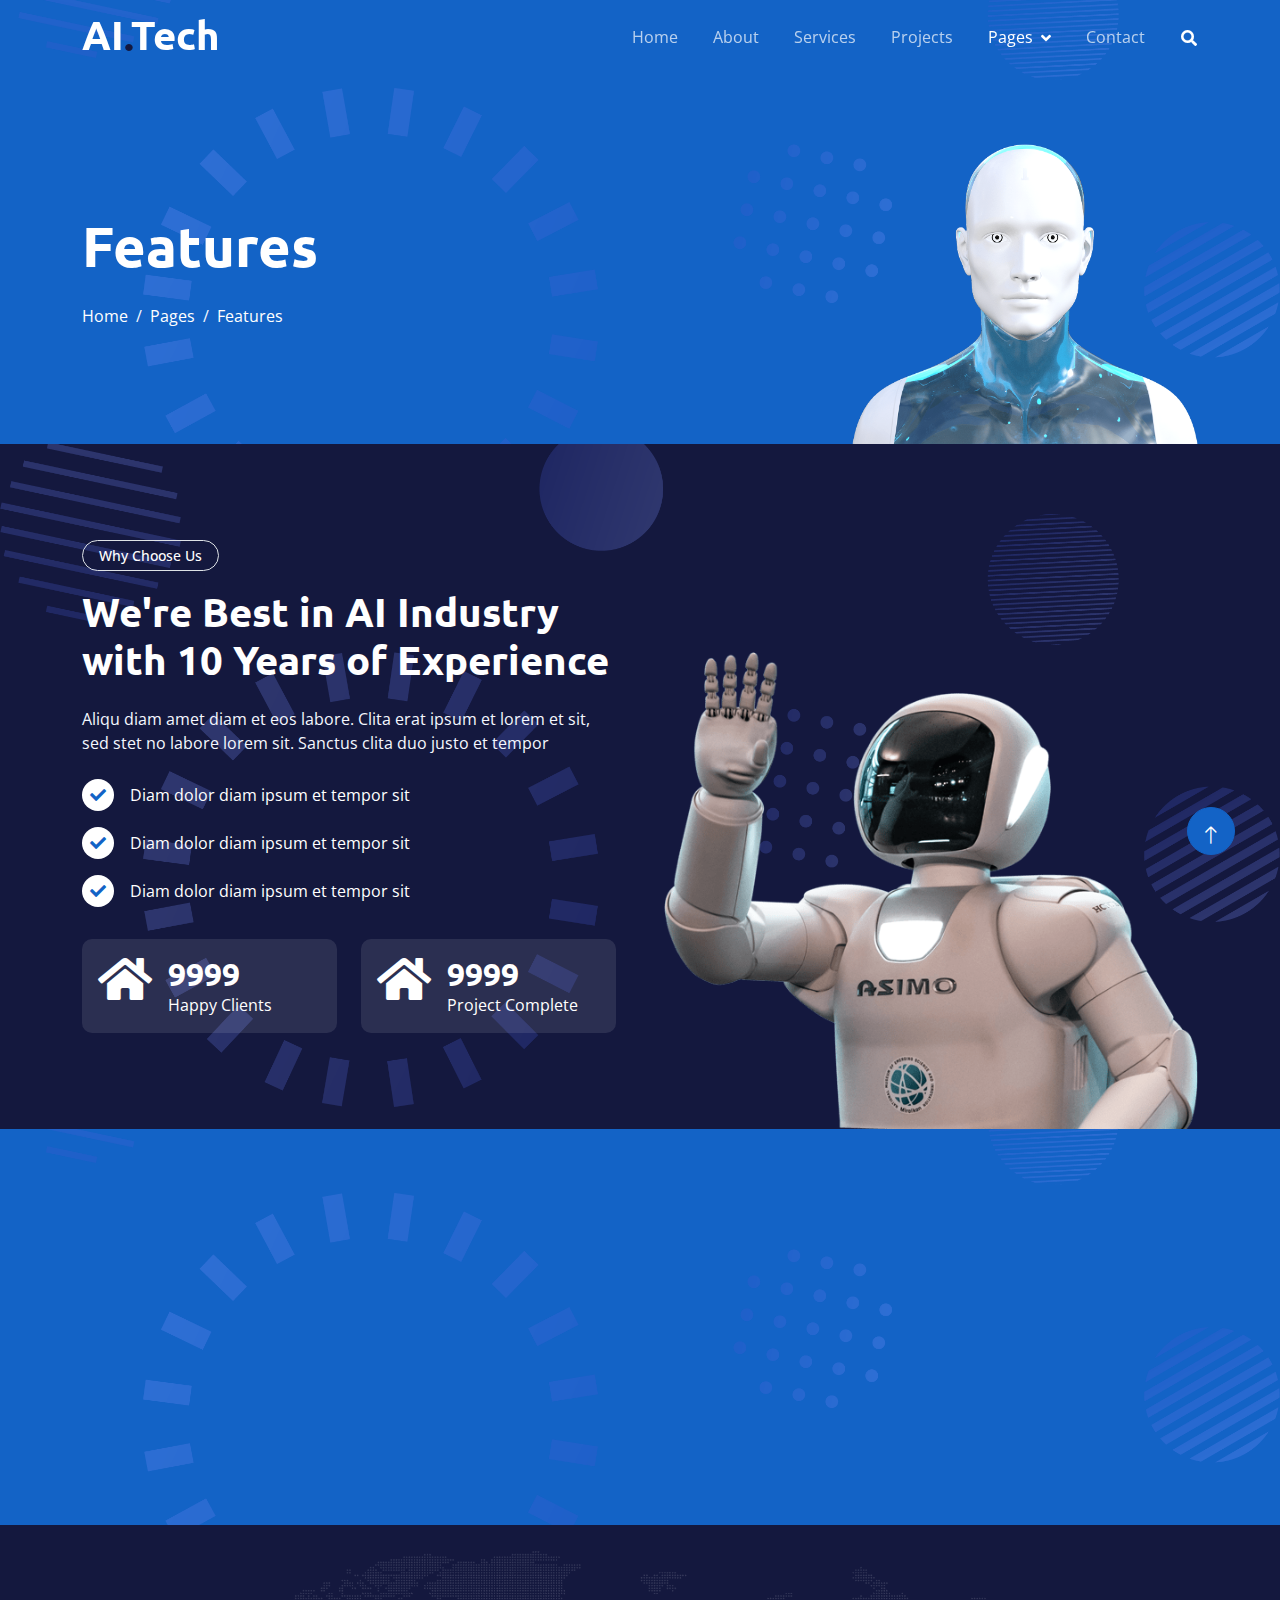
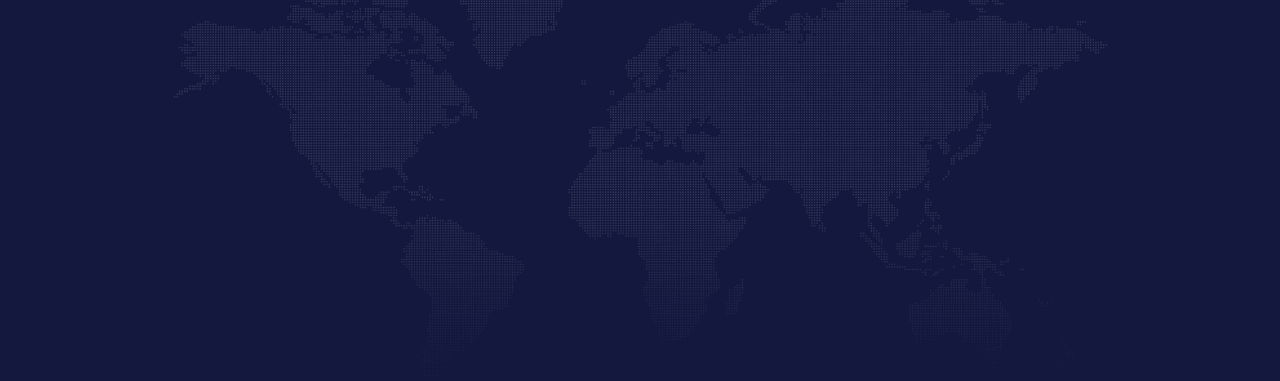
<file: artificial-intelligence-html-template/feature.html>
<!DOCTYPE html>
<html lang="en">

<head>
    <meta charset="utf-8">
    <title>AI.Tech - Artificial Intelligence HTML Template</title>
    <meta content="width=device-width, initial-scale=1.0" name="viewport">
    <meta content="" name="keywords">
    <meta content="" name="description">

    <!-- Favicon -->
    <link href="img/favicon.ico" rel="icon">

    <!-- Google Web Fonts -->
    <link rel="preconnect" href="https://fonts.googleapis.com">
    <link rel="preconnect" href="https://fonts.gstatic.com" crossorigin>
    <link href="https://fonts.googleapis.com/css2?family=Open+Sans:wght@400;600&family=Ubuntu:wght@500;700&display=swap"
        rel="stylesheet">

    <!-- Icon Font Stylesheet -->
    <link href="https://cdnjs.cloudflare.com/ajax/libs/font-awesome/5.10.0/css/all.min.css" rel="stylesheet">
    <link href="https://cdn.jsdelivr.net/npm/bootstrap-icons@1.4.1/font/bootstrap-icons.css" rel="stylesheet">

    <!-- Libraries Stylesheet -->
    <link href="lib/animate/animate.min.css" rel="stylesheet">
    <link href="lib/owlcarousel/assets/owl.carousel.min.css" rel="stylesheet">

    <!-- Customized Bootstrap Stylesheet -->
    <link href="css/bootstrap.min.css" rel="stylesheet">

    <!-- Template Stylesheet -->
    <link href="css/style.css" rel="stylesheet">
</head>

<body>
    <!-- Spinner Start -->
    <div id="spinner"
        class="show bg-white position-fixed translate-middle w-100 vh-100 top-50 start-50 d-flex align-items-center justify-content-center">
        <div class="spinner-grow text-primary" style="width: 3rem; height: 3rem;" role="status">
            <span class="sr-only">Loading...</span>
        </div>
    </div>
    <!-- Spinner End -->


    <!-- Navbar Start -->
    <div class="container-fluid sticky-top">
        <div class="container">
            <nav class="navbar navbar-expand-lg navbar-dark p-0">
                <a href="index.html" class="navbar-brand">
                    <h1 class="text-white">AI<span class="text-dark">.</span>Tech</h1>
                </a>
                <button type="button" class="navbar-toggler ms-auto me-0" data-bs-toggle="collapse"
                    data-bs-target="#navbarCollapse">
                    <span class="navbar-toggler-icon"></span>
                </button>
                <div class="collapse navbar-collapse" id="navbarCollapse">
                    <div class="navbar-nav ms-auto">
                        <a href="index.html" class="nav-item nav-link">Home</a>
                        <a href="about.html" class="nav-item nav-link">About</a>
                        <a href="service.html" class="nav-item nav-link">Services</a>
                        <a href="project.html" class="nav-item nav-link">Projects</a>
                        <div class="nav-item dropdown">
                            <a href="#" class="nav-link dropdown-toggle active" data-bs-toggle="dropdown">Pages</a>
                            <div class="dropdown-menu bg-light mt-2">
                                <a href="feature.html" class="dropdown-item active">Features</a>
                                <a href="team.html" class="dropdown-item">Our Team</a>
                                <a href="faq.html" class="dropdown-item">FAQs</a>
                                <a href="testimonial.html" class="dropdown-item">Testimonial</a>
                                <a href="404.html" class="dropdown-item">404 Page</a>
                            </div>
                        </div>
                        <a href="contact.html" class="nav-item nav-link">Contact</a>
                    </div>
                    <butaton type="button" class="btn text-white p-0 d-none d-lg-block" data-bs-toggle="modal"
                        data-bs-target="#searchModal"><i class="fa fa-search"></i></butaton>
                </div>
            </nav>
        </div>
    </div>
    <!-- Navbar End -->


    <!-- Hero Start -->
    <div class="container-fluid pt-5 bg-primary hero-header">
        <div class="container pt-5">
            <div class="row g-5 pt-5">
                <div class="col-lg-6 align-self-center text-center text-lg-start mb-lg-5">
                    <h1 class="display-4 text-white mb-4 animated slideInRight">Features</h1>
                    <nav aria-label="breadcrumb">
                        <ol class="breadcrumb justify-content-center justify-content-lg-start mb-0">
                            <li class="breadcrumb-item"><a class="text-white" href="#">Home</a></li>
                            <li class="breadcrumb-item"><a class="text-white" href="#">Pages</a></li>
                            <li class="breadcrumb-item text-white active" aria-current="page">Features</li>
                        </ol>
                    </nav>
                </div>
                <div class="col-lg-6 align-self-end text-center text-lg-end">
                    <img class="img-fluid" src="img/hero-img.png" alt="" style="max-height: 300px;">
                </div>
            </div>
        </div>
    </div>
    <!-- Hero End -->


    <!-- Full Screen Search Start -->
    <div class="modal fade" id="searchModal" tabindex="-1">
        <div class="modal-dialog modal-fullscreen">
            <div class="modal-content" style="background: rgba(20, 24, 62, 0.7);">
                <div class="modal-header border-0">
                    <button type="button" class="btn btn-square bg-white btn-close" data-bs-dismiss="modal"
                        aria-label="Close"></button>
                </div>
                <div class="modal-body d-flex align-items-center justify-content-center">
                    <div class="input-group" style="max-width: 600px;">
                        <input type="text" class="form-control bg-transparent border-light p-3"
                            placeholder="Type search keyword">
                        <button class="btn btn-light px-4"><i class="bi bi-search"></i></button>
                    </div>
                </div>
            </div>
        </div>
    </div>
    <!-- Full Screen Search End -->


    <!-- Feature Start -->
    <div class="container-fluid bg-dark feature pt-5">
        <div class="container pt-5">
            <div class="row g-5">
                <div class="col-lg-6 align-self-center mb-md-5 pb-md-5 wow fadeIn" data-wow-delay="0.3s">
                    <div class="btn btn-sm border rounded-pill text-white px-3 mb-3">Why Choose Us</div>
                    <h1 class="text-white mb-4">We're Best in AI Industry with 10 Years of Experience</h1>
                    <p class="text-light mb-4">Aliqu diam amet diam et eos labore. Clita erat ipsum et lorem et sit, sed
                        stet no labore lorem sit. Sanctus clita duo justo et tempor</p>
                    <div class="d-flex align-items-center text-white mb-3">
                        <div class="btn-sm-square bg-white text-primary rounded-circle me-3">
                            <i class="fa fa-check"></i>
                        </div>
                        <span>Diam dolor diam ipsum et tempor sit</span>
                    </div>
                    <div class="d-flex align-items-center text-white mb-3">
                        <div class="btn-sm-square bg-white text-primary rounded-circle me-3">
                            <i class="fa fa-check"></i>
                        </div>
                        <span>Diam dolor diam ipsum et tempor sit</span>
                    </div>
                    <div class="d-flex align-items-center text-white mb-3">
                        <div class="btn-sm-square bg-white text-primary rounded-circle me-3">
                            <i class="fa fa-check"></i>
                        </div>
                        <span>Diam dolor diam ipsum et tempor sit</span>
                    </div>
                    <div class="row g-4 pt-3">
                        <div class="col-sm-6">
                            <div class="d-flex rounded p-3" style="background: rgba(256, 256, 256, 0.1);">
                                <i class="fa fa-home fa-3x text-white"></i>
                                <div class="ms-3">
                                    <h2 class="text-white mb-0" data-toggle="counter-up">9999</h2>
                                    <p class="text-white mb-0">Happy Clients</p>
                                </div>
                            </div>
                        </div>
                        <div class="col-sm-6">
                            <div class="d-flex rounded p-3" style="background: rgba(256, 256, 256, 0.1);">
                                <i class="fa fa-home fa-3x text-white"></i>
                                <div class="ms-3">
                                    <h2 class="text-white mb-0" data-toggle="counter-up">9999</h2>
                                    <p class="text-white mb-0">Project Complete</p>
                                </div>
                            </div>
                        </div>
                    </div>
                </div>
                <div class="col-lg-6 align-self-end text-center text-md-end wow fadeIn" data-wow-delay="0.5s">
                    <img class="img-fluid" src="img/feature.png" alt="">
                </div>
            </div>
        </div>
    </div>
    <!-- Feature End -->


    <!-- Newsletter Start -->
    <div class="container-fluid bg-primary newsletter py-5">
        <div class="container">
            <div class="row g-5 align-items-center">
                <div class="col-md-5 ps-lg-0 pt-5 pt-md-0 text-start wow fadeIn" data-wow-delay="0.3s">
                    <img class="img-fluid" src="img/newsletter.png" alt="">
                </div>
                <div class="col-md-7 py-5 newsletter-text wow fadeIn" data-wow-delay="0.5s">
                    <div class="btn btn-sm border rounded-pill text-white px-3 mb-3">Newsletter</div>
                    <h1 class="text-white mb-4">Let's subscribe the newsletter</h1>
                    <div class="position-relative w-100 mt-3 mb-2">
                        <input class="form-control border-0 rounded-pill w-100 ps-4 pe-5" type="text"
                            placeholder="Enter Your Email" style="height: 48px;">
                        <button type="button" class="btn shadow-none position-absolute top-0 end-0 mt-1 me-2"><i
                                class="fa fa-paper-plane text-primary fs-4"></i></button>
                    </div>
                    <small class="text-white-50">Diam sed sed dolor stet amet eirmod</small>
                </div>
            </div>
        </div>
    </div>
    <!-- Newsletter End -->


    <!-- Footer Start -->
    <div class="container-fluid bg-dark text-white-50 footer pt-5">
        <div class="container py-5">
            <div class="row g-5">
                <div class="col-md-6 col-lg-3 wow fadeIn" data-wow-delay="0.1s">
                    <a href="index.html" class="d-inline-block mb-3">
                        <h1 class="text-white">AI<span class="text-primary">.</span>Tech</h1>
                    </a>
                    <p class="mb-0">Tempor erat elitr rebum at clita. Diam dolor diam ipsum et tempor sit. Aliqu diam
                        amet diam et eos labore. Clita erat ipsum et lorem et sit, sed stet no labore lorem sit. Sanctus
                        clita duo justo et tempor</p>
                </div>
                <div class="col-md-6 col-lg-3 wow fadeIn" data-wow-delay="0.3s">
                    <h5 class="text-white mb-4">Get In Touch</h5>
                    <p><i class="fa fa-map-marker-alt me-3"></i>123 Street, New York, USA</p>
                    <p><i class="fa fa-phone-alt me-3"></i>+012 345 67890</p>
                    <p><i class="fa fa-envelope me-3"></i>info@example.com</p>
                    <div class="d-flex pt-2">
                        <a class="btn btn-outline-light btn-social" href=""><i class="fab fa-twitter"></i></a>
                        <a class="btn btn-outline-light btn-social" href=""><i class="fab fa-facebook-f"></i></a>
                        <a class="btn btn-outline-light btn-social" href=""><i class="fab fa-youtube"></i></a>
                        <a class="btn btn-outline-light btn-social" href=""><i class="fab fa-instagram"></i></a>
                        <a class="btn btn-outline-light btn-social" href=""><i class="fab fa-linkedin-in"></i></a>
                    </div>
                </div>
                <div class="col-md-6 col-lg-3 wow fadeIn" data-wow-delay="0.5s">
                    <h5 class="text-white mb-4">Popular Link</h5>
                    <a class="btn btn-link" href="">About Us</a>
                    <a class="btn btn-link" href="">Contact Us</a>
                    <a class="btn btn-link" href="">Privacy Policy</a>
                    <a class="btn btn-link" href="">Terms & Condition</a>
                    <a class="btn btn-link" href="">Career</a>
                </div>
                <div class="col-md-6 col-lg-3 wow fadeIn" data-wow-delay="0.7s">
                    <h5 class="text-white mb-4">Our Services</h5>
                    <a class="btn btn-link" href="">Robotic Automation</a>
                    <a class="btn btn-link" href="">Machine learning</a>
                    <a class="btn btn-link" href="">Predictive Analysis</a>
                    <a class="btn btn-link" href="">Data Science</a>
                    <a class="btn btn-link" href="">Robot Technology</a>
                </div>
            </div>
        </div>
        <div class="container wow fadeIn" data-wow-delay="0.1s">
            <div class="copyright">
                <div class="row">
                    <div class="col-md-6 text-center text-md-start mb-3 mb-md-0">
                        &copy; <a class="border-bottom" href="#">Your Site Name</a>, All Right Reserved.

                        <!--/*** This template is free as long as you keep the footer author’s credit link/attribution link/backlink. If you'd like to use the template without the footer author’s credit link/attribution link/backlink, you can purchase the Credit Removal License from "https://htmlcodex.com/credit-removal". Thank you for your support. ***/-->
                        Designed By <a class="border-bottom" href="https://htmlcodex.com">HTML Codex</a>
                    </div>
                    <div class="col-md-6 text-center text-md-end">
                        <div class="footer-menu">
                            <a href="">Home</a>
                            <a href="">Cookies</a>
                            <a href="">Help</a>
                            <a href="">FAQs</a>
                        </div>
                    </div>
                </div>
            </div>
        </div>
    </div>
    <!-- Footer End -->


    <!-- Back to Top -->
    <a href="#" class="btn btn-lg btn-primary btn-lg-square back-to-top pt-2"><i class="bi bi-arrow-up"></i></a>


    <!-- JavaScript Libraries -->
    <script src="https://ajax.googleapis.com/ajax/libs/jquery/3.6.1/jquery.min.js"></script>
    <script src="https://cdn.jsdelivr.net/npm/bootstrap@5.0.0/dist/js/bootstrap.bundle.min.js"></script>
    <script src="lib/wow/wow.min.js"></script>
    <script src="lib/easing/easing.min.js"></script>
    <script src="lib/waypoints/waypoints.min.js"></script>
    <script src="lib/counterup/counterup.min.js"></script>
    <script src="lib/owlcarousel/owl.carousel.min.js"></script>

    <!-- Template Javascript -->
    <script src="js/main.js"></script>
</body>

</html>
</file>
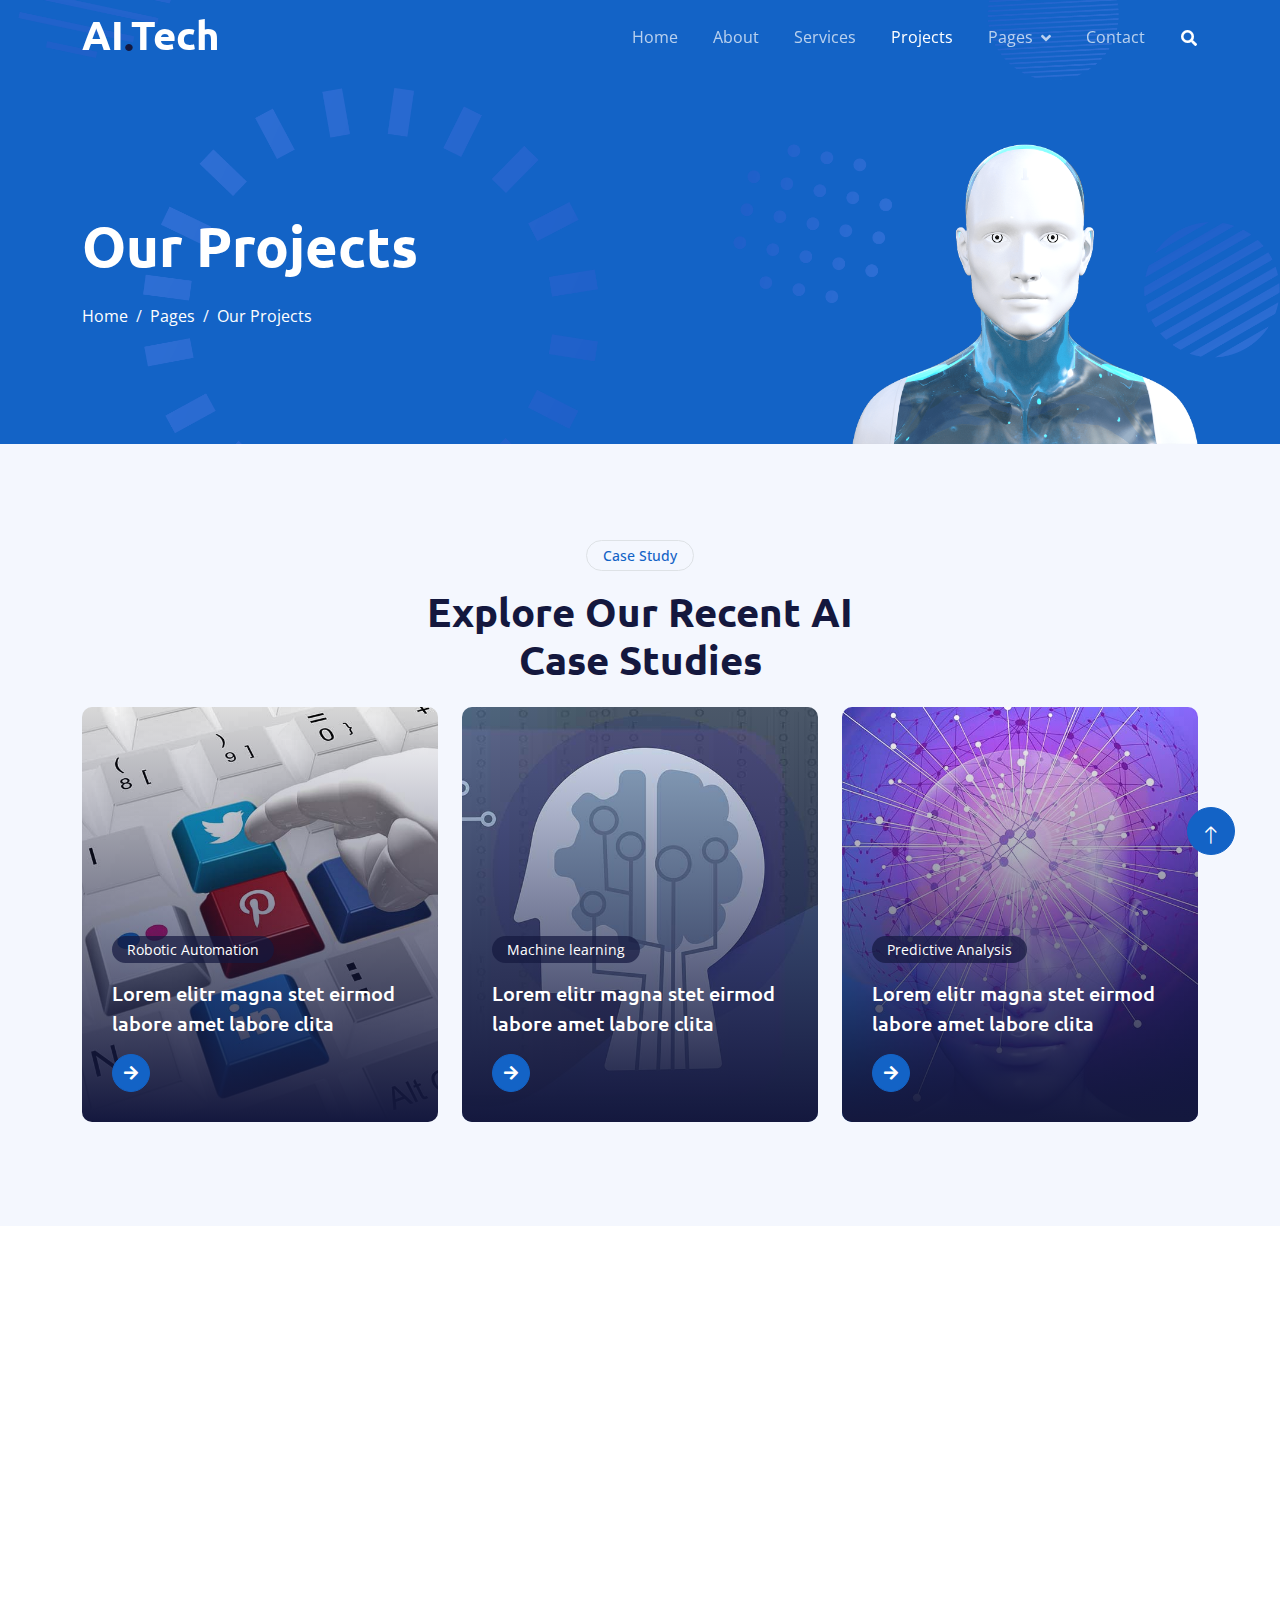
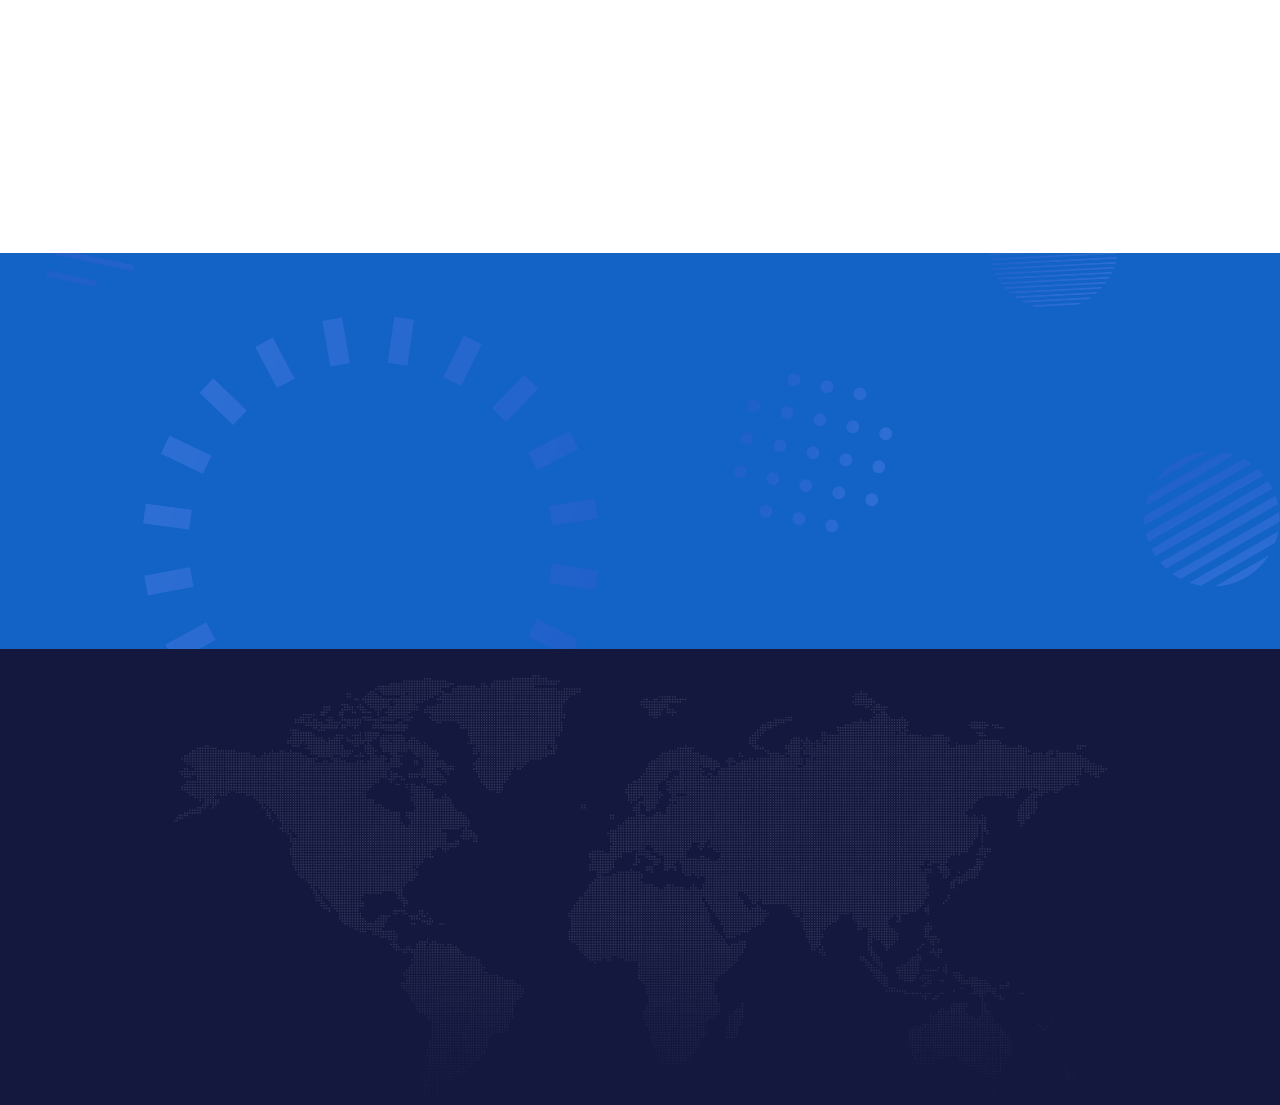
<file: artificial-intelligence-html-template/project.html>
<!DOCTYPE html>
<html lang="en">

<head>
    <meta charset="utf-8">
    <title>AI.Tech - Artificial Intelligence HTML Template</title>
    <meta content="width=device-width, initial-scale=1.0" name="viewport">
    <meta content="" name="keywords">
    <meta content="" name="description">

    <!-- Favicon -->
    <link href="img/favicon.ico" rel="icon">

    <!-- Google Web Fonts -->
    <link rel="preconnect" href="https://fonts.googleapis.com">
    <link rel="preconnect" href="https://fonts.gstatic.com" crossorigin>
    <link href="https://fonts.googleapis.com/css2?family=Open+Sans:wght@400;600&family=Ubuntu:wght@500;700&display=swap"
        rel="stylesheet">

    <!-- Icon Font Stylesheet -->
    <link href="https://cdnjs.cloudflare.com/ajax/libs/font-awesome/5.10.0/css/all.min.css" rel="stylesheet">
    <link href="https://cdn.jsdelivr.net/npm/bootstrap-icons@1.4.1/font/bootstrap-icons.css" rel="stylesheet">

    <!-- Libraries Stylesheet -->
    <link href="lib/animate/animate.min.css" rel="stylesheet">
    <link href="lib/owlcarousel/assets/owl.carousel.min.css" rel="stylesheet">

    <!-- Customized Bootstrap Stylesheet -->
    <link href="css/bootstrap.min.css" rel="stylesheet">

    <!-- Template Stylesheet -->
    <link href="css/style.css" rel="stylesheet">
</head>

<body>
    <!-- Spinner Start -->
    <div id="spinner"
        class="show bg-white position-fixed translate-middle w-100 vh-100 top-50 start-50 d-flex align-items-center justify-content-center">
        <div class="spinner-grow text-primary" style="width: 3rem; height: 3rem;" role="status">
            <span class="sr-only">Loading...</span>
        </div>
    </div>
    <!-- Spinner End -->


    <!-- Navbar Start -->
    <div class="container-fluid sticky-top">
        <div class="container">
            <nav class="navbar navbar-expand-lg navbar-dark p-0">
                <a href="index.html" class="navbar-brand">
                    <h1 class="text-white">AI<span class="text-dark">.</span>Tech</h1>
                </a>
                <button type="button" class="navbar-toggler ms-auto me-0" data-bs-toggle="collapse"
                    data-bs-target="#navbarCollapse">
                    <span class="navbar-toggler-icon"></span>
                </button>
                <div class="collapse navbar-collapse" id="navbarCollapse">
                    <div class="navbar-nav ms-auto">
                        <a href="index.html" class="nav-item nav-link">Home</a>
                        <a href="about.html" class="nav-item nav-link">About</a>
                        <a href="service.html" class="nav-item nav-link">Services</a>
                        <a href="project.html" class="nav-item nav-link active">Projects</a>
                        <div class="nav-item dropdown">
                            <a href="#" class="nav-link dropdown-toggle" data-bs-toggle="dropdown">Pages</a>
                            <div class="dropdown-menu bg-light mt-2">
                                <a href="feature.html" class="dropdown-item">Features</a>
                                <a href="team.html" class="dropdown-item">Our Team</a>
                                <a href="faq.html" class="dropdown-item">FAQs</a>
                                <a href="testimonial.html" class="dropdown-item">Testimonial</a>
                                <a href="404.html" class="dropdown-item">404 Page</a>
                            </div>
                        </div>
                        <a href="contact.html" class="nav-item nav-link">Contact</a>
                    </div>
                    <butaton type="button" class="btn text-white p-0 d-none d-lg-block" data-bs-toggle="modal"
                        data-bs-target="#searchModal"><i class="fa fa-search"></i></butaton>
                </div>
            </nav>
        </div>
    </div>
    <!-- Navbar End -->


    <!-- Hero Start -->
    <div class="container-fluid pt-5 bg-primary hero-header">
        <div class="container pt-5">
            <div class="row g-5 pt-5">
                <div class="col-lg-6 align-self-center text-center text-lg-start mb-lg-5">
                    <h1 class="display-4 text-white mb-4 animated slideInRight">Our Projects</h1>
                    <nav aria-label="breadcrumb">
                        <ol class="breadcrumb justify-content-center justify-content-lg-start mb-0">
                            <li class="breadcrumb-item"><a class="text-white" href="#">Home</a></li>
                            <li class="breadcrumb-item"><a class="text-white" href="#">Pages</a></li>
                            <li class="breadcrumb-item text-white active" aria-current="page">Our Projects</li>
                        </ol>
                    </nav>
                </div>
                <div class="col-lg-6 align-self-end text-center text-lg-end">
                    <img class="img-fluid" src="img/hero-img.png" alt="" style="max-height: 300px;">
                </div>
            </div>
        </div>
    </div>
    <!-- Hero End -->


    <!-- Full Screen Search Start -->
    <div class="modal fade" id="searchModal" tabindex="-1">
        <div class="modal-dialog modal-fullscreen">
            <div class="modal-content" style="background: rgba(20, 24, 62, 0.7);">
                <div class="modal-header border-0">
                    <button type="button" class="btn btn-square bg-white btn-close" data-bs-dismiss="modal"
                        aria-label="Close"></button>
                </div>
                <div class="modal-body d-flex align-items-center justify-content-center">
                    <div class="input-group" style="max-width: 600px;">
                        <input type="text" class="form-control bg-transparent border-light p-3"
                            placeholder="Type search keyword">
                        <button class="btn btn-light px-4"><i class="bi bi-search"></i></button>
                    </div>
                </div>
            </div>
        </div>
    </div>
    <!-- Full Screen Search End -->


    <!-- Case Start -->
    <div class="container-fluid bg-light py-5">
        <div class="container py-5">
            <div class="mx-auto text-center wow fadeIn" data-wow-delay="0.1s" style="max-width: 500px;">
                <div class="btn btn-sm border rounded-pill text-primary px-3 mb-3">Case Study</div>
                <h1 class="mb-4">Explore Our Recent AI Case Studies</h1>
            </div>
            <div class="row g-4">
                <div class="col-lg-4 wow fadeIn" data-wow-delay="0.3s">
                    <div class="case-item position-relative overflow-hidden rounded mb-2">
                        <img class="img-fluid" src="img/project-1.jpg" alt="">
                        <a class="case-overlay text-decoration-none" href="">
                            <small>Robotic Automation</small>
                            <h5 class="lh-base text-white mb-3">Lorem elitr magna stet eirmod labore amet labore clita
                            </h5>
                            <span class="btn btn-square btn-primary"><i class="fa fa-arrow-right"></i></span>
                        </a>
                    </div>
                </div>
                <div class="col-lg-4 wow fadeIn" data-wow-delay="0.5s">
                    <div class="case-item position-relative overflow-hidden rounded mb-2">
                        <img class="img-fluid" src="img/project-2.jpg" alt="">
                        <a class="case-overlay text-decoration-none" href="">
                            <small>Machine learning</small>
                            <h5 class="lh-base text-white mb-3">Lorem elitr magna stet eirmod labore amet labore clita
                            </h5>
                            <span class="btn btn-square btn-primary"><i class="fa fa-arrow-right"></i></span>
                        </a>
                    </div>
                </div>
                <div class="col-lg-4 wow fadeIn" data-wow-delay="0.7s">
                    <div class="case-item position-relative overflow-hidden rounded mb-2">
                        <img class="img-fluid" src="img/project-3.jpg" alt="">
                        <a class="case-overlay text-decoration-none" href="">
                            <small>Predictive Analysis</small>
                            <h5 class="lh-base text-white mb-3">Lorem elitr magna stet eirmod labore amet labore clita
                            </h5>
                            <span class="btn btn-square btn-primary"><i class="fa fa-arrow-right"></i></span>
                        </a>
                    </div>
                </div>
            </div>
        </div>
    </div>
    <!-- Case End -->


    <!-- FAQs Start -->
    <div class="container-fluid py-5">
        <div class="container py-5">
            <div class="mx-auto text-center wow fadeIn" data-wow-delay="0.1s" style="max-width: 500px;">
                <div class="btn btn-sm border rounded-pill text-primary px-3 mb-3">Popular FAQs</div>
                <h1 class="mb-4">Frequently Asked Questions</h1>
            </div>
            <div class="row">
                <div class="col-lg-6">
                    <div class="accordion" id="accordionFAQ1">
                        <div class="accordion-item wow fadeIn" data-wow-delay="0.1s">
                            <h2 class="accordion-header" id="headingOne">
                                <button class="accordion-button collapsed" type="button" data-bs-toggle="collapse"
                                    data-bs-target="#collapseOne" aria-expanded="false" aria-controls="collapseOne">
                                    How to build a website?
                                </button>
                            </h2>
                            <div id="collapseOne" class="accordion-collapse collapse" aria-labelledby="headingOne"
                                data-bs-parent="#accordionFAQ1">
                                <div class="accordion-body">
                                    Dolor nonumy tempor elitr et rebum ipsum sit duo duo. Diam sed sed magna et magna diam aliquyam amet dolore ipsum erat duo. Sit rebum magna duo labore no diam.
                                </div>
                            </div>
                        </div>
                        <div class="accordion-item wow fadeIn" data-wow-delay="0.2s">
                            <h2 class="accordion-header" id="headingTwo">
                                <button class="accordion-button collapsed" type="button" data-bs-toggle="collapse"
                                    data-bs-target="#collapseTwo" aria-expanded="false" aria-controls="collapseTwo">
                                    How long will it take to get a new website?
                                </button>
                            </h2>
                            <div id="collapseTwo" class="accordion-collapse collapse" aria-labelledby="headingTwo"
                                data-bs-parent="#accordionFAQ1">
                                <div class="accordion-body">
                                    Dolor nonumy tempor elitr et rebum ipsum sit duo duo. Diam sed sed magna et magna diam aliquyam amet dolore ipsum erat duo. Sit rebum magna duo labore no diam.
                                </div>
                            </div>
                        </div>
                        <div class="accordion-item wow fadeIn" data-wow-delay="0.3s">
                            <h2 class="accordion-header" id="headingThree">
                                <button class="accordion-button collapsed" type="button" data-bs-toggle="collapse"
                                    data-bs-target="#collapseThree" aria-expanded="false" aria-controls="collapseThree">
                                    Do you only create HTML websites?
                                </button>
                            </h2>
                            <div id="collapseThree" class="accordion-collapse collapse" aria-labelledby="headingThree"
                                data-bs-parent="#accordionFAQ1">
                                <div class="accordion-body">
                                    Dolor nonumy tempor elitr et rebum ipsum sit duo duo. Diam sed sed magna et magna diam aliquyam amet dolore ipsum erat duo. Sit rebum magna duo labore no diam.
                                </div>
                            </div>
                        </div>
                        <div class="accordion-item wow fadeIn" data-wow-delay="0.4s">
                            <h2 class="accordion-header" id="headingFour">
                                <button class="accordion-button collapsed" type="button" data-bs-toggle="collapse"
                                    data-bs-target="#collapseFour" aria-expanded="true" aria-controls="collapseFour">
                                    Will my website be mobile-friendly?
                                </button>
                            </h2>
                            <div id="collapseFour" class="accordion-collapse collapse" aria-labelledby="headingFour"
                                data-bs-parent="#accordionFAQ1">
                                <div class="accordion-body">
                                    Dolor nonumy tempor elitr et rebum ipsum sit duo duo. Diam sed sed magna et magna diam aliquyam amet dolore ipsum erat duo. Sit rebum magna duo labore no diam.
                                </div>
                            </div>
                        </div>
                    </div>
                </div>
                <div class="col-lg-6">
                    <div class="accordion" id="accordionFAQ2">
                        <div class="accordion-item wow fadeIn" data-wow-delay="0.5s">
                            <h2 class="accordion-header" id="headingFive">
                                <button class="accordion-button collapsed" type="button" data-bs-toggle="collapse"
                                    data-bs-target="#collapseFive" aria-expanded="false" aria-controls="collapseFive">
                                    Will you maintain my site for me?
                                </button>
                            </h2>
                            <div id="collapseFive" class="accordion-collapse collapse" aria-labelledby="headingFive"
                                data-bs-parent="#accordionFAQ2">
                                <div class="accordion-body">
                                    Dolor nonumy tempor elitr et rebum ipsum sit duo duo. Diam sed sed magna et magna diam aliquyam amet dolore ipsum erat duo. Sit rebum magna duo labore no diam.
                                </div>
                            </div>
                        </div>
                        <div class="accordion-item wow fadeIn" data-wow-delay="0.6s">
                            <h2 class="accordion-header" id="headingSix">
                                <button class="accordion-button collapsed" type="button" data-bs-toggle="collapse"
                                    data-bs-target="#collapseSix" aria-expanded="false" aria-controls="collapseSix">
                                    I’m on a strict budget. Do you have any low cost options?
                                </button>
                            </h2>
                            <div id="collapseSix" class="accordion-collapse collapse" aria-labelledby="headingSix"
                                data-bs-parent="#accordionFAQ2">
                                <div class="accordion-body">
                                    Dolor nonumy tempor elitr et rebum ipsum sit duo duo. Diam sed sed magna et magna diam aliquyam amet dolore ipsum erat duo. Sit rebum magna duo labore no diam.
                                </div>
                            </div>
                        </div>
                        <div class="accordion-item wow fadeIn" data-wow-delay="0.7s">
                            <h2 class="accordion-header" id="headingSeven">
                                <button class="accordion-button collapsed" type="button" data-bs-toggle="collapse"
                                    data-bs-target="#collapseSeven" aria-expanded="false" aria-controls="collapseSeven">
                                    Will you maintain my site for me?
                                </button>
                            </h2>
                            <div id="collapseSeven" class="accordion-collapse collapse" aria-labelledby="headingSeven"
                                data-bs-parent="#accordionFAQ2">
                                <div class="accordion-body">
                                    Dolor nonumy tempor elitr et rebum ipsum sit duo duo. Diam sed sed magna et magna diam aliquyam amet dolore ipsum erat duo. Sit rebum magna duo labore no diam.
                                </div>
                            </div>
                        </div>
                        <div class="accordion-item wow fadeIn" data-wow-delay="0.8s">
                            <h2 class="accordion-header" id="headingEight">
                                <button class="accordion-button collapsed" type="button" data-bs-toggle="collapse"
                                    data-bs-target="#collapseEight" aria-expanded="false" aria-controls="collapseEight">
                                    I’m on a strict budget. Do you have any low cost options?
                                </button>
                            </h2>
                            <div id="collapseEight" class="accordion-collapse collapse" aria-labelledby="headingEight"
                                data-bs-parent="#accordionFAQ2">
                                <div class="accordion-body">
                                    Dolor nonumy tempor elitr et rebum ipsum sit duo duo. Diam sed sed magna et magna diam aliquyam amet dolore ipsum erat duo. Sit rebum magna duo labore no diam.
                                </div>
                            </div>
                        </div>
                    </div>
                </div>
            </div>
        </div>
    </div>
    <!-- FAQs Start -->


    <!-- Newsletter Start -->
    <div class="container-fluid bg-primary newsletter py-5">
        <div class="container">
            <div class="row g-5 align-items-center">
                <div class="col-md-5 ps-lg-0 pt-5 pt-md-0 text-start wow fadeIn" data-wow-delay="0.3s">
                    <img class="img-fluid" src="img/newsletter.png" alt="">
                </div>
                <div class="col-md-7 py-5 newsletter-text wow fadeIn" data-wow-delay="0.5s">
                    <div class="btn btn-sm border rounded-pill text-white px-3 mb-3">Newsletter</div>
                    <h1 class="text-white mb-4">Let's subscribe the newsletter</h1>
                    <div class="position-relative w-100 mt-3 mb-2">
                        <input class="form-control border-0 rounded-pill w-100 ps-4 pe-5" type="text"
                            placeholder="Enter Your Email" style="height: 48px;">
                        <button type="button" class="btn shadow-none position-absolute top-0 end-0 mt-1 me-2"><i
                                class="fa fa-paper-plane text-primary fs-4"></i></button>
                    </div>
                    <small class="text-white-50">Diam sed sed dolor stet amet eirmod</small>
                </div>
            </div>
        </div>
    </div>
    <!-- Newsletter End -->


    <!-- Footer Start -->
    <div class="container-fluid bg-dark text-white-50 footer pt-5">
        <div class="container py-5">
            <div class="row g-5">
                <div class="col-md-6 col-lg-3 wow fadeIn" data-wow-delay="0.1s">
                    <a href="index.html" class="d-inline-block mb-3">
                        <h1 class="text-white">AI<span class="text-primary">.</span>Tech</h1>
                    </a>
                    <p class="mb-0">Tempor erat elitr rebum at clita. Diam dolor diam ipsum et tempor sit. Aliqu diam
                        amet diam et eos labore. Clita erat ipsum et lorem et sit, sed stet no labore lorem sit. Sanctus
                        clita duo justo et tempor</p>
                </div>
                <div class="col-md-6 col-lg-3 wow fadeIn" data-wow-delay="0.3s">
                    <h5 class="text-white mb-4">Get In Touch</h5>
                    <p><i class="fa fa-map-marker-alt me-3"></i>123 Street, New York, USA</p>
                    <p><i class="fa fa-phone-alt me-3"></i>+012 345 67890</p>
                    <p><i class="fa fa-envelope me-3"></i>info@example.com</p>
                    <div class="d-flex pt-2">
                        <a class="btn btn-outline-light btn-social" href=""><i class="fab fa-twitter"></i></a>
                        <a class="btn btn-outline-light btn-social" href=""><i class="fab fa-facebook-f"></i></a>
                        <a class="btn btn-outline-light btn-social" href=""><i class="fab fa-youtube"></i></a>
                        <a class="btn btn-outline-light btn-social" href=""><i class="fab fa-instagram"></i></a>
                        <a class="btn btn-outline-light btn-social" href=""><i class="fab fa-linkedin-in"></i></a>
                    </div>
                </div>
                <div class="col-md-6 col-lg-3 wow fadeIn" data-wow-delay="0.5s">
                    <h5 class="text-white mb-4">Popular Link</h5>
                    <a class="btn btn-link" href="">About Us</a>
                    <a class="btn btn-link" href="">Contact Us</a>
                    <a class="btn btn-link" href="">Privacy Policy</a>
                    <a class="btn btn-link" href="">Terms & Condition</a>
                    <a class="btn btn-link" href="">Career</a>
                </div>
                <div class="col-md-6 col-lg-3 wow fadeIn" data-wow-delay="0.7s">
                    <h5 class="text-white mb-4">Our Services</h5>
                    <a class="btn btn-link" href="">Robotic Automation</a>
                    <a class="btn btn-link" href="">Machine learning</a>
                    <a class="btn btn-link" href="">Predictive Analysis</a>
                    <a class="btn btn-link" href="">Data Science</a>
                    <a class="btn btn-link" href="">Robot Technology</a>
                </div>
            </div>
        </div>
        <div class="container wow fadeIn" data-wow-delay="0.1s">
            <div class="copyright">
                <div class="row">
                    <div class="col-md-6 text-center text-md-start mb-3 mb-md-0">
                        &copy; <a class="border-bottom" href="#">Your Site Name</a>, All Right Reserved.

                        <!--/*** This template is free as long as you keep the footer author’s credit link/attribution link/backlink. If you'd like to use the template without the footer author’s credit link/attribution link/backlink, you can purchase the Credit Removal License from "https://htmlcodex.com/credit-removal". Thank you for your support. ***/-->
                        Designed By <a class="border-bottom" href="https://htmlcodex.com">HTML Codex</a>
                    </div>
                    <div class="col-md-6 text-center text-md-end">
                        <div class="footer-menu">
                            <a href="">Home</a>
                            <a href="">Cookies</a>
                            <a href="">Help</a>
                            <a href="">FAQs</a>
                        </div>
                    </div>
                </div>
            </div>
        </div>
    </div>
    <!-- Footer End -->


    <!-- Back to Top -->
    <a href="#" class="btn btn-lg btn-primary btn-lg-square back-to-top pt-2"><i class="bi bi-arrow-up"></i></a>


    <!-- JavaScript Libraries -->
    <script src="https://ajax.googleapis.com/ajax/libs/jquery/3.6.1/jquery.min.js"></script>
    <script src="https://cdn.jsdelivr.net/npm/bootstrap@5.0.0/dist/js/bootstrap.bundle.min.js"></script>
    <script src="lib/wow/wow.min.js"></script>
    <script src="lib/easing/easing.min.js"></script>
    <script src="lib/waypoints/waypoints.min.js"></script>
    <script src="lib/counterup/counterup.min.js"></script>
    <script src="lib/owlcarousel/owl.carousel.min.js"></script>

    <!-- Template Javascript -->
    <script src="js/main.js"></script>
</body>

</html>
</file>
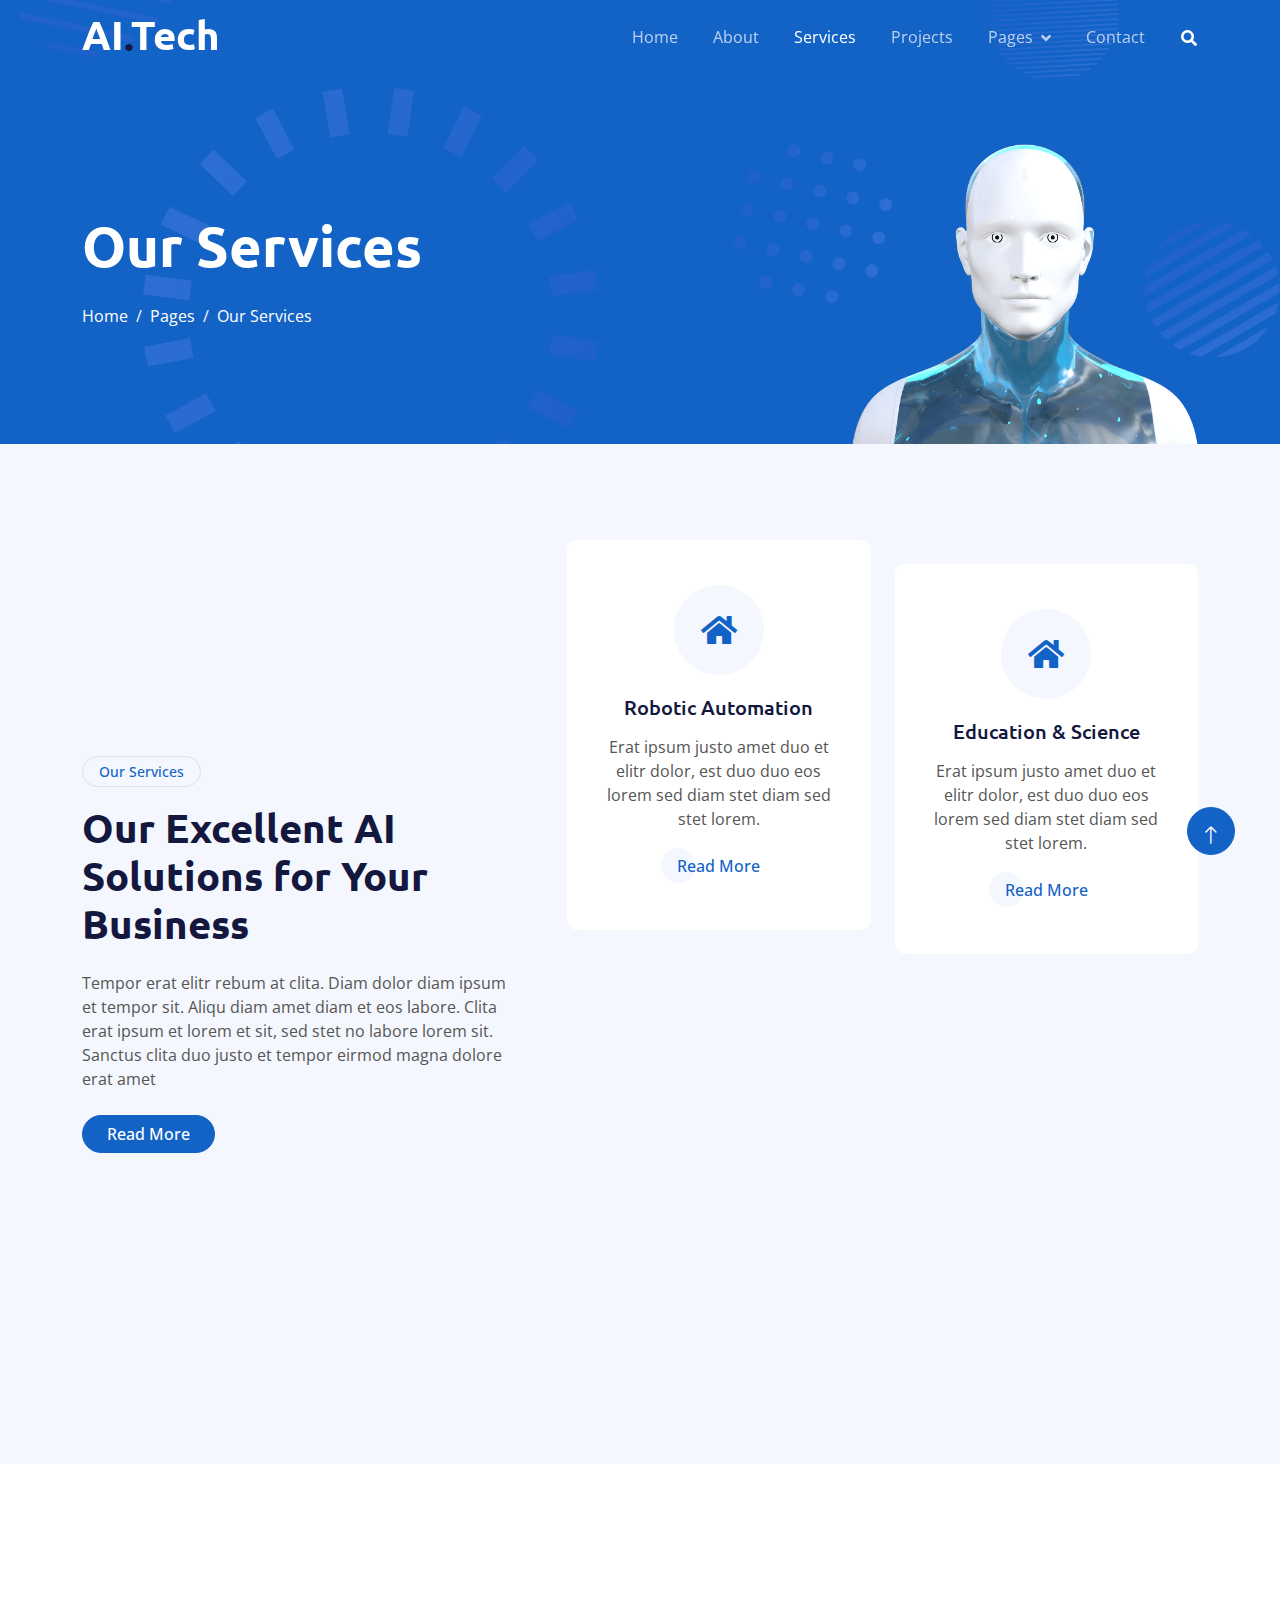
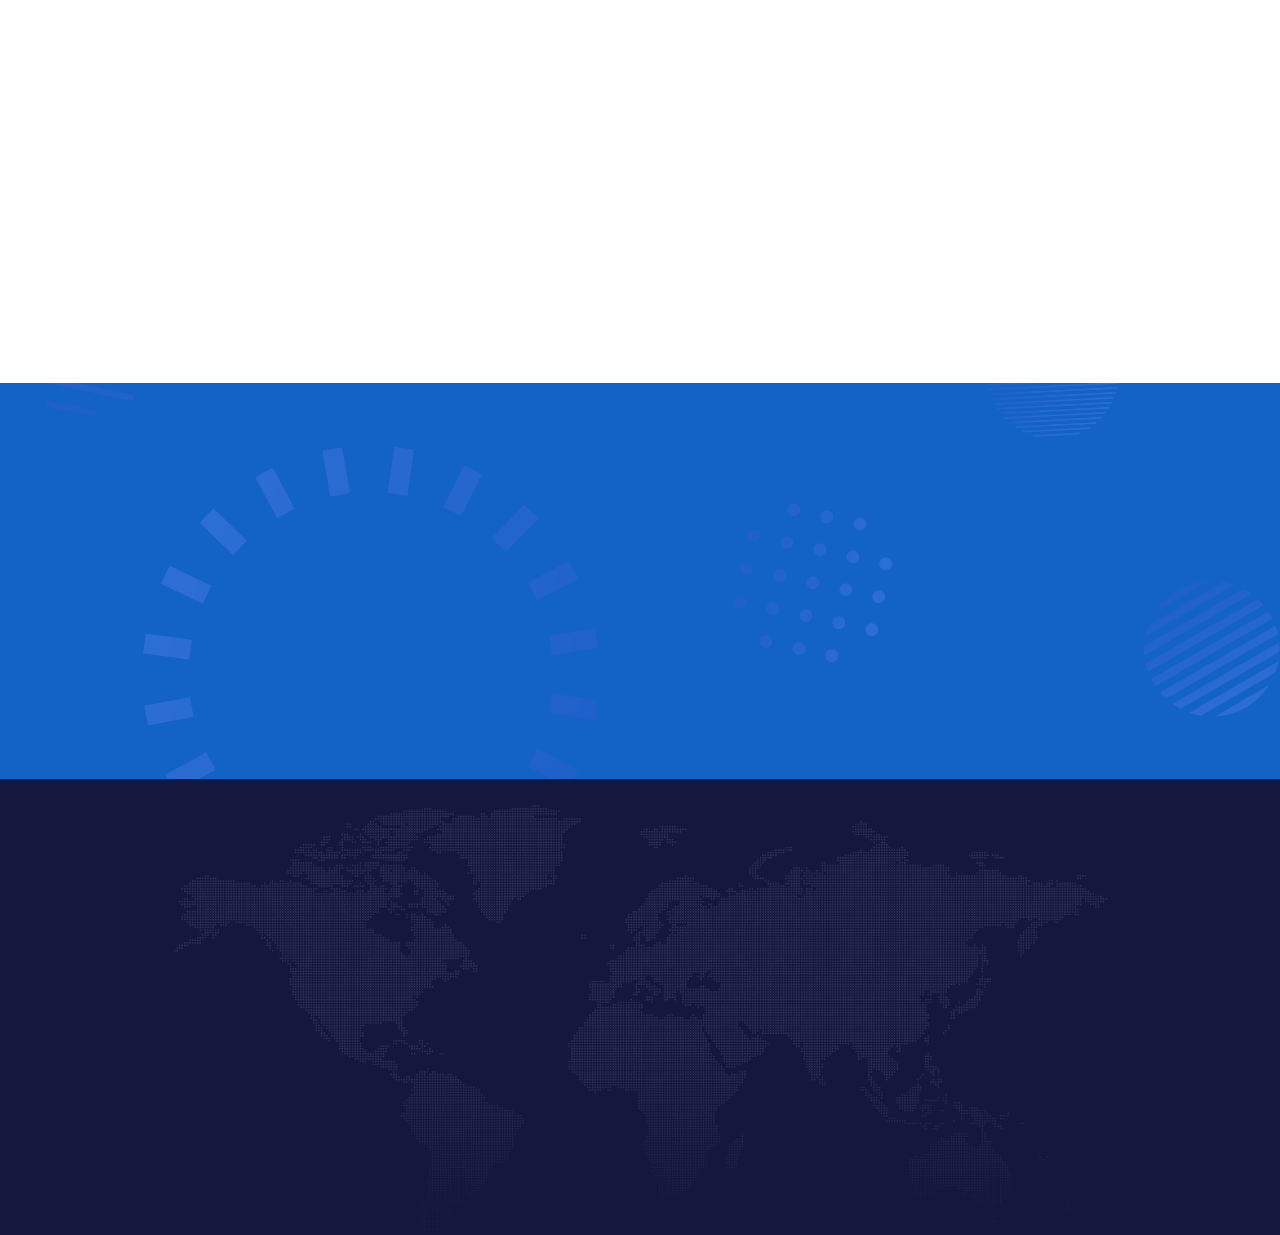
<file: artificial-intelligence-html-template/service.html>
<!DOCTYPE html>
<html lang="en">

<head>
    <meta charset="utf-8">
    <title>AI.Tech - Artificial Intelligence HTML Template</title>
    <meta content="width=device-width, initial-scale=1.0" name="viewport">
    <meta content="" name="keywords">
    <meta content="" name="description">

    <!-- Favicon -->
    <link href="img/favicon.ico" rel="icon">

    <!-- Google Web Fonts -->
    <link rel="preconnect" href="https://fonts.googleapis.com">
    <link rel="preconnect" href="https://fonts.gstatic.com" crossorigin>
    <link href="https://fonts.googleapis.com/css2?family=Open+Sans:wght@400;600&family=Ubuntu:wght@500;700&display=swap"
        rel="stylesheet">

    <!-- Icon Font Stylesheet -->
    <link href="https://cdnjs.cloudflare.com/ajax/libs/font-awesome/5.10.0/css/all.min.css" rel="stylesheet">
    <link href="https://cdn.jsdelivr.net/npm/bootstrap-icons@1.4.1/font/bootstrap-icons.css" rel="stylesheet">

    <!-- Libraries Stylesheet -->
    <link href="lib/animate/animate.min.css" rel="stylesheet">
    <link href="lib/owlcarousel/assets/owl.carousel.min.css" rel="stylesheet">

    <!-- Customized Bootstrap Stylesheet -->
    <link href="css/bootstrap.min.css" rel="stylesheet">

    <!-- Template Stylesheet -->
    <link href="css/style.css" rel="stylesheet">
</head>

<body>
    <!-- Spinner Start -->
    <div id="spinner"
        class="show bg-white position-fixed translate-middle w-100 vh-100 top-50 start-50 d-flex align-items-center justify-content-center">
        <div class="spinner-grow text-primary" style="width: 3rem; height: 3rem;" role="status">
            <span class="sr-only">Loading...</span>
        </div>
    </div>
    <!-- Spinner End -->


    <!-- Navbar Start -->
    <div class="container-fluid sticky-top">
        <div class="container">
            <nav class="navbar navbar-expand-lg navbar-dark p-0">
                <a href="index.html" class="navbar-brand">
                    <h1 class="text-white">AI<span class="text-dark">.</span>Tech</h1>
                </a>
                <button type="button" class="navbar-toggler ms-auto me-0" data-bs-toggle="collapse"
                    data-bs-target="#navbarCollapse">
                    <span class="navbar-toggler-icon"></span>
                </button>
                <div class="collapse navbar-collapse" id="navbarCollapse">
                    <div class="navbar-nav ms-auto">
                        <a href="index.html" class="nav-item nav-link">Home</a>
                        <a href="about.html" class="nav-item nav-link">About</a>
                        <a href="service.html" class="nav-item nav-link active">Services</a>
                        <a href="project.html" class="nav-item nav-link">Projects</a>
                        <div class="nav-item dropdown">
                            <a href="#" class="nav-link dropdown-toggle" data-bs-toggle="dropdown">Pages</a>
                            <div class="dropdown-menu bg-light mt-2">
                                <a href="feature.html" class="dropdown-item">Features</a>
                                <a href="team.html" class="dropdown-item">Our Team</a>
                                <a href="faq.html" class="dropdown-item">FAQs</a>
                                <a href="testimonial.html" class="dropdown-item">Testimonial</a>
                                <a href="404.html" class="dropdown-item">404 Page</a>
                            </div>
                        </div>
                        <a href="contact.html" class="nav-item nav-link">Contact</a>
                    </div>
                    <butaton type="button" class="btn text-white p-0 d-none d-lg-block" data-bs-toggle="modal"
                        data-bs-target="#searchModal"><i class="fa fa-search"></i></butaton>
                </div>
            </nav>
        </div>
    </div>
    <!-- Navbar End -->


    <!-- Hero Start -->
    <div class="container-fluid pt-5 bg-primary hero-header">
        <div class="container pt-5">
            <div class="row g-5 pt-5">
                <div class="col-lg-6 align-self-center text-center text-lg-start mb-lg-5">
                    <h1 class="display-4 text-white mb-4 animated slideInRight">Our Services</h1>
                    <nav aria-label="breadcrumb">
                        <ol class="breadcrumb justify-content-center justify-content-lg-start mb-0">
                            <li class="breadcrumb-item"><a class="text-white" href="#">Home</a></li>
                            <li class="breadcrumb-item"><a class="text-white" href="#">Pages</a></li>
                            <li class="breadcrumb-item text-white active" aria-current="page">Our Services</li>
                        </ol>
                    </nav>
                </div>
                <div class="col-lg-6 align-self-end text-center text-lg-end">
                    <img class="img-fluid" src="img/hero-img.png" alt="" style="max-height: 300px;">
                </div>
            </div>
        </div>
    </div>
    <!-- Hero End -->


    <!-- Full Screen Search Start -->
    <div class="modal fade" id="searchModal" tabindex="-1">
        <div class="modal-dialog modal-fullscreen">
            <div class="modal-content" style="background: rgba(20, 24, 62, 0.7);">
                <div class="modal-header border-0">
                    <button type="button" class="btn btn-square bg-white btn-close" data-bs-dismiss="modal"
                        aria-label="Close"></button>
                </div>
                <div class="modal-body d-flex align-items-center justify-content-center">
                    <div class="input-group" style="max-width: 600px;">
                        <input type="text" class="form-control bg-transparent border-light p-3"
                            placeholder="Type search keyword">
                        <button class="btn btn-light px-4"><i class="bi bi-search"></i></button>
                    </div>
                </div>
            </div>
        </div>
    </div>
    <!-- Full Screen Search End -->


    <!-- Service Start -->
    <div class="container-fluid bg-light py-5">
        <div class="container py-5">
            <div class="row g-5 align-items-center">
                <div class="col-lg-5 wow fadeIn" data-wow-delay="0.1s">
                    <div class="btn btn-sm border rounded-pill text-primary px-3 mb-3">Our Services</div>
                    <h1 class="mb-4">Our Excellent AI Solutions for Your Business</h1>
                    <p class="mb-4">Tempor erat elitr rebum at clita. Diam dolor diam ipsum et tempor sit. Aliqu diam
                        amet diam et eos labore. Clita erat ipsum et lorem et sit, sed stet no labore lorem sit. Sanctus
                        clita duo justo et tempor eirmod magna dolore erat amet</p>
                    <a class="btn btn-primary rounded-pill px-4" href="">Read More</a>
                </div>
                <div class="col-lg-7">
                    <div class="row g-4">
                        <div class="col-md-6">
                            <div class="row g-4">
                                <div class="col-12 wow fadeIn" data-wow-delay="0.1s">
                                    <div class="service-item d-flex flex-column justify-content-center text-center rounded">
                                        <div class="service-icon btn-square">
                                            <i class="fa fa-home fa-2x"></i>
                                        </div>
                                        <h5 class="mb-3">Robotic Automation</h5>
                                        <p>Erat ipsum justo amet duo et elitr dolor, est duo duo eos lorem sed diam stet
                                            diam sed stet lorem.</p>
                                        <a class="btn px-3 mt-auto mx-auto" href="">Read More</a>
                                    </div>
                                </div>
                                <div class="col-12 wow fadeIn" data-wow-delay="0.5s">
                                    <div class="service-item d-flex flex-column justify-content-center text-center rounded">
                                        <div class="service-icon btn-square">
                                            <i class="fa fa-home fa-2x"></i>
                                        </div>
                                        <h5 class="mb-3">Machine learning</h5>
                                        <p>Erat ipsum justo amet duo et elitr dolor, est duo duo eos lorem sed diam stet
                                            diam sed stet lorem.</p>
                                        <a class="btn px-3 mt-auto mx-auto" href="">Read More</a>
                                    </div>
                                </div>
                            </div>
                        </div>
                        <div class="col-md-6 pt-md-4">
                            <div class="row g-4">
                                <div class="col-12 wow fadeIn" data-wow-delay="0.3s">
                                    <div class="service-item d-flex flex-column justify-content-center text-center rounded">
                                        <div class="service-icon btn-square">
                                            <i class="fa fa-home fa-2x"></i>
                                        </div>
                                        <h5 class="mb-3">Education & Science</h5>
                                        <p>Erat ipsum justo amet duo et elitr dolor, est duo duo eos lorem sed diam stet
                                            diam sed stet lorem.</p>
                                        <a class="btn px-3 mt-auto mx-auto" href="">Read More</a>
                                    </div>
                                </div>
                                <div class="col-12 wow fadeIn" data-wow-delay="0.7s">
                                    <div class="service-item d-flex flex-column justify-content-center text-center rounded">
                                        <div class="service-icon btn-square">
                                            <i class="fa fa-home fa-2x"></i>
                                        </div>
                                        <h5 class="mb-3">Predictive Analysis</h5>
                                        <p>Erat ipsum justo amet duo et elitr dolor, est duo duo eos lorem sed diam stet
                                            diam sed stet lorem.</p>
                                        <a class="btn px-3 mt-auto mx-auto" href="">Read More</a>
                                    </div>
                                </div>
                            </div>
                        </div>
                    </div>
                </div>
            </div>
        </div>
    </div>
    <!-- Service End -->


    <!-- Testimonial Start -->
    <div class="container-xxl py-5">
        <div class="container py-5">
            <div class="row g-5">
                <div class="col-lg-5 wow fadeIn" data-wow-delay="0.1s">
                    <div class="btn btn-sm border rounded-pill text-primary px-3 mb-3">Testimonial</div>
                    <h1 class="mb-4">What Say Our Clients!</h1>
                    <p class="mb-4">Tempor erat elitr rebum at clita. Diam dolor diam ipsum et tempor sit. Aliqu diam
                        amet diam et eos labore. Clita erat ipsum et lorem et sit, sed stet no labore lorem sit. Sanctus
                        clita duo justo et tempor eirmod magna dolore erat amet</p>
                    <a class="btn btn-primary rounded-pill px-4" href="">Read More</a>
                </div>
                <div class="col-lg-7 wow fadeIn" data-wow-delay="0.5s">
                    <div class="owl-carousel testimonial-carousel border-start border-primary">
                        <div class="testimonial-item ps-5">
                            <i class="fa fa-quote-left fa-2x text-primary mb-3"></i>
                            <p class="fs-4">Aliqu diam amet diam et eos labore. Clita erat ipsum et lorem et sit, sed stet no labore lorem sit. Sanctus clita duo justo et tempor eirmod magna dolore erat amet</p>
                            <div class="d-flex align-items-center">
                                <img class="img-fluid flex-shrink-0 rounded-circle" src="img/testimonial-1.jpg"
                                    style="width: 60px; height: 60px;">
                                <div class="ps-3">
                                    <h5 class="mb-1">Client Name</h5>
                                    <span>Profession</span>
                                </div>
                            </div>
                        </div>
                        <div class="testimonial-item ps-5">
                            <i class="fa fa-quote-left fa-2x text-primary mb-3"></i>
                            <p class="fs-4">Aliqu diam amet diam et eos labore. Clita erat ipsum et lorem et sit, sed stet no labore lorem sit. Sanctus clita duo justo et tempor eirmod magna dolore erat amet</p>
                            <div class="d-flex align-items-center">
                                <img class="img-fluid flex-shrink-0 rounded-circle" src="img/testimonial-2.jpg"
                                    style="width: 60px; height: 60px;">
                                <div class="ps-3">
                                    <h5 class="mb-1">Client Name</h5>
                                    <span>Profession</span>
                                </div>
                            </div>
                        </div>
                        <div class="testimonial-item ps-5">
                            <i class="fa fa-quote-left fa-2x text-primary mb-3"></i>
                            <p class="fs-4">Aliqu diam amet diam et eos labore. Clita erat ipsum et lorem et sit, sed stet no labore lorem sit. Sanctus clita duo justo et tempor eirmod magna dolore erat amet</p>
                            <div class="d-flex align-items-center">
                                <img class="img-fluid flex-shrink-0 rounded-circle" src="img/testimonial-3.jpg"
                                    style="width: 60px; height: 60px;">
                                <div class="ps-3">
                                    <h5 class="mb-1">Client Name</h5>
                                    <span>Profession</span>
                                </div>
                            </div>
                        </div>
                    </div>
                </div>
            </div>
        </div>
    </div>
    <!-- Testimonial End -->


    <!-- Newsletter Start -->
    <div class="container-fluid bg-primary newsletter py-5">
        <div class="container">
            <div class="row g-5 align-items-center">
                <div class="col-md-5 ps-lg-0 pt-5 pt-md-0 text-start wow fadeIn" data-wow-delay="0.3s">
                    <img class="img-fluid" src="img/newsletter.png" alt="">
                </div>
                <div class="col-md-7 py-5 newsletter-text wow fadeIn" data-wow-delay="0.5s">
                    <div class="btn btn-sm border rounded-pill text-white px-3 mb-3">Newsletter</div>
                    <h1 class="text-white mb-4">Let's subscribe the newsletter</h1>
                    <div class="position-relative w-100 mt-3 mb-2">
                        <input class="form-control border-0 rounded-pill w-100 ps-4 pe-5" type="text"
                            placeholder="Enter Your Email" style="height: 48px;">
                        <button type="button" class="btn shadow-none position-absolute top-0 end-0 mt-1 me-2"><i
                                class="fa fa-paper-plane text-primary fs-4"></i></button>
                    </div>
                    <small class="text-white-50">Diam sed sed dolor stet amet eirmod</small>
                </div>
            </div>
        </div>
    </div>
    <!-- Newsletter End -->


    <!-- Footer Start -->
    <div class="container-fluid bg-dark text-white-50 footer pt-5">
        <div class="container py-5">
            <div class="row g-5">
                <div class="col-md-6 col-lg-3 wow fadeIn" data-wow-delay="0.1s">
                    <a href="index.html" class="d-inline-block mb-3">
                        <h1 class="text-white">AI<span class="text-primary">.</span>Tech</h1>
                    </a>
                    <p class="mb-0">Tempor erat elitr rebum at clita. Diam dolor diam ipsum et tempor sit. Aliqu diam
                        amet diam et eos labore. Clita erat ipsum et lorem et sit, sed stet no labore lorem sit. Sanctus
                        clita duo justo et tempor</p>
                </div>
                <div class="col-md-6 col-lg-3 wow fadeIn" data-wow-delay="0.3s">
                    <h5 class="text-white mb-4">Get In Touch</h5>
                    <p><i class="fa fa-map-marker-alt me-3"></i>123 Street, New York, USA</p>
                    <p><i class="fa fa-phone-alt me-3"></i>+012 345 67890</p>
                    <p><i class="fa fa-envelope me-3"></i>info@example.com</p>
                    <div class="d-flex pt-2">
                        <a class="btn btn-outline-light btn-social" href=""><i class="fab fa-twitter"></i></a>
                        <a class="btn btn-outline-light btn-social" href=""><i class="fab fa-facebook-f"></i></a>
                        <a class="btn btn-outline-light btn-social" href=""><i class="fab fa-youtube"></i></a>
                        <a class="btn btn-outline-light btn-social" href=""><i class="fab fa-instagram"></i></a>
                        <a class="btn btn-outline-light btn-social" href=""><i class="fab fa-linkedin-in"></i></a>
                    </div>
                </div>
                <div class="col-md-6 col-lg-3 wow fadeIn" data-wow-delay="0.5s">
                    <h5 class="text-white mb-4">Popular Link</h5>
                    <a class="btn btn-link" href="">About Us</a>
                    <a class="btn btn-link" href="">Contact Us</a>
                    <a class="btn btn-link" href="">Privacy Policy</a>
                    <a class="btn btn-link" href="">Terms & Condition</a>
                    <a class="btn btn-link" href="">Career</a>
                </div>
                <div class="col-md-6 col-lg-3 wow fadeIn" data-wow-delay="0.7s">
                    <h5 class="text-white mb-4">Our Services</h5>
                    <a class="btn btn-link" href="">Robotic Automation</a>
                    <a class="btn btn-link" href="">Machine learning</a>
                    <a class="btn btn-link" href="">Predictive Analysis</a>
                    <a class="btn btn-link" href="">Data Science</a>
                    <a class="btn btn-link" href="">Robot Technology</a>
                </div>
            </div>
        </div>
        <div class="container wow fadeIn" data-wow-delay="0.1s">
            <div class="copyright">
                <div class="row">
                    <div class="col-md-6 text-center text-md-start mb-3 mb-md-0">
                        &copy; <a class="border-bottom" href="#">Your Site Name</a>, All Right Reserved.

                        <!--/*** This template is free as long as you keep the footer author’s credit link/attribution link/backlink. If you'd like to use the template without the footer author’s credit link/attribution link/backlink, you can purchase the Credit Removal License from "https://htmlcodex.com/credit-removal". Thank you for your support. ***/-->
                        Designed By <a class="border-bottom" href="https://htmlcodex.com">HTML Codex</a>
                    </div>
                    <div class="col-md-6 text-center text-md-end">
                        <div class="footer-menu">
                            <a href="">Home</a>
                            <a href="">Cookies</a>
                            <a href="">Help</a>
                            <a href="">FAQs</a>
                        </div>
                    </div>
                </div>
            </div>
        </div>
    </div>
    <!-- Footer End -->


    <!-- Back to Top -->
    <a href="#" class="btn btn-lg btn-primary btn-lg-square back-to-top pt-2"><i class="bi bi-arrow-up"></i></a>


    <!-- JavaScript Libraries -->
    <script src="https://ajax.googleapis.com/ajax/libs/jquery/3.6.1/jquery.min.js"></script>
    <script src="https://cdn.jsdelivr.net/npm/bootstrap@5.0.0/dist/js/bootstrap.bundle.min.js"></script>
    <script src="lib/wow/wow.min.js"></script>
    <script src="lib/easing/easing.min.js"></script>
    <script src="lib/waypoints/waypoints.min.js"></script>
    <script src="lib/counterup/counterup.min.js"></script>
    <script src="lib/owlcarousel/owl.carousel.min.js"></script>

    <!-- Template Javascript -->
    <script src="js/main.js"></script>
</body>

</html>
</file>
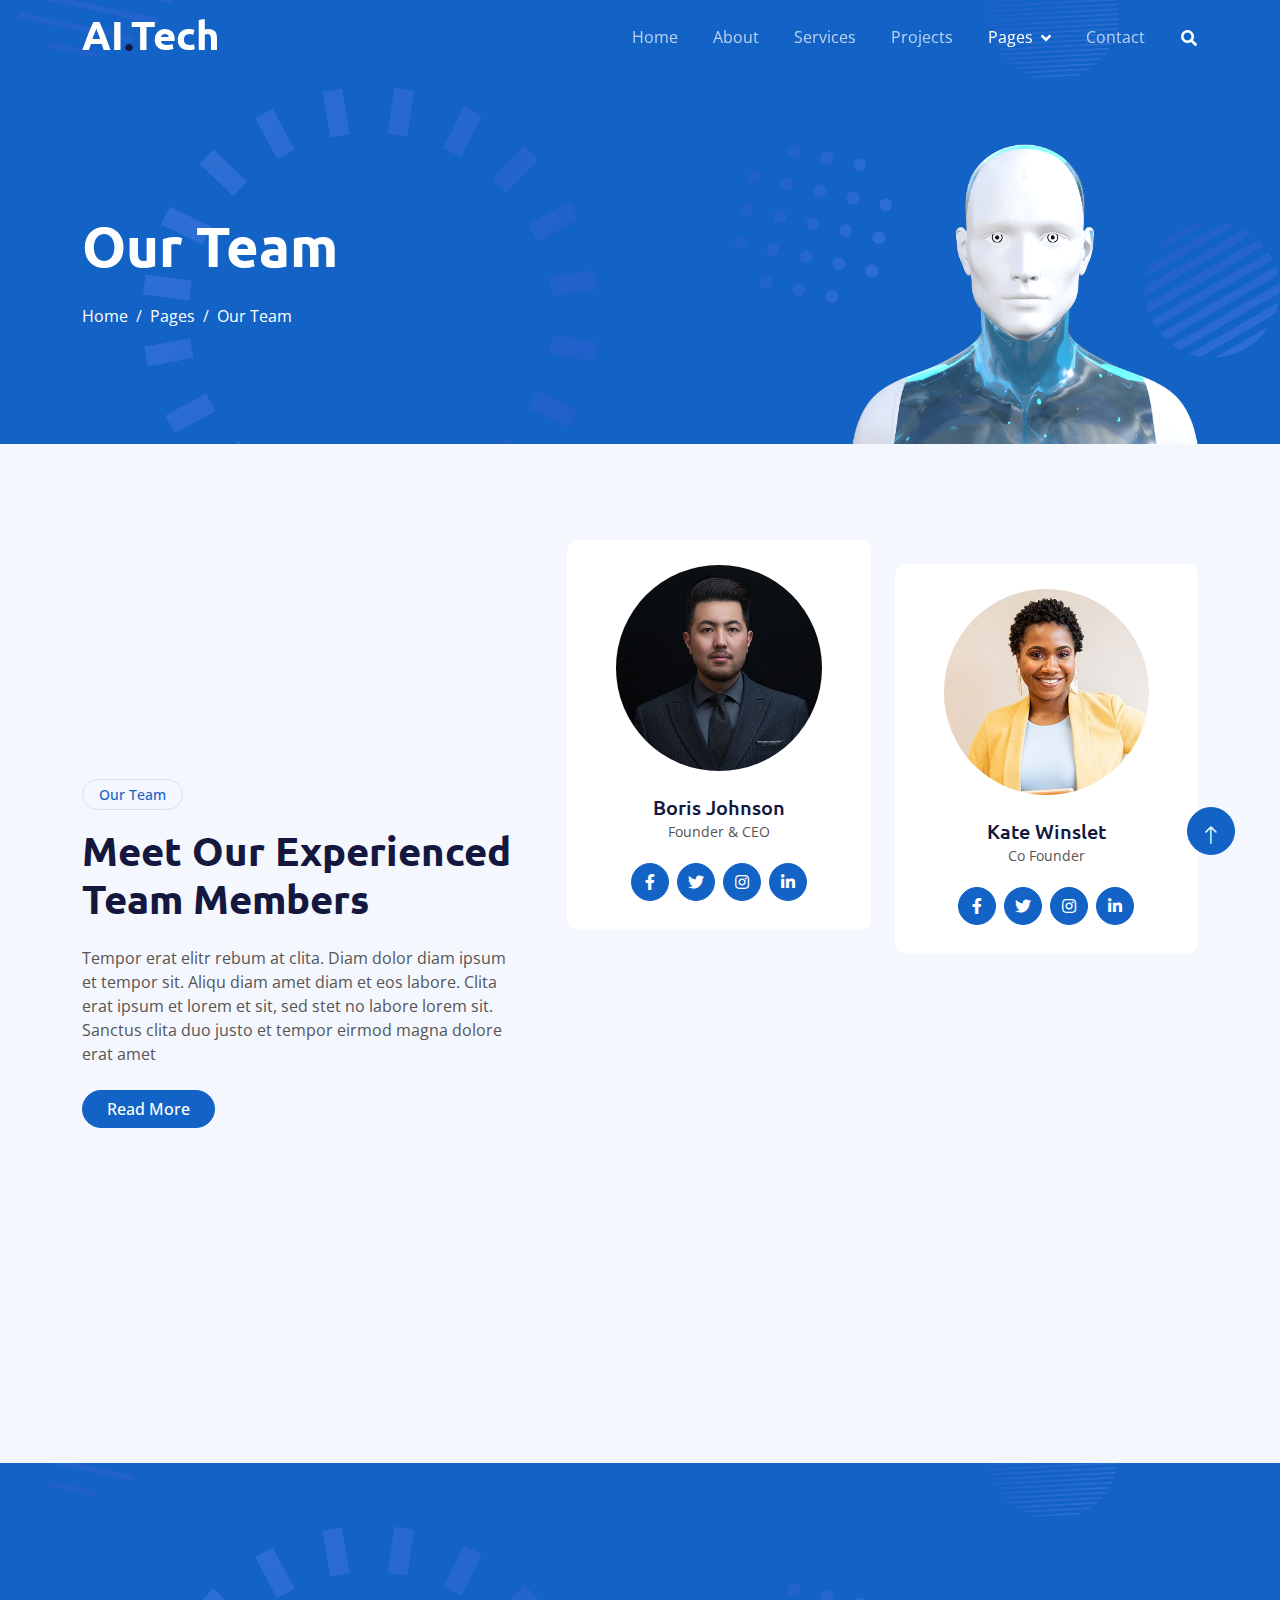
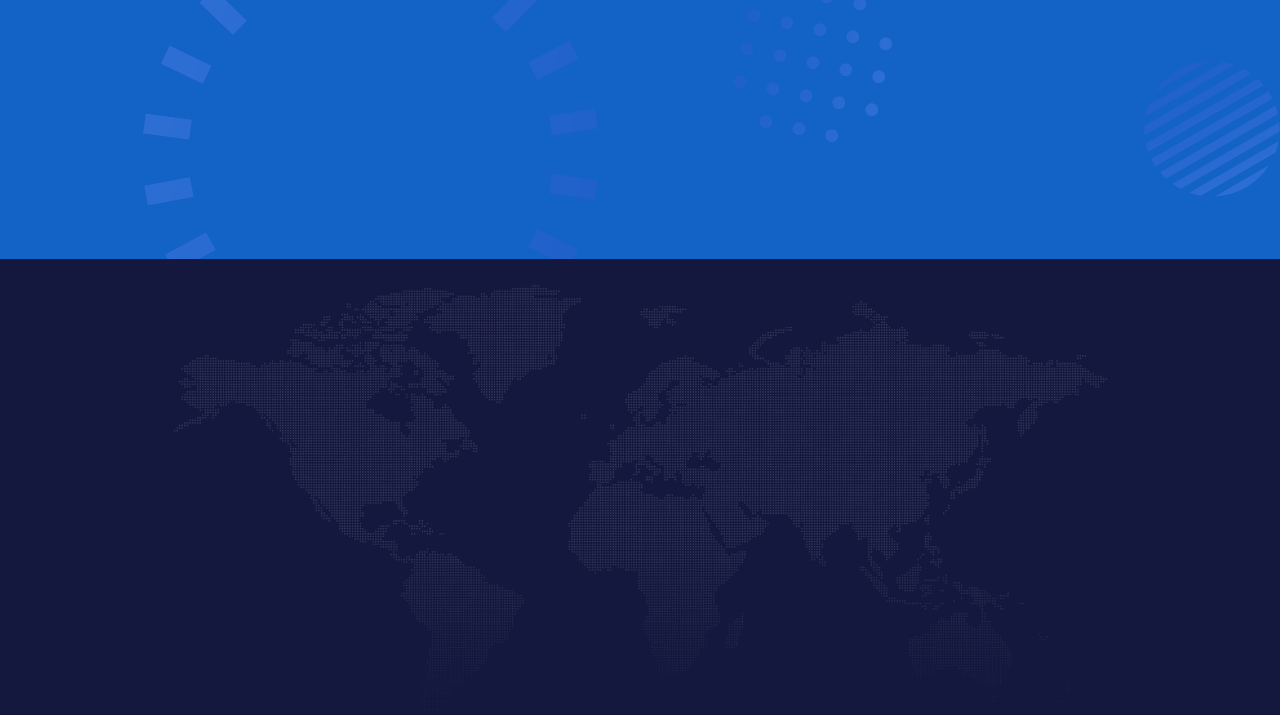
<file: artificial-intelligence-html-template/team.html>
<!DOCTYPE html>
<html lang="en">

<head>
    <meta charset="utf-8">
    <title>AI.Tech - Artificial Intelligence HTML Template</title>
    <meta content="width=device-width, initial-scale=1.0" name="viewport">
    <meta content="" name="keywords">
    <meta content="" name="description">

    <!-- Favicon -->
    <link href="img/favicon.ico" rel="icon">

    <!-- Google Web Fonts -->
    <link rel="preconnect" href="https://fonts.googleapis.com">
    <link rel="preconnect" href="https://fonts.gstatic.com" crossorigin>
    <link href="https://fonts.googleapis.com/css2?family=Open+Sans:wght@400;600&family=Ubuntu:wght@500;700&display=swap"
        rel="stylesheet">

    <!-- Icon Font Stylesheet -->
    <link href="https://cdnjs.cloudflare.com/ajax/libs/font-awesome/5.10.0/css/all.min.css" rel="stylesheet">
    <link href="https://cdn.jsdelivr.net/npm/bootstrap-icons@1.4.1/font/bootstrap-icons.css" rel="stylesheet">

    <!-- Libraries Stylesheet -->
    <link href="lib/animate/animate.min.css" rel="stylesheet">
    <link href="lib/owlcarousel/assets/owl.carousel.min.css" rel="stylesheet">

    <!-- Customized Bootstrap Stylesheet -->
    <link href="css/bootstrap.min.css" rel="stylesheet">

    <!-- Template Stylesheet -->
    <link href="css/style.css" rel="stylesheet">
</head>

<body>
    <!-- Spinner Start -->
    <div id="spinner"
        class="show bg-white position-fixed translate-middle w-100 vh-100 top-50 start-50 d-flex align-items-center justify-content-center">
        <div class="spinner-grow text-primary" style="width: 3rem; height: 3rem;" role="status">
            <span class="sr-only">Loading...</span>
        </div>
    </div>
    <!-- Spinner End -->


    <!-- Navbar Start -->
    <div class="container-fluid sticky-top">
        <div class="container">
            <nav class="navbar navbar-expand-lg navbar-dark p-0">
                <a href="index.html" class="navbar-brand">
                    <h1 class="text-white">AI<span class="text-dark">.</span>Tech</h1>
                </a>
                <button type="button" class="navbar-toggler ms-auto me-0" data-bs-toggle="collapse"
                    data-bs-target="#navbarCollapse">
                    <span class="navbar-toggler-icon"></span>
                </button>
                <div class="collapse navbar-collapse" id="navbarCollapse">
                    <div class="navbar-nav ms-auto">
                        <a href="index.html" class="nav-item nav-link">Home</a>
                        <a href="about.html" class="nav-item nav-link">About</a>
                        <a href="service.html" class="nav-item nav-link">Services</a>
                        <a href="project.html" class="nav-item nav-link">Projects</a>
                        <div class="nav-item dropdown">
                            <a href="#" class="nav-link dropdown-toggle active" data-bs-toggle="dropdown">Pages</a>
                            <div class="dropdown-menu bg-light mt-2">
                                <a href="feature.html" class="dropdown-item">Features</a>
                                <a href="team.html" class="dropdown-item active">Our Team</a>
                                <a href="faq.html" class="dropdown-item">FAQs</a>
                                <a href="testimonial.html" class="dropdown-item">Testimonial</a>
                                <a href="404.html" class="dropdown-item">404 Page</a>
                            </div>
                        </div>
                        <a href="contact.html" class="nav-item nav-link">Contact</a>
                    </div>
                    <butaton type="button" class="btn text-white p-0 d-none d-lg-block" data-bs-toggle="modal"
                        data-bs-target="#searchModal"><i class="fa fa-search"></i></butaton>
                </div>
            </nav>
        </div>
    </div>
    <!-- Navbar End -->


    <!-- Hero Start -->
    <div class="container-fluid pt-5 bg-primary hero-header">
        <div class="container pt-5">
            <div class="row g-5 pt-5">
                <div class="col-lg-6 align-self-center text-center text-lg-start mb-lg-5">
                    <h1 class="display-4 text-white mb-4 animated slideInRight">Our Team</h1>
                    <nav aria-label="breadcrumb">
                        <ol class="breadcrumb justify-content-center justify-content-lg-start mb-0">
                            <li class="breadcrumb-item"><a class="text-white" href="#">Home</a></li>
                            <li class="breadcrumb-item"><a class="text-white" href="#">Pages</a></li>
                            <li class="breadcrumb-item text-white active" aria-current="page">Our Team</li>
                        </ol>
                    </nav>
                </div>
                <div class="col-lg-6 align-self-end text-center text-lg-end">
                    <img class="img-fluid" src="img/hero-img.png" alt="" style="max-height: 300px;">
                </div>
            </div>
        </div>
    </div>
    <!-- Hero End -->


    <!-- Full Screen Search Start -->
    <div class="modal fade" id="searchModal" tabindex="-1">
        <div class="modal-dialog modal-fullscreen">
            <div class="modal-content" style="background: rgba(20, 24, 62, 0.7);">
                <div class="modal-header border-0">
                    <button type="button" class="btn btn-square bg-white btn-close" data-bs-dismiss="modal"
                        aria-label="Close"></button>
                </div>
                <div class="modal-body d-flex align-items-center justify-content-center">
                    <div class="input-group" style="max-width: 600px;">
                        <input type="text" class="form-control bg-transparent border-light p-3"
                            placeholder="Type search keyword">
                        <button class="btn btn-light px-4"><i class="bi bi-search"></i></button>
                    </div>
                </div>
            </div>
        </div>
    </div>
    <!-- Full Screen Search End -->


    <!-- Team Start -->
    <div class="container-fluid bg-light py-5">
        <div class="container py-5">
            <div class="row g-5 align-items-center">
                <div class="col-lg-5 wow fadeIn" data-wow-delay="0.1s">
                    <div class="btn btn-sm border rounded-pill text-primary px-3 mb-3">Our Team</div>
                    <h1 class="mb-4">Meet Our Experienced Team Members</h1>
                    <p class="mb-4">Tempor erat elitr rebum at clita. Diam dolor diam ipsum et tempor sit. Aliqu diam
                        amet diam et eos labore. Clita erat ipsum et lorem et sit, sed stet no labore lorem sit. Sanctus
                        clita duo justo et tempor eirmod magna dolore erat amet</p>
                    <a class="btn btn-primary rounded-pill px-4" href="">Read More</a>
                </div>
                <div class="col-lg-7">
                    <div class="row g-4">
                        <div class="col-md-6">
                            <div class="row g-4">
                                <div class="col-12 wow fadeIn" data-wow-delay="0.1s">
                                    <div class="team-item bg-white text-center rounded p-4 pt-0">
                                        <img class="img-fluid rounded-circle p-4" src="img/team-1.jpg" alt="">
                                        <h5 class="mb-0">Boris Johnson</h5>
                                        <small>Founder & CEO</small>
                                        <div class="d-flex justify-content-center mt-3">
                                            <a class="btn btn-square btn-primary m-1" href=""><i
                                                    class="fab fa-facebook-f"></i></a>
                                            <a class="btn btn-square btn-primary m-1" href=""><i
                                                    class="fab fa-twitter"></i></a>
                                            <a class="btn btn-square btn-primary m-1" href=""><i
                                                    class="fab fa-instagram"></i></a>
                                            <a class="btn btn-square btn-primary m-1" href=""><i
                                                    class="fab fa-linkedin-in"></i></a>
                                        </div>
                                    </div>
                                </div>
                                <div class="col-12 wow fadeIn" data-wow-delay="0.5s">
                                    <div class="team-item bg-white text-center rounded p-4 pt-0">
                                        <img class="img-fluid rounded-circle p-4" src="img/team-2.jpg" alt="">
                                        <h5 class="mb-0">Adam Crew</h5>
                                        <small>Executive Manager</small>
                                        <div class="d-flex justify-content-center mt-3">
                                            <a class="btn btn-square btn-primary m-1" href=""><i
                                                    class="fab fa-facebook-f"></i></a>
                                            <a class="btn btn-square btn-primary m-1" href=""><i
                                                    class="fab fa-twitter"></i></a>
                                            <a class="btn btn-square btn-primary m-1" href=""><i
                                                    class="fab fa-instagram"></i></a>
                                            <a class="btn btn-square btn-primary m-1" href=""><i
                                                    class="fab fa-linkedin-in"></i></a>
                                        </div>
                                    </div>
                                </div>
                            </div>
                        </div>
                        <div class="col-md-6 pt-md-4">
                            <div class="row g-4">
                                <div class="col-12 wow fadeIn" data-wow-delay="0.3s">
                                    <div class="team-item bg-white text-center rounded p-4 pt-0">
                                        <img class="img-fluid rounded-circle p-4" src="img/team-3.jpg" alt="">
                                        <h5 class="mb-0">Kate Winslet</h5>
                                        <small>Co Founder</small>
                                        <div class="d-flex justify-content-center mt-3">
                                            <a class="btn btn-square btn-primary m-1" href=""><i
                                                    class="fab fa-facebook-f"></i></a>
                                            <a class="btn btn-square btn-primary m-1" href=""><i
                                                    class="fab fa-twitter"></i></a>
                                            <a class="btn btn-square btn-primary m-1" href=""><i
                                                    class="fab fa-instagram"></i></a>
                                            <a class="btn btn-square btn-primary m-1" href=""><i
                                                    class="fab fa-linkedin-in"></i></a>
                                        </div>
                                    </div>
                                </div>
                                <div class="col-12 wow fadeIn" data-wow-delay="0.7s">
                                    <div class="team-item bg-white text-center rounded p-4 pt-0">
                                        <img class="img-fluid rounded-circle p-4" src="img/team-4.jpg" alt="">
                                        <h5 class="mb-0">Cody Gardner</h5>
                                        <small>Project Manager</small>
                                        <div class="d-flex justify-content-center mt-3">
                                            <a class="btn btn-square btn-primary m-1" href=""><i
                                                    class="fab fa-facebook-f"></i></a>
                                            <a class="btn btn-square btn-primary m-1" href=""><i
                                                    class="fab fa-twitter"></i></a>
                                            <a class="btn btn-square btn-primary m-1" href=""><i
                                                    class="fab fa-instagram"></i></a>
                                            <a class="btn btn-square btn-primary m-1" href=""><i
                                                    class="fab fa-linkedin-in"></i></a>
                                        </div>
                                    </div>
                                </div>
                            </div>
                        </div>
                    </div>
                </div>
            </div>
        </div>
    </div>
    <!-- Team End -->


    <!-- Newsletter Start -->
    <div class="container-fluid bg-primary newsletter py-5">
        <div class="container">
            <div class="row g-5 align-items-center">
                <div class="col-md-5 ps-lg-0 pt-5 pt-md-0 text-start wow fadeIn" data-wow-delay="0.3s">
                    <img class="img-fluid" src="img/newsletter.png" alt="">
                </div>
                <div class="col-md-7 py-5 newsletter-text wow fadeIn" data-wow-delay="0.5s">
                    <div class="btn btn-sm border rounded-pill text-white px-3 mb-3">Newsletter</div>
                    <h1 class="text-white mb-4">Let's subscribe the newsletter</h1>
                    <div class="position-relative w-100 mt-3 mb-2">
                        <input class="form-control border-0 rounded-pill w-100 ps-4 pe-5" type="text"
                            placeholder="Enter Your Email" style="height: 48px;">
                        <button type="button" class="btn shadow-none position-absolute top-0 end-0 mt-1 me-2"><i
                                class="fa fa-paper-plane text-primary fs-4"></i></button>
                    </div>
                    <small class="text-white-50">Diam sed sed dolor stet amet eirmod</small>
                </div>
            </div>
        </div>
    </div>
    <!-- Newsletter End -->


    <!-- Footer Start -->
    <div class="container-fluid bg-dark text-white-50 footer pt-5">
        <div class="container py-5">
            <div class="row g-5">
                <div class="col-md-6 col-lg-3 wow fadeIn" data-wow-delay="0.1s">
                    <a href="index.html" class="d-inline-block mb-3">
                        <h1 class="text-white">AI<span class="text-primary">.</span>Tech</h1>
                    </a>
                    <p class="mb-0">Tempor erat elitr rebum at clita. Diam dolor diam ipsum et tempor sit. Aliqu diam
                        amet diam et eos labore. Clita erat ipsum et lorem et sit, sed stet no labore lorem sit. Sanctus
                        clita duo justo et tempor</p>
                </div>
                <div class="col-md-6 col-lg-3 wow fadeIn" data-wow-delay="0.3s">
                    <h5 class="text-white mb-4">Get In Touch</h5>
                    <p><i class="fa fa-map-marker-alt me-3"></i>123 Street, New York, USA</p>
                    <p><i class="fa fa-phone-alt me-3"></i>+012 345 67890</p>
                    <p><i class="fa fa-envelope me-3"></i>info@example.com</p>
                    <div class="d-flex pt-2">
                        <a class="btn btn-outline-light btn-social" href=""><i class="fab fa-twitter"></i></a>
                        <a class="btn btn-outline-light btn-social" href=""><i class="fab fa-facebook-f"></i></a>
                        <a class="btn btn-outline-light btn-social" href=""><i class="fab fa-youtube"></i></a>
                        <a class="btn btn-outline-light btn-social" href=""><i class="fab fa-instagram"></i></a>
                        <a class="btn btn-outline-light btn-social" href=""><i class="fab fa-linkedin-in"></i></a>
                    </div>
                </div>
                <div class="col-md-6 col-lg-3 wow fadeIn" data-wow-delay="0.5s">
                    <h5 class="text-white mb-4">Popular Link</h5>
                    <a class="btn btn-link" href="">About Us</a>
                    <a class="btn btn-link" href="">Contact Us</a>
                    <a class="btn btn-link" href="">Privacy Policy</a>
                    <a class="btn btn-link" href="">Terms & Condition</a>
                    <a class="btn btn-link" href="">Career</a>
                </div>
                <div class="col-md-6 col-lg-3 wow fadeIn" data-wow-delay="0.7s">
                    <h5 class="text-white mb-4">Our Services</h5>
                    <a class="btn btn-link" href="">Robotic Automation</a>
                    <a class="btn btn-link" href="">Machine learning</a>
                    <a class="btn btn-link" href="">Predictive Analysis</a>
                    <a class="btn btn-link" href="">Data Science</a>
                    <a class="btn btn-link" href="">Robot Technology</a>
                </div>
            </div>
        </div>
        <div class="container wow fadeIn" data-wow-delay="0.1s">
            <div class="copyright">
                <div class="row">
                    <div class="col-md-6 text-center text-md-start mb-3 mb-md-0">
                        &copy; <a class="border-bottom" href="#">Your Site Name</a>, All Right Reserved.

                        <!--/*** This template is free as long as you keep the footer author’s credit link/attribution link/backlink. If you'd like to use the template without the footer author’s credit link/attribution link/backlink, you can purchase the Credit Removal License from "https://htmlcodex.com/credit-removal". Thank you for your support. ***/-->
                        Designed By <a class="border-bottom" href="https://htmlcodex.com">HTML Codex</a>
                    </div>
                    <div class="col-md-6 text-center text-md-end">
                        <div class="footer-menu">
                            <a href="">Home</a>
                            <a href="">Cookies</a>
                            <a href="">Help</a>
                            <a href="">FAQs</a>
                        </div>
                    </div>
                </div>
            </div>
        </div>
    </div>
    <!-- Footer End -->


    <!-- Back to Top -->
    <a href="#" class="btn btn-lg btn-primary btn-lg-square back-to-top pt-2"><i class="bi bi-arrow-up"></i></a>


    <!-- JavaScript Libraries -->
    <script src="https://ajax.googleapis.com/ajax/libs/jquery/3.6.1/jquery.min.js"></script>
    <script src="https://cdn.jsdelivr.net/npm/bootstrap@5.0.0/dist/js/bootstrap.bundle.min.js"></script>
    <script src="lib/wow/wow.min.js"></script>
    <script src="lib/easing/easing.min.js"></script>
    <script src="lib/waypoints/waypoints.min.js"></script>
    <script src="lib/counterup/counterup.min.js"></script>
    <script src="lib/owlcarousel/owl.carousel.min.js"></script>

    <!-- Template Javascript -->
    <script src="js/main.js"></script>
</body>

</html>
</file>
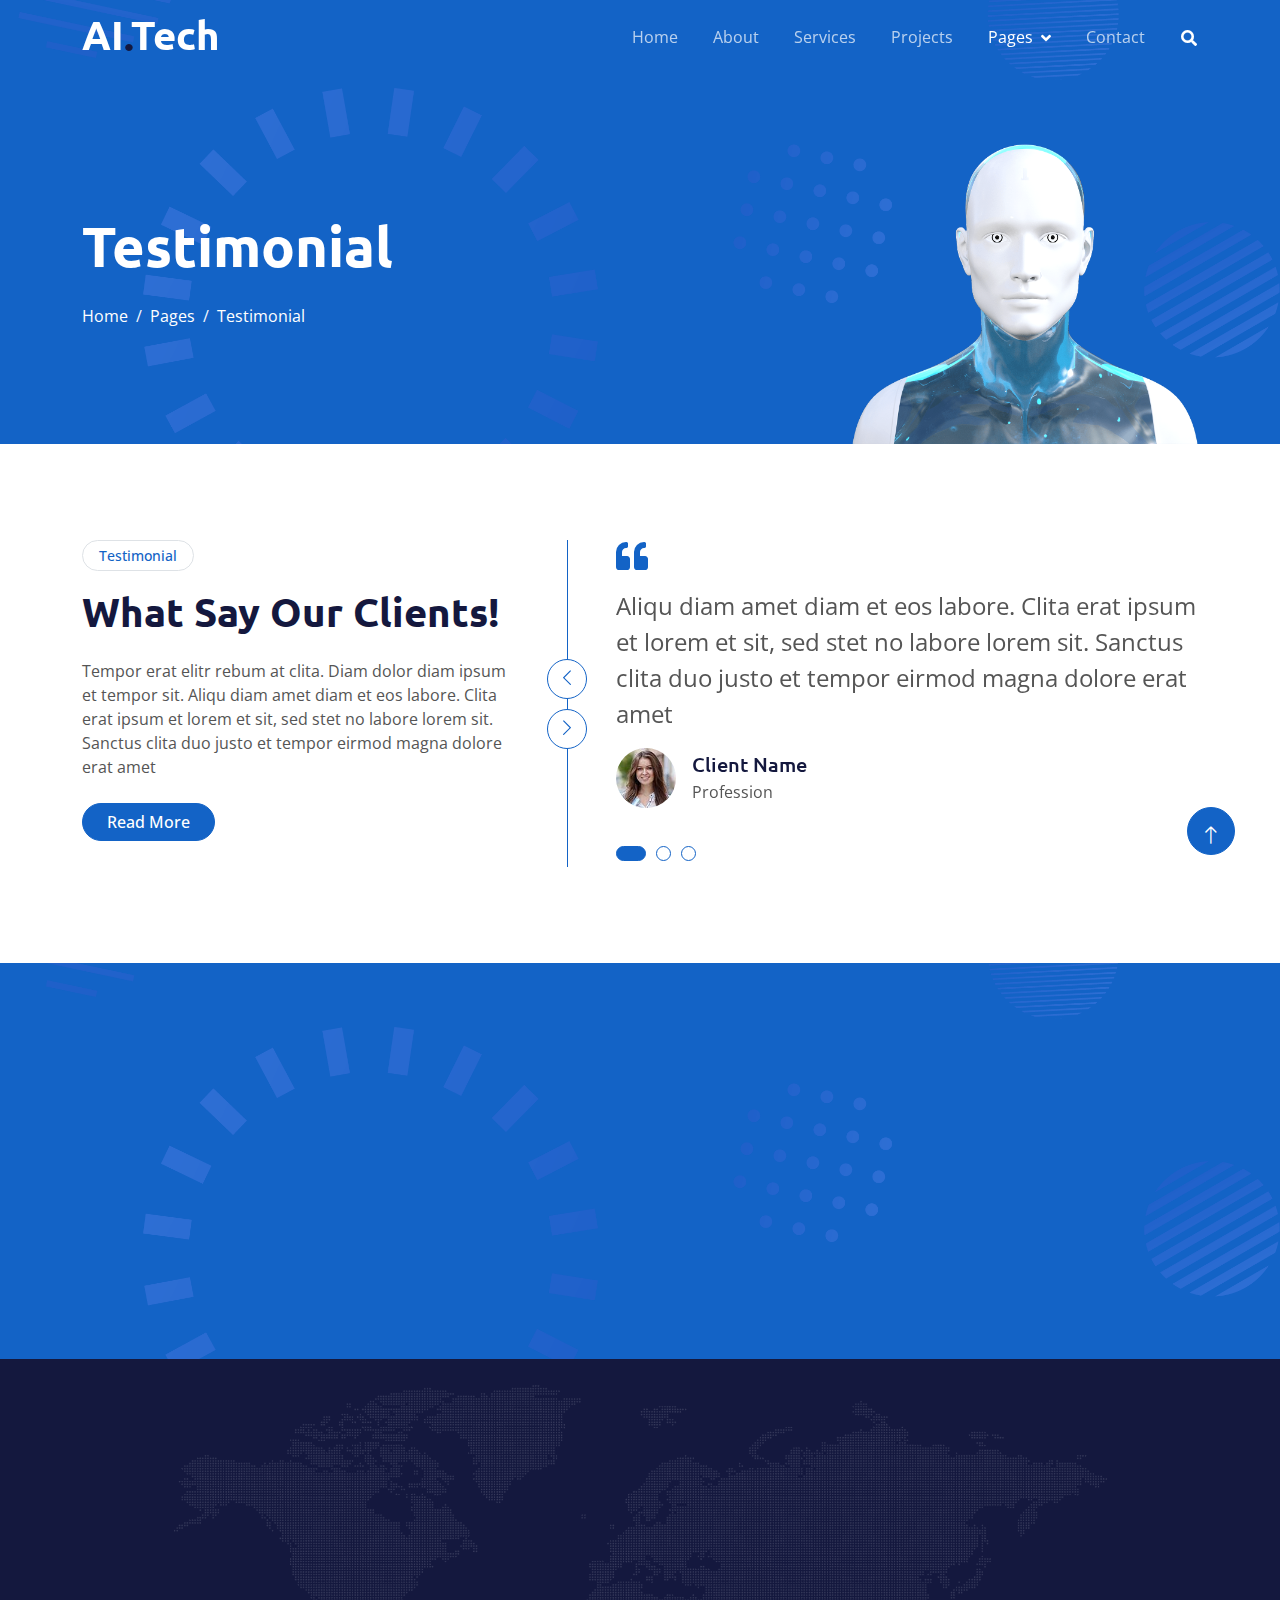
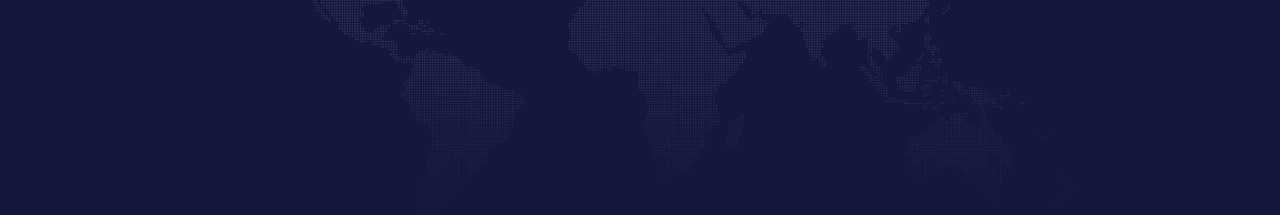
<file: artificial-intelligence-html-template/testimonial.html>
<!DOCTYPE html>
<html lang="en">

<head>
    <meta charset="utf-8">
    <title>AI.Tech - Artificial Intelligence HTML Template</title>
    <meta content="width=device-width, initial-scale=1.0" name="viewport">
    <meta content="" name="keywords">
    <meta content="" name="description">

    <!-- Favicon -->
    <link href="img/favicon.ico" rel="icon">

    <!-- Google Web Fonts -->
    <link rel="preconnect" href="https://fonts.googleapis.com">
    <link rel="preconnect" href="https://fonts.gstatic.com" crossorigin>
    <link href="https://fonts.googleapis.com/css2?family=Open+Sans:wght@400;600&family=Ubuntu:wght@500;700&display=swap"
        rel="stylesheet">

    <!-- Icon Font Stylesheet -->
    <link href="https://cdnjs.cloudflare.com/ajax/libs/font-awesome/5.10.0/css/all.min.css" rel="stylesheet">
    <link href="https://cdn.jsdelivr.net/npm/bootstrap-icons@1.4.1/font/bootstrap-icons.css" rel="stylesheet">

    <!-- Libraries Stylesheet -->
    <link href="lib/animate/animate.min.css" rel="stylesheet">
    <link href="lib/owlcarousel/assets/owl.carousel.min.css" rel="stylesheet">

    <!-- Customized Bootstrap Stylesheet -->
    <link href="css/bootstrap.min.css" rel="stylesheet">

    <!-- Template Stylesheet -->
    <link href="css/style.css" rel="stylesheet">
</head>

<body>
    <!-- Spinner Start -->
    <div id="spinner"
        class="show bg-white position-fixed translate-middle w-100 vh-100 top-50 start-50 d-flex align-items-center justify-content-center">
        <div class="spinner-grow text-primary" style="width: 3rem; height: 3rem;" role="status">
            <span class="sr-only">Loading...</span>
        </div>
    </div>
    <!-- Spinner End -->


    <!-- Navbar Start -->
    <div class="container-fluid sticky-top">
        <div class="container">
            <nav class="navbar navbar-expand-lg navbar-dark p-0">
                <a href="index.html" class="navbar-brand">
                    <h1 class="text-white">AI<span class="text-dark">.</span>Tech</h1>
                </a>
                <button type="button" class="navbar-toggler ms-auto me-0" data-bs-toggle="collapse"
                    data-bs-target="#navbarCollapse">
                    <span class="navbar-toggler-icon"></span>
                </button>
                <div class="collapse navbar-collapse" id="navbarCollapse">
                    <div class="navbar-nav ms-auto">
                        <a href="index.html" class="nav-item nav-link">Home</a>
                        <a href="about.html" class="nav-item nav-link">About</a>
                        <a href="service.html" class="nav-item nav-link">Services</a>
                        <a href="project.html" class="nav-item nav-link">Projects</a>
                        <div class="nav-item dropdown">
                            <a href="#" class="nav-link dropdown-toggle active" data-bs-toggle="dropdown">Pages</a>
                            <div class="dropdown-menu bg-light mt-2">
                                <a href="feature.html" class="dropdown-item">Features</a>
                                <a href="team.html" class="dropdown-item">Our Team</a>
                                <a href="faq.html" class="dropdown-item">FAQs</a>
                                <a href="testimonial.html" class="dropdown-item active">Testimonial</a>
                                <a href="404.html" class="dropdown-item">404 Page</a>
                            </div>
                        </div>
                        <a href="contact.html" class="nav-item nav-link">Contact</a>
                    </div>
                    <butaton type="button" class="btn text-white p-0 d-none d-lg-block" data-bs-toggle="modal"
                        data-bs-target="#searchModal"><i class="fa fa-search"></i></butaton>
                </div>
            </nav>
        </div>
    </div>
    <!-- Navbar End -->


    <!-- Hero Start -->
    <div class="container-fluid pt-5 bg-primary hero-header">
        <div class="container pt-5">
            <div class="row g-5 pt-5">
                <div class="col-lg-6 align-self-center text-center text-lg-start mb-lg-5">
                    <h1 class="display-4 text-white mb-4 animated slideInRight">Testimonial</h1>
                    <nav aria-label="breadcrumb">
                        <ol class="breadcrumb justify-content-center justify-content-lg-start mb-0">
                            <li class="breadcrumb-item"><a class="text-white" href="#">Home</a></li>
                            <li class="breadcrumb-item"><a class="text-white" href="#">Pages</a></li>
                            <li class="breadcrumb-item text-white active" aria-current="page">Testimonial</li>
                        </ol>
                    </nav>
                </div>
                <div class="col-lg-6 align-self-end text-center text-lg-end">
                    <img class="img-fluid" src="img/hero-img.png" alt="" style="max-height: 300px;">
                </div>
            </div>
        </div>
    </div>
    <!-- Hero End -->


    <!-- Full Screen Search Start -->
    <div class="modal fade" id="searchModal" tabindex="-1">
        <div class="modal-dialog modal-fullscreen">
            <div class="modal-content" style="background: rgba(20, 24, 62, 0.7);">
                <div class="modal-header border-0">
                    <button type="button" class="btn btn-square bg-white btn-close" data-bs-dismiss="modal"
                        aria-label="Close"></button>
                </div>
                <div class="modal-body d-flex align-items-center justify-content-center">
                    <div class="input-group" style="max-width: 600px;">
                        <input type="text" class="form-control bg-transparent border-light p-3"
                            placeholder="Type search keyword">
                        <button class="btn btn-light px-4"><i class="bi bi-search"></i></button>
                    </div>
                </div>
            </div>
        </div>
    </div>
    <!-- Full Screen Search End -->


    <!-- Testimonial Start -->
    <div class="container-xxl py-5">
        <div class="container py-5">
            <div class="row g-5">
                <div class="col-lg-5 wow fadeIn" data-wow-delay="0.1s">
                    <div class="btn btn-sm border rounded-pill text-primary px-3 mb-3">Testimonial</div>
                    <h1 class="mb-4">What Say Our Clients!</h1>
                    <p class="mb-4">Tempor erat elitr rebum at clita. Diam dolor diam ipsum et tempor sit. Aliqu diam
                        amet diam et eos labore. Clita erat ipsum et lorem et sit, sed stet no labore lorem sit. Sanctus
                        clita duo justo et tempor eirmod magna dolore erat amet</p>
                    <a class="btn btn-primary rounded-pill px-4" href="">Read More</a>
                </div>
                <div class="col-lg-7 wow fadeIn" data-wow-delay="0.5s">
                    <div class="owl-carousel testimonial-carousel border-start border-primary">
                        <div class="testimonial-item ps-5">
                            <i class="fa fa-quote-left fa-2x text-primary mb-3"></i>
                            <p class="fs-4">Aliqu diam amet diam et eos labore. Clita erat ipsum et lorem et sit, sed stet no labore lorem sit. Sanctus clita duo justo et tempor eirmod magna dolore erat amet</p>
                            <div class="d-flex align-items-center">
                                <img class="img-fluid flex-shrink-0 rounded-circle" src="img/testimonial-1.jpg"
                                    style="width: 60px; height: 60px;">
                                <div class="ps-3">
                                    <h5 class="mb-1">Client Name</h5>
                                    <span>Profession</span>
                                </div>
                            </div>
                        </div>
                        <div class="testimonial-item ps-5">
                            <i class="fa fa-quote-left fa-2x text-primary mb-3"></i>
                            <p class="fs-4">Aliqu diam amet diam et eos labore. Clita erat ipsum et lorem et sit, sed stet no labore lorem sit. Sanctus clita duo justo et tempor eirmod magna dolore erat amet</p>
                            <div class="d-flex align-items-center">
                                <img class="img-fluid flex-shrink-0 rounded-circle" src="img/testimonial-2.jpg"
                                    style="width: 60px; height: 60px;">
                                <div class="ps-3">
                                    <h5 class="mb-1">Client Name</h5>
                                    <span>Profession</span>
                                </div>
                            </div>
                        </div>
                        <div class="testimonial-item ps-5">
                            <i class="fa fa-quote-left fa-2x text-primary mb-3"></i>
                            <p class="fs-4">Aliqu diam amet diam et eos labore. Clita erat ipsum et lorem et sit, sed stet no labore lorem sit. Sanctus clita duo justo et tempor eirmod magna dolore erat amet</p>
                            <div class="d-flex align-items-center">
                                <img class="img-fluid flex-shrink-0 rounded-circle" src="img/testimonial-3.jpg"
                                    style="width: 60px; height: 60px;">
                                <div class="ps-3">
                                    <h5 class="mb-1">Client Name</h5>
                                    <span>Profession</span>
                                </div>
                            </div>
                        </div>
                    </div>
                </div>
            </div>
        </div>
    </div>
    <!-- Testimonial End -->


    <!-- Newsletter Start -->
    <div class="container-fluid bg-primary newsletter py-5">
        <div class="container">
            <div class="row g-5 align-items-center">
                <div class="col-md-5 ps-lg-0 pt-5 pt-md-0 text-start wow fadeIn" data-wow-delay="0.3s">
                    <img class="img-fluid" src="img/newsletter.png" alt="">
                </div>
                <div class="col-md-7 py-5 newsletter-text wow fadeIn" data-wow-delay="0.5s">
                    <div class="btn btn-sm border rounded-pill text-white px-3 mb-3">Newsletter</div>
                    <h1 class="text-white mb-4">Let's subscribe the newsletter</h1>
                    <div class="position-relative w-100 mt-3 mb-2">
                        <input class="form-control border-0 rounded-pill w-100 ps-4 pe-5" type="text"
                            placeholder="Enter Your Email" style="height: 48px;">
                        <button type="button" class="btn shadow-none position-absolute top-0 end-0 mt-1 me-2"><i
                                class="fa fa-paper-plane text-primary fs-4"></i></button>
                    </div>
                    <small class="text-white-50">Diam sed sed dolor stet amet eirmod</small>
                </div>
            </div>
        </div>
    </div>
    <!-- Newsletter End -->


    <!-- Footer Start -->
    <div class="container-fluid bg-dark text-white-50 footer pt-5">
        <div class="container py-5">
            <div class="row g-5">
                <div class="col-md-6 col-lg-3 wow fadeIn" data-wow-delay="0.1s">
                    <a href="index.html" class="d-inline-block mb-3">
                        <h1 class="text-white">AI<span class="text-primary">.</span>Tech</h1>
                    </a>
                    <p class="mb-0">Tempor erat elitr rebum at clita. Diam dolor diam ipsum et tempor sit. Aliqu diam
                        amet diam et eos labore. Clita erat ipsum et lorem et sit, sed stet no labore lorem sit. Sanctus
                        clita duo justo et tempor</p>
                </div>
                <div class="col-md-6 col-lg-3 wow fadeIn" data-wow-delay="0.3s">
                    <h5 class="text-white mb-4">Get In Touch</h5>
                    <p><i class="fa fa-map-marker-alt me-3"></i>123 Street, New York, USA</p>
                    <p><i class="fa fa-phone-alt me-3"></i>+012 345 67890</p>
                    <p><i class="fa fa-envelope me-3"></i>info@example.com</p>
                    <div class="d-flex pt-2">
                        <a class="btn btn-outline-light btn-social" href=""><i class="fab fa-twitter"></i></a>
                        <a class="btn btn-outline-light btn-social" href=""><i class="fab fa-facebook-f"></i></a>
                        <a class="btn btn-outline-light btn-social" href=""><i class="fab fa-youtube"></i></a>
                        <a class="btn btn-outline-light btn-social" href=""><i class="fab fa-instagram"></i></a>
                        <a class="btn btn-outline-light btn-social" href=""><i class="fab fa-linkedin-in"></i></a>
                    </div>
                </div>
                <div class="col-md-6 col-lg-3 wow fadeIn" data-wow-delay="0.5s">
                    <h5 class="text-white mb-4">Popular Link</h5>
                    <a class="btn btn-link" href="">About Us</a>
                    <a class="btn btn-link" href="">Contact Us</a>
                    <a class="btn btn-link" href="">Privacy Policy</a>
                    <a class="btn btn-link" href="">Terms & Condition</a>
                    <a class="btn btn-link" href="">Career</a>
                </div>
                <div class="col-md-6 col-lg-3 wow fadeIn" data-wow-delay="0.7s">
                    <h5 class="text-white mb-4">Our Services</h5>
                    <a class="btn btn-link" href="">Robotic Automation</a>
                    <a class="btn btn-link" href="">Machine learning</a>
                    <a class="btn btn-link" href="">Predictive Analysis</a>
                    <a class="btn btn-link" href="">Data Science</a>
                    <a class="btn btn-link" href="">Robot Technology</a>
                </div>
            </div>
        </div>
        <div class="container wow fadeIn" data-wow-delay="0.1s">
            <div class="copyright">
                <div class="row">
                    <div class="col-md-6 text-center text-md-start mb-3 mb-md-0">
                        &copy; <a class="border-bottom" href="#">Your Site Name</a>, All Right Reserved.

                        <!--/*** This template is free as long as you keep the footer author’s credit link/attribution link/backlink. If you'd like to use the template without the footer author’s credit link/attribution link/backlink, you can purchase the Credit Removal License from "https://htmlcodex.com/credit-removal". Thank you for your support. ***/-->
                        Designed By <a class="border-bottom" href="https://htmlcodex.com">HTML Codex</a>
                    </div>
                    <div class="col-md-6 text-center text-md-end">
                        <div class="footer-menu">
                            <a href="">Home</a>
                            <a href="">Cookies</a>
                            <a href="">Help</a>
                            <a href="">FAQs</a>
                        </div>
                    </div>
                </div>
            </div>
        </div>
    </div>
    <!-- Footer End -->


    <!-- Back to Top -->
    <a href="#" class="btn btn-lg btn-primary btn-lg-square back-to-top pt-2"><i class="bi bi-arrow-up"></i></a>


    <!-- JavaScript Libraries -->
    <script src="https://ajax.googleapis.com/ajax/libs/jquery/3.6.1/jquery.min.js"></script>
    <script src="https://cdn.jsdelivr.net/npm/bootstrap@5.0.0/dist/js/bootstrap.bundle.min.js"></script>
    <script src="lib/wow/wow.min.js"></script>
    <script src="lib/easing/easing.min.js"></script>
    <script src="lib/waypoints/waypoints.min.js"></script>
    <script src="lib/counterup/counterup.min.js"></script>
    <script src="lib/owlcarousel/owl.carousel.min.js"></script>

    <!-- Template Javascript -->
    <script src="js/main.js"></script>
</body>

</html>
</file>
<file: css/style.css>
/********** Template CSS **********/
:root {
    --primary: #1363c6;
    --secondary: #15ace1;
    --light: #f4f7fe;
    --dark: #14183e;
}

/*** Spinner ***/
#spinner {
    opacity: 0;
    visibility: hidden;
    transition: opacity 0.5s ease-out, visibility 0s linear 0.5s;
    z-index: 99999;
}

#spinner.show {
    transition: opacity 0.5s ease-out, visibility 0s linear 0s;
    visibility: visible;
    opacity: 1;
}

.back-to-top {
    position: fixed;
    display: none;
    right: 45px;
    bottom: 45px;
    z-index: 99;
}

/*** Heading ***/
h1,
h2,
h3,
.fw-bold {
    font-weight: 700 !important;
}

h4,
h5,
h6,
.fw-medium {
    font-weight: 500 !important;
}

/*** Button ***/
.btn {
    font-weight: 500;
    transition: 0.5s;
}

.btn-square {
    width: 38px;
    height: 38px;
}

.btn-sm-square {
    width: 32px;
    height: 32px;
}

.btn-lg-square {
    width: 48px;
    height: 48px;
}

.btn-square,
.btn-sm-square,
.btn-lg-square {
    padding: 0;
    display: flex;
    align-items: center;
    justify-content: center;
    font-weight: normal;
    border-radius: 50px;
}

/*** Navbar ***/
.sticky-top {
    top: -150px;
    transition: 0.5s;
}

.navbar {
    padding: 11px 0 !important;
    height: 75px;
}

.navbar .navbar-nav .nav-link {
    margin-right: 35px;
    padding: 0;
    color: rgba(255, 255, 255, 0.7);
    outline: none;
}

.navbar .navbar-nav .nav-link:hover,
.navbar .navbar-nav .nav-link.active {
    color: rgba(255, 255, 255, 1);
}

.navbar .dropdown-toggle::after {
    border: none;
    content: '\f107';
    font-family: 'Font Awesome 5 Free';
    font-weight: 900;
    vertical-align: middle;
    margin-left: 8px;
}

@media (max-width: 991.98px) {
    .navbar .navbar-nav {
        padding: 0 15px;
        background: var(--primary);
    }

    .navbar .navbar-nav .nav-link {
        margin-right: 0;
        padding: 10px 0;
    }
}

@media (min-width: 992px) {
    .navbar .nav-item .dropdown-menu {
        display: block;
        border: none;
        margin-top: 0;
        top: 150%;
        opacity: 0;
        visibility: hidden;
        transition: 0.5s;
    }

    .navbar .nav-item:hover .dropdown-menu {
        top: 100%;
        visibility: visible;
        transition: 0.5s;
        opacity: 1;
    }
}

/*** Hero Header ***/
.hero-header {
    margin-top: -75px;
    background: url(../img/bg-hero.png) center center no-repeat;
    background-size: cover;
}

.hero-header .breadcrumb-item + .breadcrumb-item::before {
    color: var(--light);
}

/*** Section Title ***/
.section-title::before {
    position: absolute;
    content: '';
    width: 45px;
    height: 4px;
    bottom: 0;
    left: 0;
    background: var(--dark);
}

.section-title::after {
    position: absolute;
    content: '';
    width: 4px;
    height: 4px;
    bottom: 0;
    left: 50px;
    background: var(--dark);
}

.section-title.text-center::before {
    left: 50%;
    margin-left: -25px;
}

.section-title.text-center::after {
    left: 50%;
    margin-left: 25px;
}

.section-title h6::before,
.section-title h6::after {
    position: absolute;
    content: '';
    width: 10px;
    height: 10px;
    top: 2px;
    left: 0;
    background: rgba(33, 66, 177, 0.5);
}

.section-title h6::after {
    top: 5px;
    left: 3px;
}

/*** About ***/
.about-img {
    position: relative;
    overflow: hidden;
}

.about-img::after {
    position: absolute;
    content: '';
    width: 100%;
    height: 100%;
    top: 0;
    left: 0;
    background: url(../img/bg-about-img.png) top left no-repeat;
    background-size: contain;
}

/*** Service ***/
.service-item {
    position: relative;
    padding: 45px 30px;
    background: #ffffff;
    transition: 0.5s;
}

.service-item:hover {
    background: var(--primary);
}

.service-item .service-icon {
    margin: 0 auto 20px auto;
    width: 90px;
    height: 90px;
    color: var(--primary);
    background: var(--light);
    transition: 0.5s;
}

.service-item:hover .service-icon {
    background: #ffffff;
}

.service-item h5,
.service-item p {
    transition: 0.5s;
}

.service-item:hover h5,
.service-item:hover p {
    color: #ffffff;
}

.service-item a.btn {
    position: relative;
    display: flex;
    color: var(--primary);
    transition: 0.5s;
    z-index: 1;
}

.service-item:hover a.btn {
    color: var(--primary);
}

.service-item a.btn::before {
    position: absolute;
    content: '';
    width: 35px;
    height: 35px;
    top: 0;
    left: 0;
    border-radius: 35px;
    background: var(--light);
    transition: 0.5s;
    z-index: -1;
}

.service-item:hover a.btn::before {
    width: 100%;
    background: var(--light);
}

/*** Feature ***/
.feature {
    background: url(../img/bg-hero.png) center center no-repeat;
    background-size: cover;
}

/*** Newsletter ***/
.newsletter {
    background: url(../img/bg-hero.png) center center no-repeat;
    background-size: cover;
}

@media (min-width: 992px) {
    .newsletter .container {
        max-width: 100% !important;
    }

    .newsletter .newsletter-text {
        padding-right: calc(((100% - 960px) / 2) + 0.75rem);
    }
}

@media (min-width: 1200px) {
    .newsletter .newsletter-text {
        padding-right: calc(((100% - 1140px) / 2) + 0.75rem);
    }
}

@media (min-width: 1400px) {
    .newsletter .newsletter-text {
        padding-right: calc(((100% - 1320px) / 2) + 0.75rem);
    }
}

/*** Case Study ***/
.case-item img {
    transition: 0.5s;
}

.case-item:hover img {
    transform: scale(1.2);
}

.case-overlay {
    position: absolute;
    padding: 30px;
    width: 100%;
    height: 100%;
    top: 0;
    left: 0;
    display: flex;
    flex-direction: column;
    align-items: flex-start;
    justify-content: flex-end;
    background: linear-gradient(rgba(20, 24, 62, 0), var(--dark));
    z-index: 1;
}

.case-overlay small {
    display: inline-block;
    padding: 3px 15px;
    color: #ffffff;
    background: rgba(20, 24, 62, 0.7);
    border-radius: 25px;
    margin-bottom: 15px;
}

.case-overlay span.btn:hover {
    color: var(--primary);
    background: #ffffff;
    border-color: #ffffff;
}

/*** FAQs ***/
.accordion .accordion-item {
    border: none;
    margin-bottom: 15px;
}

.accordion .accordion-button {
    background: var(--light);
    border-radius: 2px;
}

.accordion .accordion-button:not(.collapsed) {
    color: #ffffff;
    background: var(--primary);
    box-shadow: none;
}

.accordion .accordion-button:not(.collapsed)::after {
    background-image: url("data:image/svg+xml,%3csvg xmlns='http://www.w3.org/2000/svg' viewBox='0 0 16 16' fill='%23fff'%3e%3cpath fill-rule='evenodd' d='M1.646 4.646a.5.5 0 0 1 .708 0L8 10.293l5.646-5.647a.5.5 0 0 1 .708.708l-6 6a.5.5 0 0 1-.708 0l-6-6a.5.5 0 0 1 0-.708z'/%3e%3c/svg%3e");
}

.accordion .accordion-body {
    padding: 15px 0 0 0;
}

/*** Testimonial ***/
.testimonial-carousel {
    position: relative;
}

.testimonial-carousel .owl-nav {
    position: absolute;
    width: 40px;
    height: 100%;
    top: calc(50% - 50px);
    left: -21px;
    display: flex;
    flex-direction: column;
    align-items: center;
}

.testimonial-carousel .owl-nav .owl-prev,
.testimonial-carousel .owl-nav .owl-next {
    margin: 5px 0;
    width: 40px;
    height: 40px;
    display: flex;
    align-items: center;
    justify-content: center;
    color: var(--primary);
    background: #ffffff;
    border: 1px solid var(--primary);
    border-radius: 40px;
    font-size: 18px;
    transition: 0.5s;
}

.testimonial-carousel .owl-nav .owl-prev:hover,
.testimonial-carousel .owl-nav .owl-next:hover {
    background: var(--primary);
    color: #ffffff;
}

.testimonial-carousel .owl-dots {
    margin-top: 35px;
    margin-left: 3rem;
}

.testimonial-carousel .owl-dot {
    position: relative;
    display: inline-block;
    margin-right: 10px;
    width: 15px;
    height: 15px;
    background: #ffffff;
    border: 1px solid var(--primary);
    border-radius: 15px;
    transition: 0.5s;
}

.testimonial-carousel .owl-dot.active {
    width: 30px;
    background: var(--primary);
}

/*** Team ***/
.team-item {
    transition: 0.5s;
    border: 1px solid transparent;
    transition: 0.5s;
}

.team-item:hover {
    border-color: var(--primary);
}

/*** Footer ***/
.footer {
    background: url(../img/footer.png) center center no-repeat;
    background-size: contain;
}

.footer .btn.btn-social {
    margin-right: 5px;
    width: 40px;
    height: 40px;
    display: flex;
    align-items: center;
    justify-content: center;
    color: rgba(255, 255, 255, 0.5);
    border: 1px solid rgba(256, 256, 256, 0.1);
    border-radius: 40px;
    transition: 0.3s;
}

.footer .btn.btn-social:hover {
    color: var(--primary);
}

.footer .btn.btn-link {
    display: block;
    margin-bottom: 10px;
    padding: 0;
    text-align: left;
    color: rgba(255, 255, 255, 0.5);
    font-weight: normal;
    transition: 0.3s;
}

.footer .btn.btn-link:hover {
    color: #ffffff;
}

.footer .btn.btn-link::before {
    position: relative;
    content: '\f105';
    font-family: 'Font Awesome 5 Free';
    font-weight: 900;
    margin-right: 10px;
}

.footer .btn.btn-link:hover {
    letter-spacing: 1px;
    box-shadow: none;
}

.footer .copyright {
    padding: 25px 0;
    font-size: 14px;
    border-top: 1px solid rgba(256, 256, 256, 0.1);
}

.footer .copyright a {
    color: rgba(255, 255, 255, 0.5);
}

.footer .copyright a:hover {
    color: #ffffff;
}

.footer .footer-menu a {
    margin-right: 15px;
    padding-right: 15px;
    border-right: 1px solid rgba(255, 255, 255, 0.1);
}

.footer .footer-menu a:last-child {
    margin-right: 0;
    padding-right: 0;
    border-right: none;
}
</file>
<file: artificial-intelligence-html-template/css/style.css>
/********** Template CSS **********/
:root {
    --primary: #1363C6;
    --secondary: #15ACE1;
    --light: #F4F7FE;
    --dark: #14183E;
}


/*** Spinner ***/
#spinner {
    opacity: 0;
    visibility: hidden;
    transition: opacity .5s ease-out, visibility 0s linear .5s;
    z-index: 99999;
}

#spinner.show {
    transition: opacity .5s ease-out, visibility 0s linear 0s;
    visibility: visible;
    opacity: 1;
}

.back-to-top {
    position: fixed;
    display: none;
    right: 45px;
    bottom: 45px;
    z-index: 99;
}


/*** Heading ***/
h1,
h2,
h3,
.fw-bold {
    font-weight: 700 !important;
}

h4,
h5,
h6,
.fw-medium {
    font-weight: 500 !important;
}


/*** Button ***/
.btn {
    font-weight: 500;
    transition: .5s;
}

.btn-square {
    width: 38px;
    height: 38px;
}

.btn-sm-square {
    width: 32px;
    height: 32px;
}

.btn-lg-square {
    width: 48px;
    height: 48px;
}

.btn-square,
.btn-sm-square,
.btn-lg-square {
    padding: 0;
    display: flex;
    align-items: center;
    justify-content: center;
    font-weight: normal;
    border-radius: 50px;
}


/*** Navbar ***/
.sticky-top {
    top: -150px;
    transition: .5s;
}

.navbar {
    padding: 11px 0 !important;
    height: 75px;
}

.navbar .navbar-nav .nav-link {
    margin-right: 35px;
    padding: 0;
    color: rgba(255, 255, 255, .7);
    outline: none;
}

.navbar .navbar-nav .nav-link:hover,
.navbar .navbar-nav .nav-link.active {
    color: rgba(255, 255, 255, 1);
}

.navbar .dropdown-toggle::after {
    border: none;
    content: "\f107";
    font-family: "Font Awesome 5 Free";
    font-weight: 900;
    vertical-align: middle;
    margin-left: 8px;
}

@media (max-width: 991.98px) {
    .navbar .navbar-nav {
        padding: 0 15px;
        background: var(--primary);
    }

    .navbar .navbar-nav .nav-link  {
        margin-right: 0;
        padding: 10px 0;
    }
}

@media (min-width: 992px) {
    .navbar .nav-item .dropdown-menu {
        display: block;
        border: none;
        margin-top: 0;
        top: 150%;
        opacity: 0;
        visibility: hidden;
        transition: .5s;
    }

    .navbar .nav-item:hover .dropdown-menu {
        top: 100%;
        visibility: visible;
        transition: .5s;
        opacity: 1;
    }
}


/*** Hero Header ***/
.hero-header {
    margin-top: -75px;
    background: url(../img/bg-hero.png) center center no-repeat;
    background-size: cover;
}

.hero-header .breadcrumb-item+.breadcrumb-item::before {
    color: var(--light);
}


/*** Section Title ***/
.section-title::before {
    position: absolute;
    content: "";
    width: 45px;
    height: 4px;
    bottom: 0;
    left: 0;
    background: var(--dark);
}

.section-title::after {
    position: absolute;
    content: "";
    width: 4px;
    height: 4px;
    bottom: 0;
    left: 50px;
    background: var(--dark);
}

.section-title.text-center::before {
    left: 50%;
    margin-left: -25px;
}

.section-title.text-center::after {
    left: 50%;
    margin-left: 25px;
}

.section-title h6::before,
.section-title h6::after {
    position: absolute;
    content: "";
    width: 10px;
    height: 10px;
    top: 2px;
    left: 0;
    background: rgba(33, 66, 177, .5);
}

.section-title h6::after {
    top: 5px;
    left: 3px;
}


/*** About ***/
.about-img {
    position: relative;
    overflow: hidden;
}

.about-img::after {
    position: absolute;
    content: "";
    width: 100%;
    height: 100%;
    top: 0;
    left: 0;
    background: url(../img/bg-about-img.png) top left no-repeat;
    background-size: contain;
}


/*** Service ***/
.service-item {
    position: relative;
    padding: 45px 30px;
    background: #FFFFFF;
    transition: .5s;
}

.service-item:hover {
    background: var(--primary);
}

.service-item .service-icon {
    margin: 0 auto 20px auto;
    width: 90px;
    height: 90px;
    color: var(--primary);
    background: var(--light);
    transition: .5s;
}

.service-item:hover .service-icon {
    background: #FFFFFF;
}

.service-item h5,
.service-item p {
    transition: .5s;
}

.service-item:hover h5,
.service-item:hover p {
    color: #FFFFFF;
}

.service-item a.btn {
    position: relative;
    display: flex;
    color: var(--primary);
    transition: .5s;
    z-index: 1;
}

.service-item:hover a.btn {
    color: var(--primary);
}

.service-item a.btn::before {
    position: absolute;
    content: "";
    width: 35px;
    height: 35px;
    top: 0;
    left: 0;
    border-radius: 35px;
    background: var(--light);
    transition: .5s;
    z-index: -1;
}

.service-item:hover a.btn::before {
    width: 100%;
    background: var(--light);
}


/*** Feature ***/
.feature {
    background: url(../img/bg-hero.png) center center no-repeat;
    background-size: cover;
}


/*** Newsletter ***/
.newsletter {
    background: url(../img/bg-hero.png) center center no-repeat;
    background-size: cover;
}

@media (min-width: 992px) {
    .newsletter .container {
        max-width: 100% !important;
    }

    .newsletter .newsletter-text  {
        padding-right: calc(((100% - 960px) / 2) + .75rem);
    }
}

@media (min-width: 1200px) {
    .newsletter .newsletter-text  {
        padding-right: calc(((100% - 1140px) / 2) + .75rem);
    }
}

@media (min-width: 1400px) {
    .newsletter .newsletter-text  {
        padding-right: calc(((100% - 1320px) / 2) + .75rem);
    }
}


/*** Case Study ***/
.case-item img {
    transition: .5s;
}
  
.case-item:hover img {
    transform: scale(1.2);
}
  
.case-overlay {
    position: absolute;
    padding: 30px;
    width: 100%;
    height: 100%;
    top: 0;
    left: 0;
    display: flex;
    flex-direction: column;
    align-items: flex-start;
    justify-content: flex-end;
    background: linear-gradient(rgba(20, 24, 62, 0), var(--dark));
    z-index: 1;
}

.case-overlay small {
    display: inline-block;
    padding: 3px 15px;
    color: #FFFFFF;
    background: rgba(20, 24, 62, .7);
    border-radius: 25px;
    margin-bottom: 15px;
}

.case-overlay span.btn:hover {
    color: var(--primary);
    background: #FFFFFF;
    border-color: #FFFFFF;
}


/*** FAQs ***/
.accordion .accordion-item {
    border: none;
    margin-bottom: 15px;
}

.accordion .accordion-button {
    background: var(--light);
    border-radius: 2px;
}

.accordion .accordion-button:not(.collapsed) {
    color: #FFFFFF;
    background: var(--primary);
    box-shadow: none;
}

.accordion .accordion-button:not(.collapsed)::after {
    background-image: url("data:image/svg+xml,%3csvg xmlns='http://www.w3.org/2000/svg' viewBox='0 0 16 16' fill='%23fff'%3e%3cpath fill-rule='evenodd' d='M1.646 4.646a.5.5 0 0 1 .708 0L8 10.293l5.646-5.647a.5.5 0 0 1 .708.708l-6 6a.5.5 0 0 1-.708 0l-6-6a.5.5 0 0 1 0-.708z'/%3e%3c/svg%3e");
}

.accordion .accordion-body {
    padding: 15px 0 0 0;
}


/*** Testimonial ***/
.testimonial-carousel {
    position: relative;
}

.testimonial-carousel .owl-nav {
    position: absolute;
    width: 40px;
    height: 100%;
    top: calc(50% - 50px);
    left: -21px;
    display: flex;
    flex-direction: column;
    align-items: center;
}

.testimonial-carousel .owl-nav .owl-prev,
.testimonial-carousel .owl-nav .owl-next {
    margin: 5px 0;
    width: 40px;
    height: 40px;
    display: flex;
    align-items: center;
    justify-content: center;
    color: var(--primary);
    background: #FFFFFF;
    border: 1px solid var(--primary);
    border-radius: 40px;
    font-size: 18px;
    transition: .5s;
}

.testimonial-carousel .owl-nav .owl-prev:hover,
.testimonial-carousel .owl-nav .owl-next:hover {
    background: var(--primary);
    color: #FFFFFF;
}

.testimonial-carousel .owl-dots {
    margin-top: 35px;
    margin-left: 3rem;
}

.testimonial-carousel .owl-dot {
    position: relative;
    display: inline-block;
    margin-right: 10px;
    width: 15px;
    height: 15px;
    background: #FFFFFF;
    border: 1px solid var(--primary);
    border-radius: 15px;
    transition: .5s;
}

.testimonial-carousel .owl-dot.active {
    width: 30px;
    background: var(--primary);
}


/*** Team ***/
.team-item {
    transition: .5s;
    border: 1px solid transparent;
    transition: .5s;
}

.team-item:hover {

    border-color: var(--primary);
}


/*** Footer ***/
.footer {
    background: url(../img/footer.png) center center no-repeat;
    background-size: contain;
}

.footer .btn.btn-social {
    margin-right: 5px;
    width: 40px;
    height: 40px;
    display: flex;
    align-items: center;
    justify-content: center;
    color: rgba(255,255,255,.5);
    border: 1px solid rgba(256, 256, 256, .1);
    border-radius: 40px;
    transition: .3s;
}

.footer .btn.btn-social:hover {
    color: var(--primary);
}

.footer .btn.btn-link {
    display: block;
    margin-bottom: 10px;
    padding: 0;
    text-align: left;
    color: rgba(255,255,255,.5);
    font-weight: normal;
    transition: .3s;
}

.footer .btn.btn-link:hover {
    color: #FFFFFF;
}

.footer .btn.btn-link::before {
    position: relative;
    content: "\f105";
    font-family: "Font Awesome 5 Free";
    font-weight: 900;
    margin-right: 10px;
}

.footer .btn.btn-link:hover {
    letter-spacing: 1px;
    box-shadow: none;
}

.footer .copyright {
    padding: 25px 0;
    font-size: 14px;
    border-top: 1px solid rgba(256, 256, 256, .1);
}

.footer .copyright a {
    color: rgba(255,255,255,.5);
}

.footer .copyright a:hover {
    color: #FFFFFF;
}

.footer .footer-menu a {
    margin-right: 15px;
    padding-right: 15px;
    border-right: 1px solid rgba(255, 255, 255, .1);
}

.footer .footer-menu a:last-child {
    margin-right: 0;
    padding-right: 0;
    border-right: none;
}
</file>
